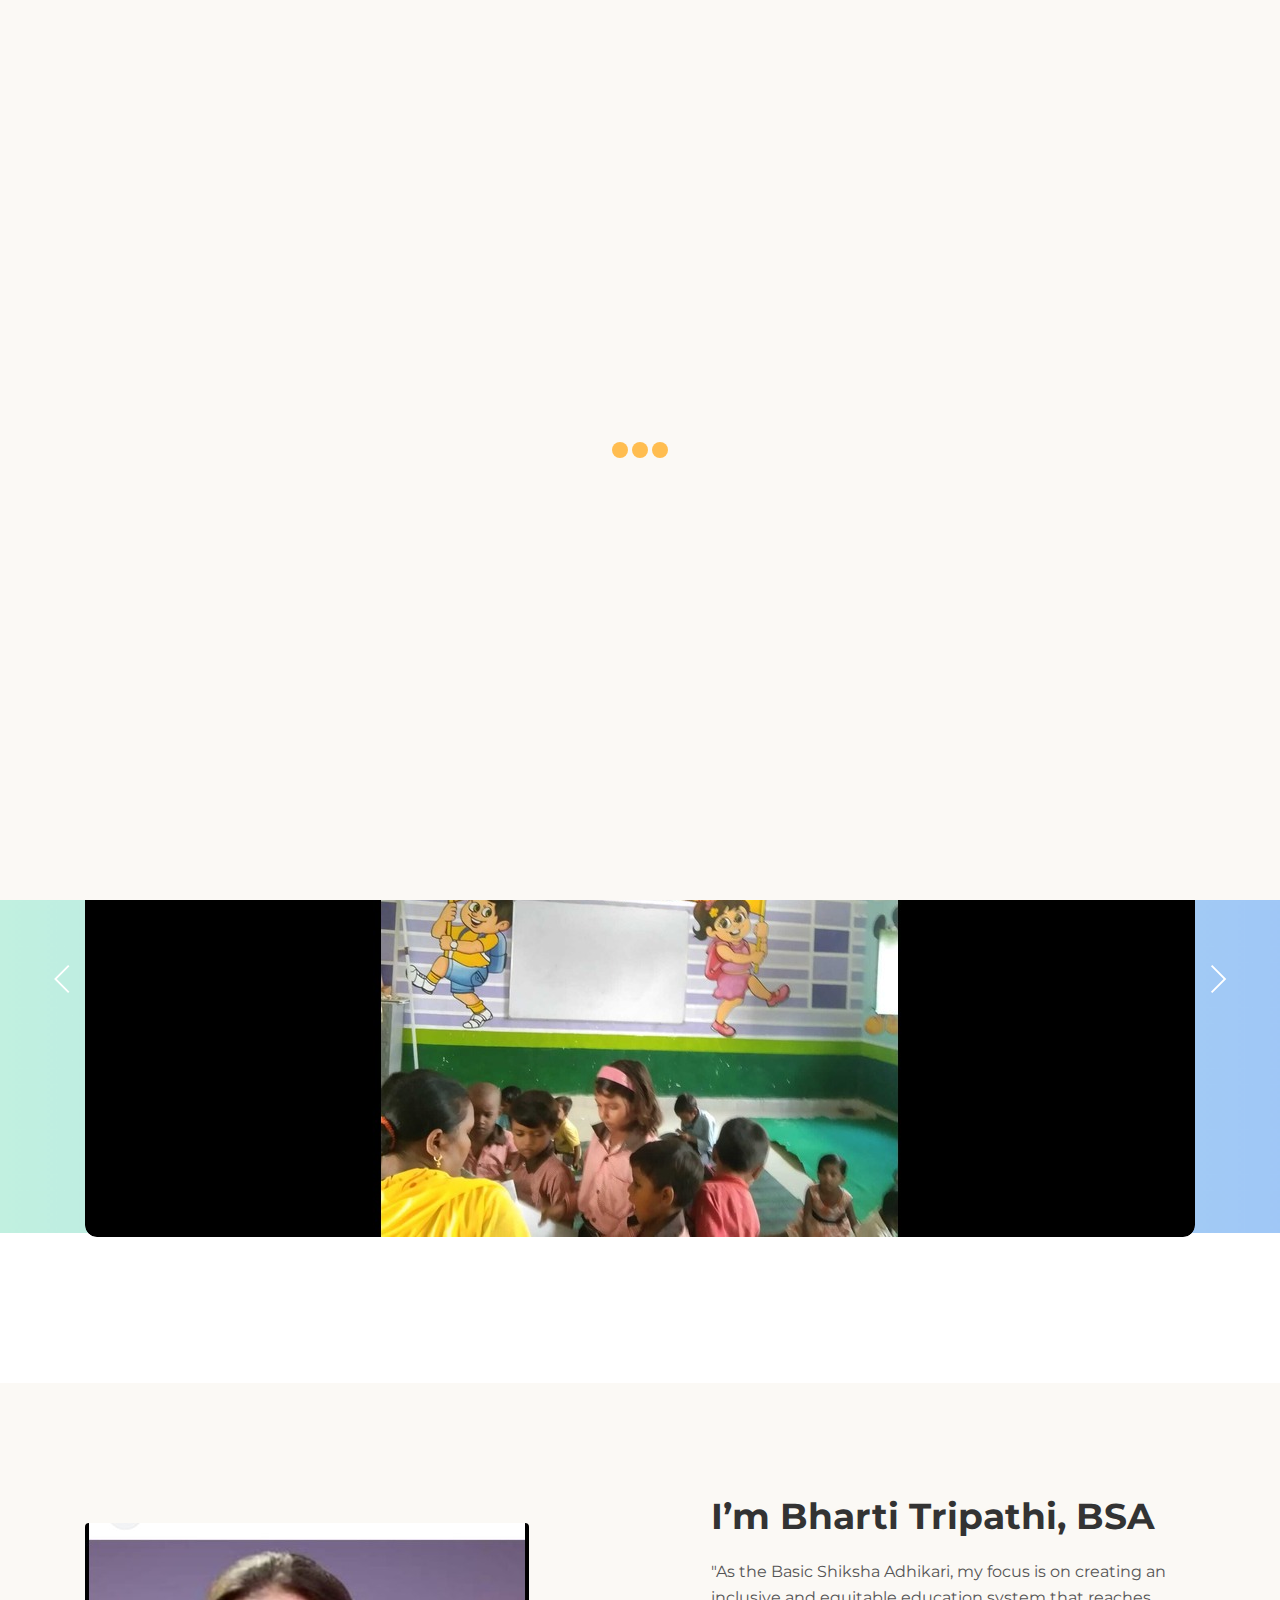
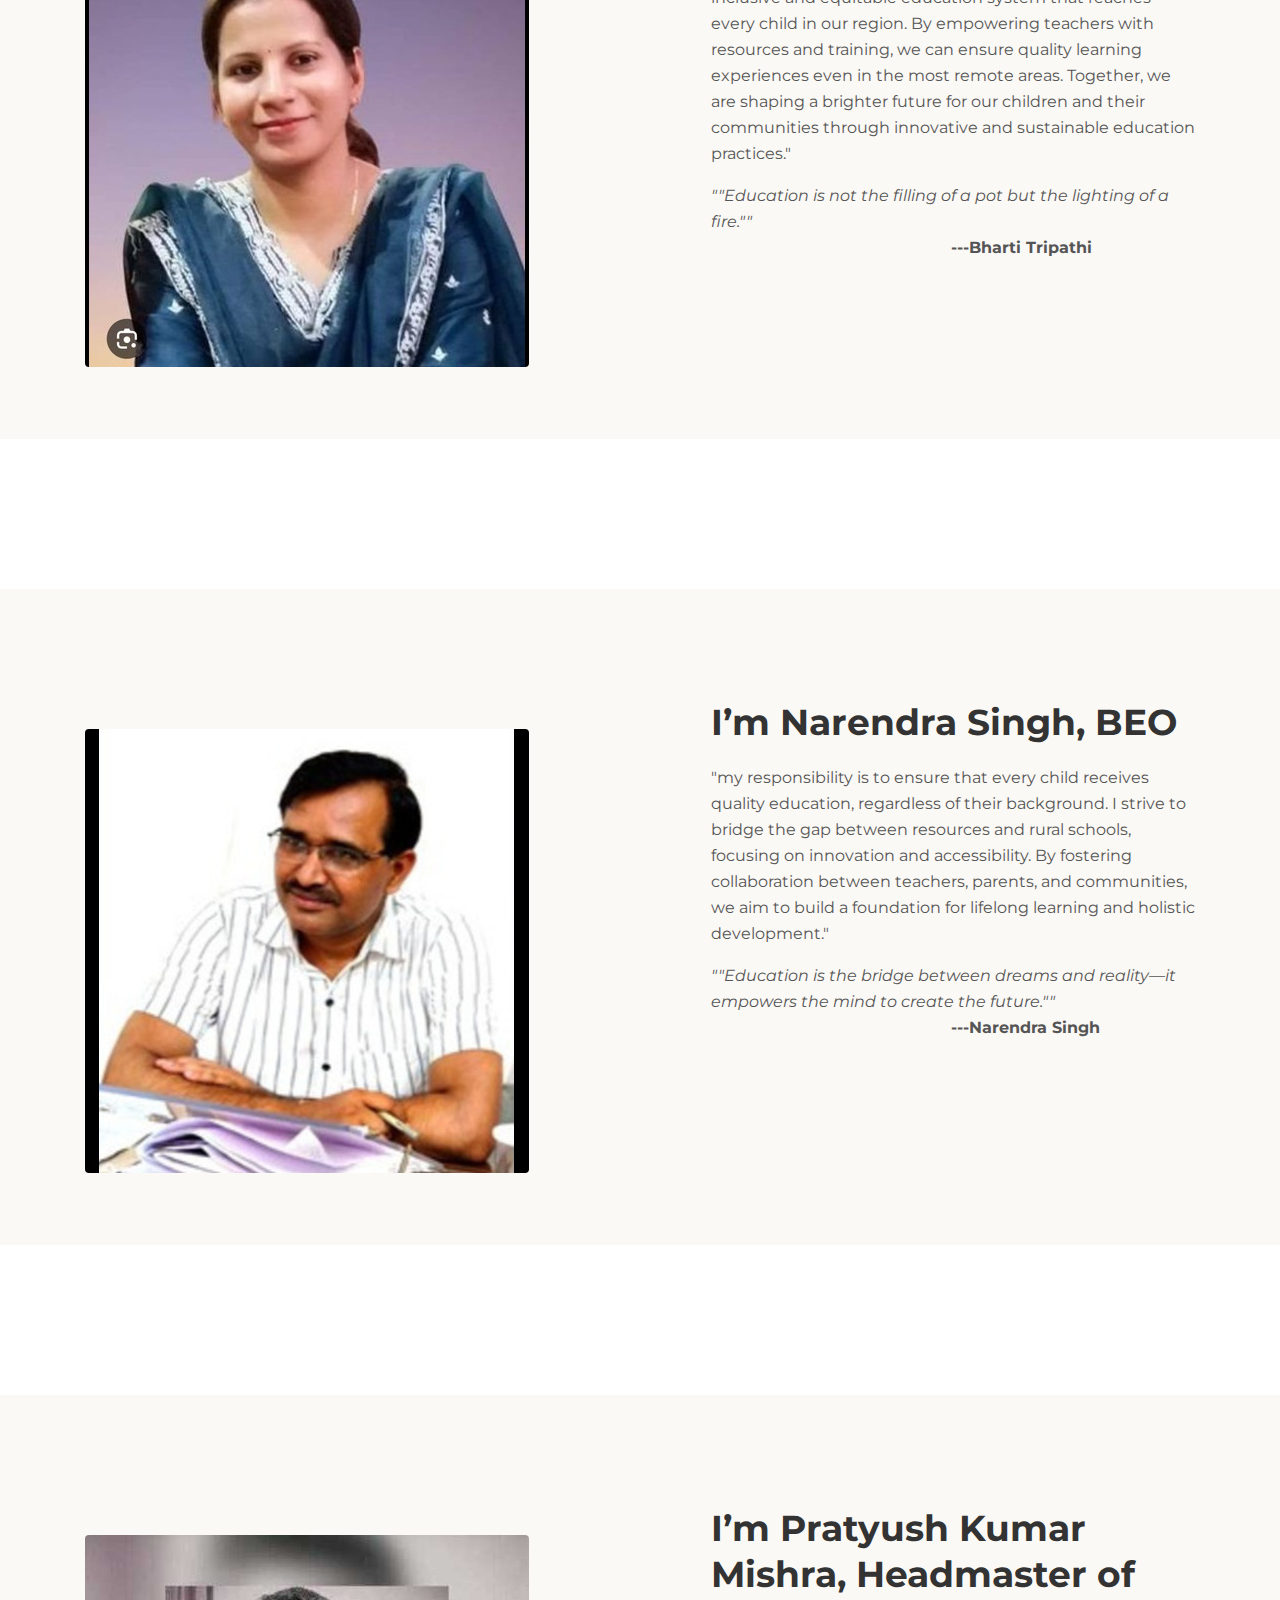
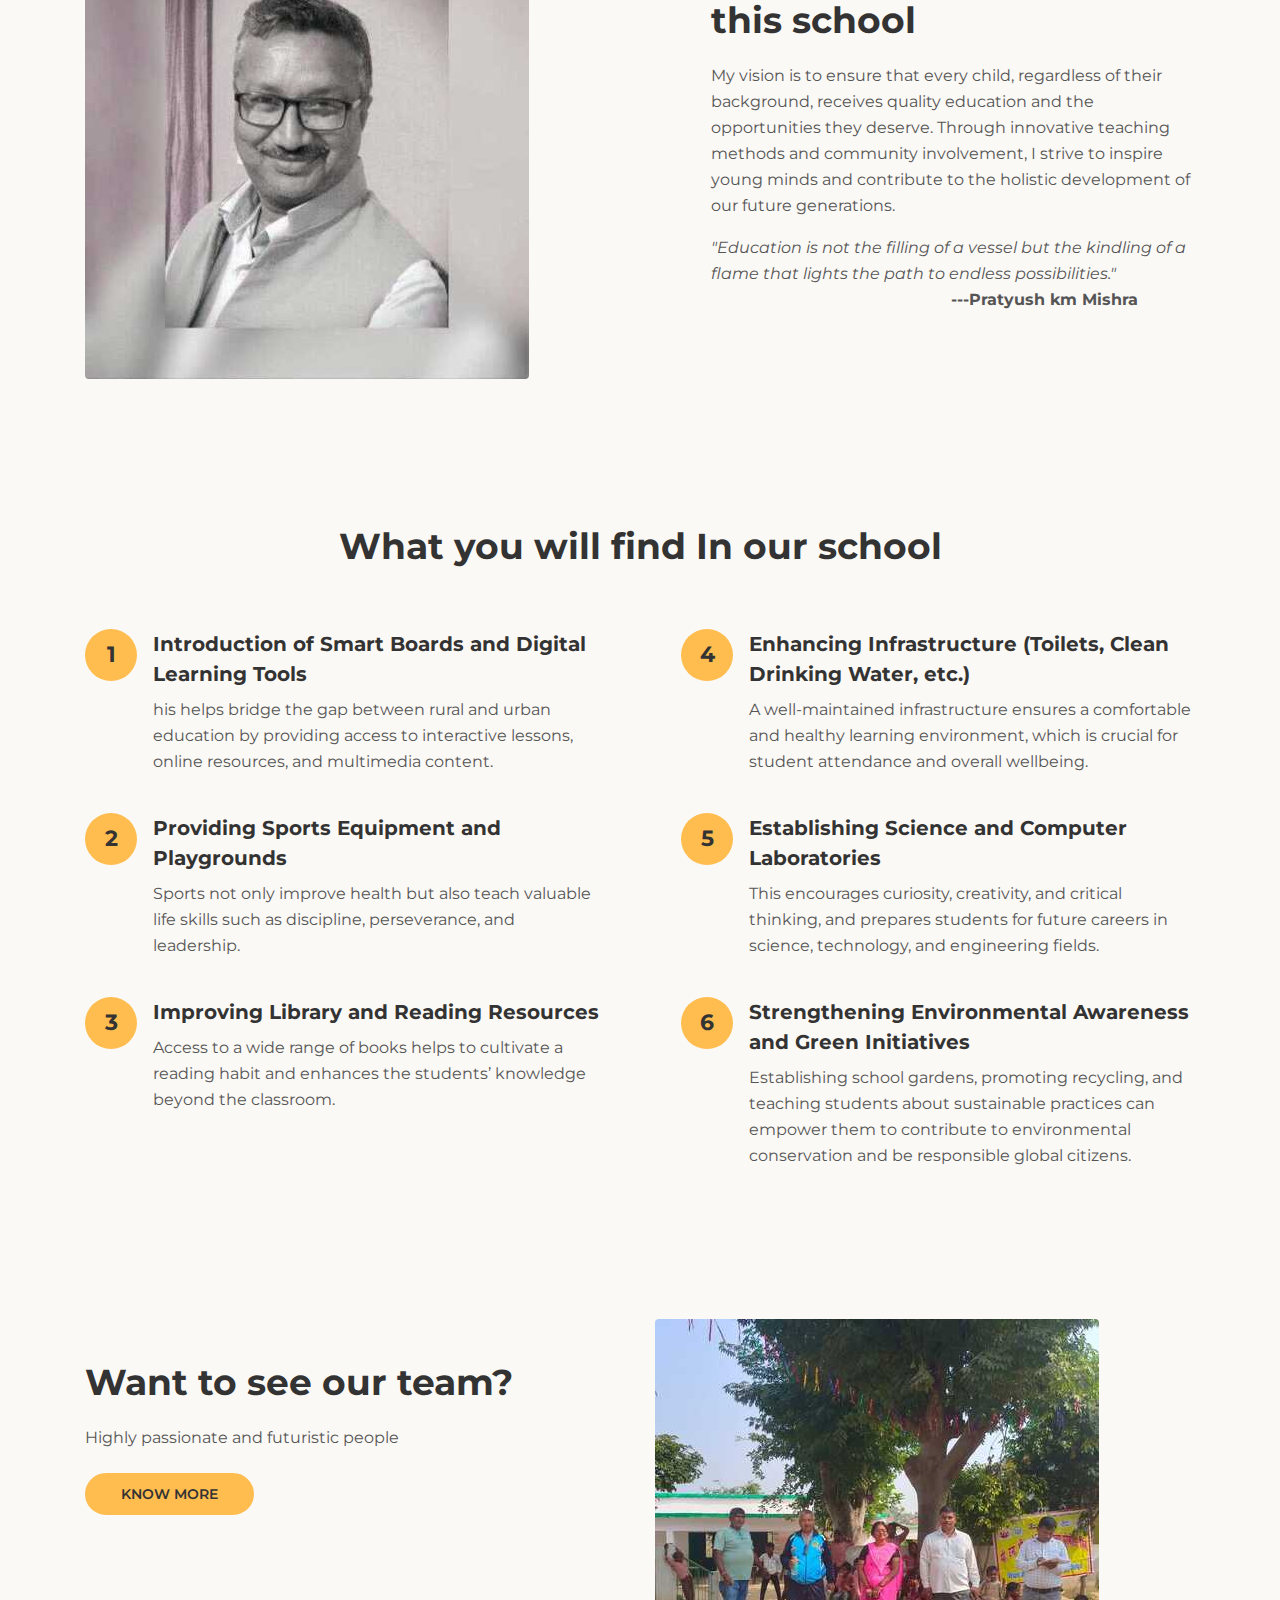
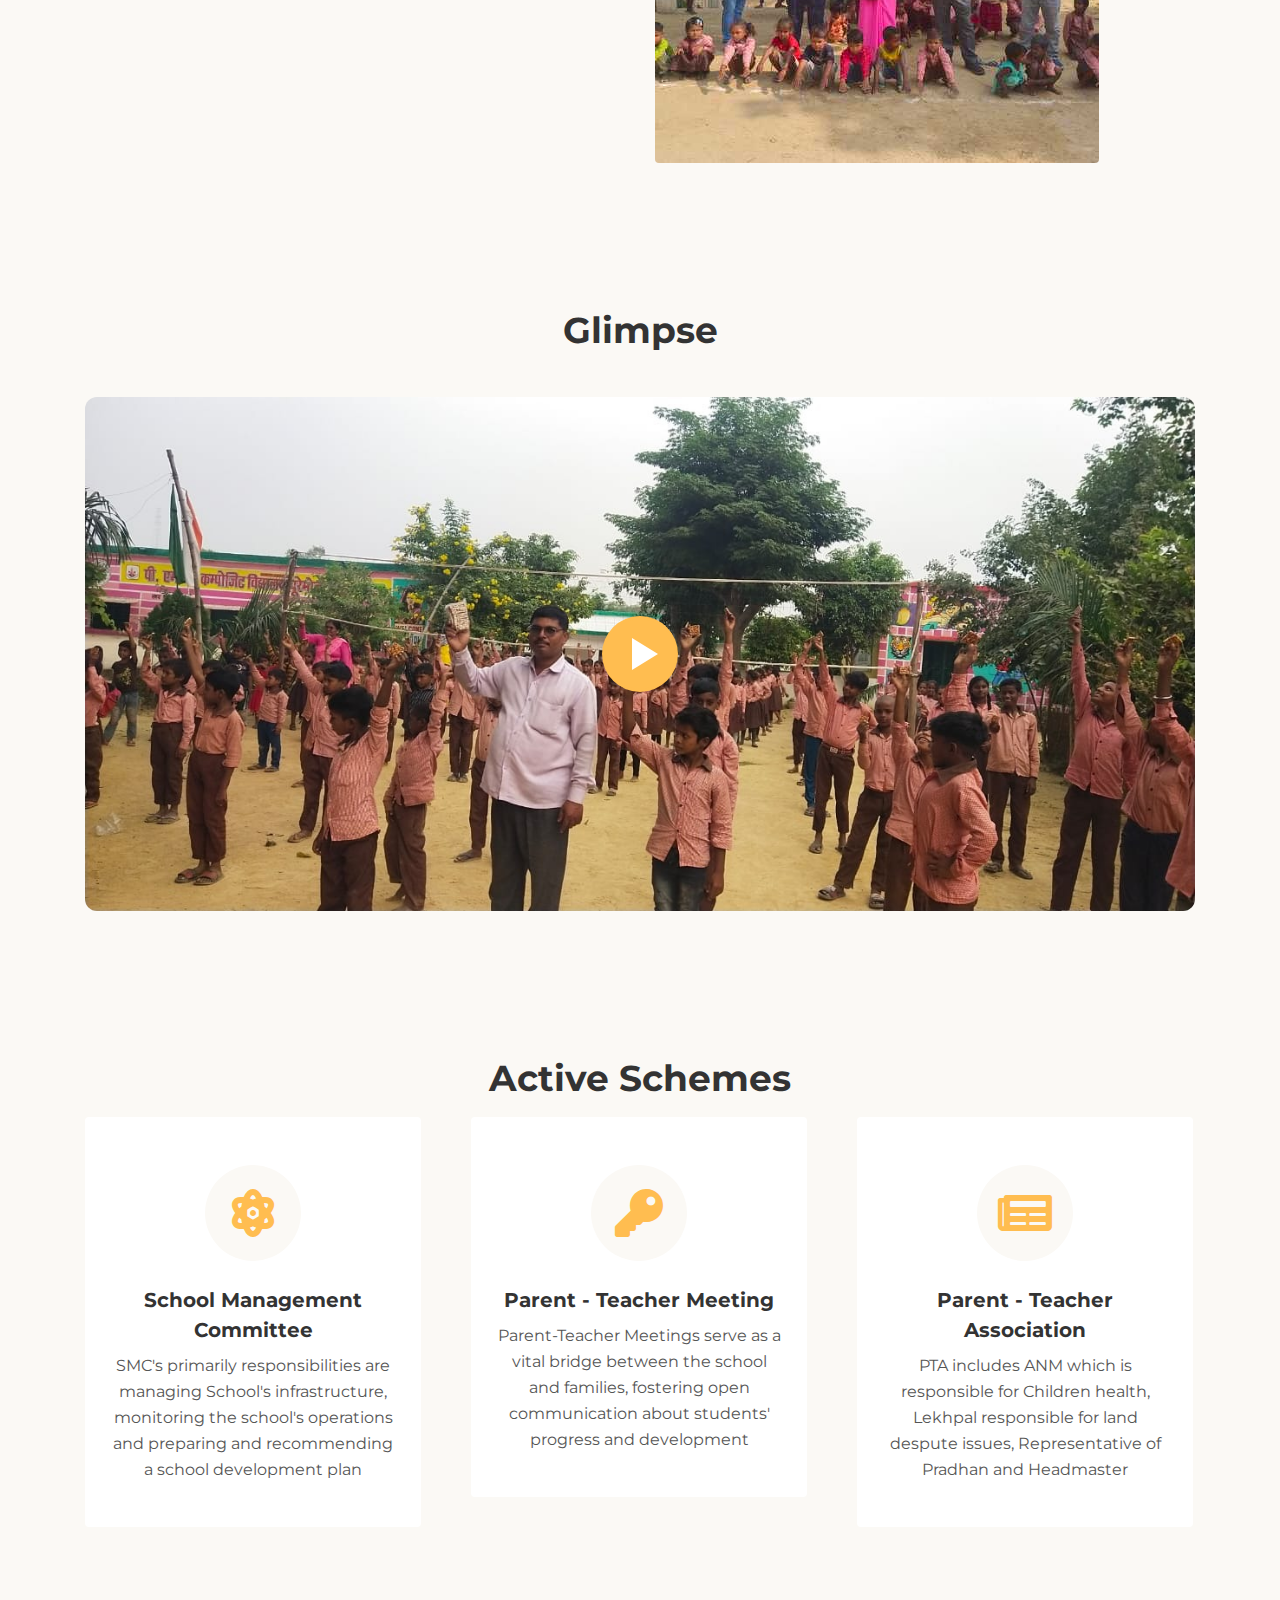
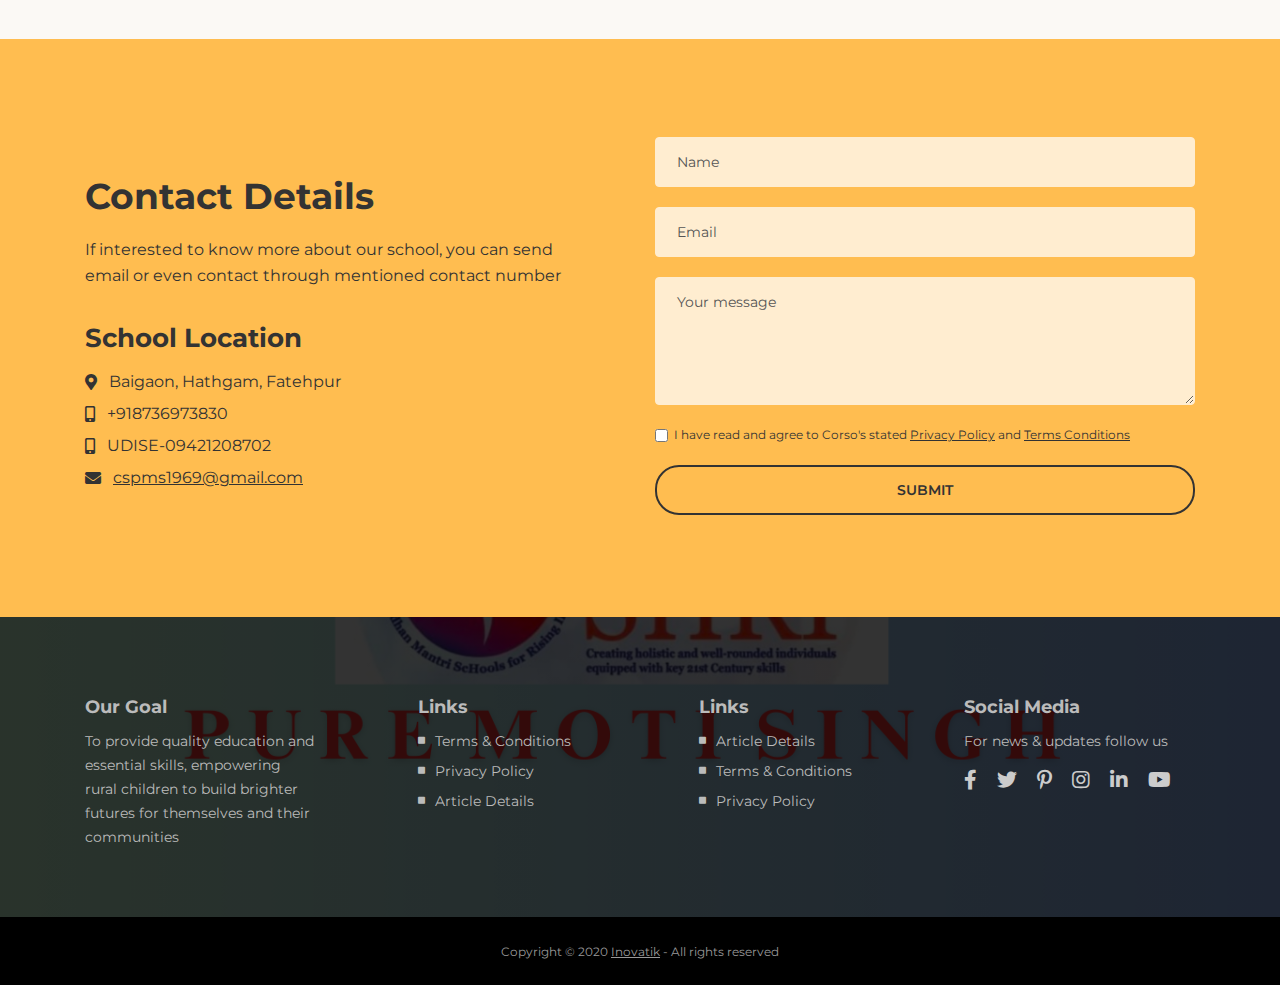
<file: index.html>
<!DOCTYPE html>
<html lang="en">
<head>
    <meta charset="utf-8">
    <meta name="viewport" content="width=device-width, initial-scale=1, shrink-to-fit=no">
    
    <!-- SEO Meta Tags -->
    <meta name="description" content="Landing page template built with HTML and Bootstrap 4 for presenting training courses, classes, workshops and for convincing visitors to register using the form.">
    <meta name="author" content="Inovatik">

    <!-- OG Meta Tags to improve the way the post looks when you share the page on LinkedIn, Facebook, Google+ -->
	<meta property="og:site_name" content="" /> <!-- website name -->
	<meta property="og:site" content="" /> <!-- website link -->
	<meta property="og:title" content=""/> <!-- title shown in the actual shared post -->
	<meta property="og:description" content="" /> <!-- description shown in the actual shared post -->
	<meta property="og:image" content="" /> <!-- image link, make sure it's jpg -->
	<meta property="og:url" content="" /> <!-- where do you want your post to link to -->
	<meta property="og:type" content="article" />

    <!-- Website Title -->
    <title>PM Shri CS Pure Moti Singh</title>
    
    <!-- Styles -->
    <link href="https://fonts.googleapis.com/css?family=Montserrat:400,400i,600,700,700i&display=swap" rel="stylesheet">
    <link href="css/bootstrap.css" rel="stylesheet">
    <link href="css/fontawesome-all.css" rel="stylesheet">
    <link href="css/swiper.css" rel="stylesheet">
	<link href="css/magnific-popup.css" rel="stylesheet">
	<link href="css/styles.css" rel="stylesheet">
	
	<!-- Favicon  -->
    <link rel="icon" href="images/pmshri.svg">
</head>
<body data-spy="scroll" data-target=".fixed-top">
    
    <!-- Preloader -->
	<div class="spinner-wrapper">
        <div class="spinner">
            <div class="bounce1"></div>
            <div class="bounce2"></div>
            <div class="bounce3"></div>
        </div>
    </div>
    <!-- end of preloader -->
    

    <!-- Navigation -->
    <nav class="navbar navbar-expand-lg navbar-dark navbar-custom fixed-top">

        <!-- Text Logo - Use this if you don't have a graphic logo -->
        <!-- <a class="navbar-brand logo-text page-scroll" href="index.html">Corso</a> -->

        <!-- Image Logo -->
        <a class="navbar-brand logo-image" href="index.html"><img src="images/pmshri.svg" alt="alternative"></a> 
        
        <!-- Mobile Menu Toggle Button -->
        <button class="navbar-toggler" type="button" data-toggle="collapse" data-target="#navbarsExampleDefault" aria-controls="navbarsExampleDefault" aria-expanded="false" aria-label="Toggle navigation">
            <span class="navbar-toggler-awesome fas fa-bars"></span>
            <span class="navbar-toggler-awesome fas fa-times"></span>
        </button>
        <!-- end of mobile menu toggle button -->

        <div class="collapse navbar-collapse" id="navbarsExampleDefault">
            <ul class="navbar-nav ml-auto">
               <!-- <li class="nav-item">
                    <a class="nav-link page-scroll" href="#register">REGISTER <span class="sr-only">(current)</span></a>
	       </li>-->
                <li class="nav-item">
                    <a class="nav-link page-scroll" href="#description">KNOW MORE</a>
                </li>

                <!-- Dropdown Menu -->          
                <li class="nav-item dropdown">
                    <a class="nav-link dropdown-toggle page-scroll" href="#resources" id="navbarDropdown" role="button" aria-haspopup="true" aria-expanded="false">RESOURCES</a>
                    <div class="dropdown-menu" aria-labelledby="navbarDropdown">
                        <a class="dropdown-item" href="smart-equipments.html"><span class="item-text">Smart equipments</span></a>
                        <div class="dropdown-divider"></div>
                        <a class="dropdown-item" href="sports.html"><span class="item-text">Sports</span></a>
                        <div class="dropdown-divider"></div>
                        <a class="dropdown-item" href="gallery.html"><span class="item-text">Gallery</span></a>
                    </div>
                </li>
                <!-- end of dropdown menu -->

                <li class="nav-item">
                    <a class="nav-link page-scroll" href="#contact">CONTACT</a>
                </li>
            </ul>
            <span class="nav-item social-icons">
                <span class="fa-stack">
                    <a href="#your-link">
                        <i class="fas fa-circle fa-stack-2x"></i>
                        <i class="fab fa-facebook-f fa-stack-1x"></i>
                    </a>
                </span>
                <span class="fa-stack">
                    <a href="#your-link">
                        <i class="fas fa-circle fa-stack-2x"></i>
                        <i class="fab fa-twitter fa-stack-1x"></i>
                    </a>
                </span>
            </span>
        </div>
    </nav> <!-- end of navbar -->
    <!-- end of navigation -->


    <!-- Header -->
    <header id="header" class="header">
        <div class="container">
            <div class="row">
                <div class="col-lg-12">
                    <div class="text-container" style="position: relative; top: 450px;">
	  <!--div class="countdown">
                            <span id="clock"></span>
                        </div-->
			<h1></h1> 
			<!--<h1>PM Shri CS Pure Moti Singh</h1> -->
			<p class="p-large"></p> 
			<!--<p class="p-large">Pradhan Mantri Schools For Rising India</p> -->
			<!--<a class="btn-solid-lg page-scroll" href="#register">REGISTER</a>-->
                        <a class="btn-solid-lg page-scroll" href="#instructor">DISCOVER</a>
	    	       </div> <!-- end of text-container -->
	             </div> <!-- end of col -->
	         </div> <!-- end of row -->
       	    </div> <!-- end of container -->
        
        <!-- Image Slider -->
        <div class="outer-container"  style="position: relative; top: 500px;">
            <div class="slider-container">
                <div class="swiper-container image-slider-1">
                    <div class="swiper-wrapper">
                        
                        <!-- Slide -->
                        <div class="swiper-slide" >
                            <img class="img-fluid" src="images/details-slide-1.jpg" alt="alternative">
                        </div>
                        <!-- end of slide -->

                        <!-- Slide -->
                        <div class="swiper-slide">
                            <img class="img-fluid" src="images/details-slide-2.jpg" alt="alternative">
                        </div>
                        <!-- end of slide -->

                        <!-- Slide -->
                        <div class="swiper-slide">
                            <img class="img-fluid" src="images/details-slide-3.jpg" alt="alternative">
                        </div>
                        <!-- end of slide -->
                        
			<!-- Slide -->
                        <div class="swiper-slide">
                            <img class="img-fluid" src="images/details-slide-4.jpg" alt="alternative">
                        </div>
                        <!-- end of slide -->

                    </div> <!-- end of swiper-wrapper -->
                    
                    <!-- Add Arrows -->
                    <div class="swiper-button-next"></div>
                    <div class="swiper-button-prev"></div>
                    <!-- end of add arrows -->
                    
                </div> <!-- end of swiper-container -->
            </div> <!-- end of slider-container -->
        </div> <!-- end of outer-container -->
        <!-- end of image slider -->

    </header> <!-- end of header -->
    <!-- end of header -->

    <!-- Instructor -->
    <div id="instructor" class="basic-1" style="margin-top: 150px;">
        <div class="container">
            <div class="row">
                <div class="col-lg-6">
                    <img class="img-fluid" src="images/instructor-1.jpeg" alt="alternative"  style="margin-top: 80px;">
                </div> <!-- end of col -->
                <div class="col-lg-6">
                    <div class="text-container">
                        <h2>I’m Bharti Tripathi, BSA</h2>
                        <p>"As the Basic Shiksha Adhikari, my focus is on creating an inclusive and equitable education system that reaches every child in our region. By empowering teachers with resources and training, we can ensure quality learning experiences even in the most remote areas. Together, we are shaping a brighter future for our children and their communities through innovative and sustainable education practices."</p>
                        <i>""Education is not the filling of a pot but the lighting of a fire.""</i>
			<p style="margin-left: 15em;"><b>---Bharti Tripathi</b></p>
		    </div> <!-- end of text-container -->
                </div> <!-- end of col -->
            </div> <!-- end of row -->
        </div> <!-- end of container -->
    </div> <!-- end of basic-1 -->
    <!-- end of instructor -->

    <!-- Instructor -->
    <div id="instructor" class="basic-1" style="margin-top: 150px;">
        <div class="container">
            <div class="row">
                <div class="col-lg-6">
                    <img class="img-fluid" src="images/instructor-2.jpeg" alt="alternative"  style="margin-top: 80px;">
                </div> <!-- end of col -->
                <div class="col-lg-6">
                    <div class="text-container">
                        <h2>I’m Narendra Singh, BEO</h2>
                        <p>"my responsibility is to ensure that every child receives quality education, regardless of their background. I strive to bridge the gap between resources and rural schools, focusing on innovation and accessibility. By fostering collaboration between teachers, parents, and communities, we aim to build a foundation for lifelong learning and holistic development."</p>
                        <i>""Education is the bridge between dreams and reality—it empowers the mind to create the future.""</i>
			<p style="margin-left: 15em;"><b>---Narendra Singh</b></p>
		    </div> <!-- end of text-container -->
                </div> <!-- end of col -->
            </div> <!-- end of row -->
        </div> <!-- end of container -->
    </div> <!-- end of basic-1 -->
    <!-- end of instructor -->

    <!-- Instructor -->
    <div id="instructor" class="basic-1" style="margin-top: 150px;">
        <div class="container">
            <div class="row">
                <div class="col-lg-6">
                    <img class="img-fluid" src="images/instructor-3.jpg" alt="alternative"  style="margin-top: 80px;">
                </div> <!-- end of col -->
                <div class="col-lg-6">
                    <div class="text-container">
                        <h2>I’m Pratyush Kumar Mishra, Headmaster of this school</h2>
                        <p>My vision is to ensure that every child, regardless of their background, receives quality education and the opportunities they deserve. Through innovative teaching methods and community involvement, I strive to inspire young minds and contribute to the holistic development of our future generations.</p>
                        <i>"Education is not the filling of a vessel but the kindling of a flame that lights the path to endless possibilities."</i>
			<p style="margin-left: 15em;"><b>---Pratyush km Mishra</b></p>
		    </div> <!-- end of text-container -->
                </div> <!-- end of col -->
            </div> <!-- end of row -->
        </div> <!-- end of container -->
    </div> <!-- end of basic-1 -->
    <!-- end of instructor -->
    <!-- Description -->
    <div id="description" class="basic-2">
        <div class="container">
            <div class="row">
                <div class="col-lg-12">
                    <h2>What you will find In our school</h2>
                </div> <!-- end of col -->
            </div> <!-- end of row -->
            <div class="row">
                <div class="col-lg-6">
                    <ul class="list-unstyled li-space-lg first">
                        <li class="media">
                            <i class="bullet">1</i>
                            <div class="media-body">
                                <h4>Introduction of Smart Boards and Digital Learning Tools</h4>
                                <p>his helps bridge the gap between rural and urban education by providing access to interactive lessons, online resources, and multimedia content.</p>
                            </div>
                        </li>
                        <li class="media">
                            <i class="bullet">2</i>
                            <div class="media-body">
                                <h4>Providing Sports Equipment and Playgrounds</h4>
                                <p>Sports not only improve health but also teach valuable life skills such as discipline, perseverance, and leadership.</p>
                            </div>
                        </li>
                        <li class="media">
                            <i class="bullet">3</i>
                            <div class="media-body">
                                <h4>Improving Library and Reading Resources</h4>
                                <p>Access to a wide range of books helps to cultivate a reading habit and enhances the students’ knowledge beyond the classroom.</p>
                            </div>
                        </li>
                    </ul>
                </div> <!-- end of col -->
                <div class="col-lg-6">
                    <ul class="list-unstyled li-space-lg second">
                        <li class="media">
                            <i class="bullet">4</i>
                            <div class="media-body">
                                <h4>Enhancing Infrastructure (Toilets, Clean Drinking Water, etc.)</h4>
                                <p>A well-maintained infrastructure ensures a comfortable and healthy learning environment, which is crucial for student attendance and overall wellbeing.</p>
                            </div>
                        </li>
                        <li class="media">
                            <i class="bullet">5</i>
                            <div class="media-body">
                                <h4>Establishing Science and Computer Laboratories</h4>
                                <p>This encourages curiosity, creativity, and critical thinking, and prepares students for future careers in science, technology, and engineering fields.</p>
                            </div>
                        </li>
                        <li class="media">
                            <i class="bullet">6</i>
                            <div class="media-body">
                                <h4>Strengthening Environmental Awareness and Green Initiatives</h4>
                                <p>Establishing school gardens, promoting recycling, and teaching students about sustainable practices can empower them to contribute to environmental conservation and be responsible global citizens.</p>
                            </div>
                        </li>
                    </ul>
                </div> <!-- end of col -->
            </div> <!-- end of row -->
        </div> <!-- end of container -->
    </div> <!-- end of basic-2 -->
    <!-- end of description -->


    <!-- Students -->
    <div class="basic-3">
        <div class="container">
            <div class="row">
                <div class="col-lg-6">
                    <div class="text-container">
                        <h2>Want to see our team? </h2>
                        <p>Highly passionate and futuristic people </p>
			<a class="btn-solid-reg popup-with-move-anim" href="#details-lightbox">KNOW MORE</a>
                    </div> <!-- end of text-container -->
                </div> <!-- end of col -->
                <div class="col-lg-6">
                    <img class="img-fluid" src="images/students.jpg" alt="alternative">
                </div> <!-- end of col -->
            </div> <!-- end of row -->
        </div> <!-- end of container -->
    </div> <!-- end of basic-3 -->
    <!-- end of students -->

    <!-- Details Lightbox -->
	<div id="details-lightbox" class="lightbox-basic zoom-anim-dialog mfp-hide">
        <div class="container">
            <div class="row">
                <button title="Close (Esc)" type="button" class="mfp-close x-button">×</button>
                <div class="col-lg-8">
                    <div class="image-container">
                        <img class="img-fluid" src="images/img-staff.jpg" alt="alternative">
                    </div> <!-- end of image-container -->
                </div> <!-- end of col -->
                <div class="col-lg-4">
			<h3>Our Staff</h3>
                    <hr>
                    <h5>Dedicated towards each and every Student</h5>
		    <!--<p>The training course is dedicates to anyone passionate about the web and in need of improving their current online presence.</p> -->
                    <ul class="list-unstyled li-space-lg">
                        <li class="media">
                            <i class="fas fa-square"></i><div class="media-body">Mr. Awedhesh Singh</div>
                        </li>
                        <li class="media">
                            <i class="fas fa-square"></i><div class="media-body">Mr. Jai Narayan</div>
                        </li>
                        <li class="media">
                            <i class="fas fa-square"></i><div class="media-body">Mr. Vivek Kr Singh</div>
                        </li>
                        <li class="media">
                            <i class="fas fa-square"></i><div class="media-body">Mr. Pankaj Kr Yadav</div>
                        </li>
                        <li class="media">
                            <i class="fas fa-square"></i><div class="media-body">Mr. Ram Suchit</div>
                        </li>
                        <li class="media">
                            <i class="fas fa-square"></i><div class="media-body">Mr. Brajendra Pal Singh</div>
                        </li>
                        <li class="media">
                            <i class="fas fa-square"></i><div class="media-body">Mr. Sanjay Singh</div>
                   	</li>
                        <li class="media">
                            <i class="fas fa-square"></i><div class="media-body">Mrs. Seema Devi</div>
		    	</li>
                        <li class="media">
                            <i class="fas fa-square"></i><div class="media-body">Mr. Ali Hussain</div>
		    	</li>
		    </ul>
		    <!-- <a class="btn-solid-reg mfp-close page-scroll" href="#register">SIGN UP</a> <a class="btn-outline-reg mfp-close as-button" href="#screenshots">BACK</a> -->
                </div> <!-- end of col -->
            </div> <!-- end of row -->
        </div> <!-- end of container -->
    </div> <!-- end of lightbox-basic -->
    <!-- end of details lightbox -->


    <!-- Video -->
    <div class="basic-4">
        <div class="container">
            <div class="row">
                <div class="col-lg-12">
                    <h2>Glimpse</h2>

                    <!-- Video Preview -->
                    <div class="image-container">
                        <div class="video-wrapper">
                            <a class="popup-youtube" href="https://www.youtube.com/watch?v=c93S8xDKqMs" data-effect="fadeIn">
                                <img class="img-fluid" src="images/video.jpg" alt="alternative">
                                <span class="video-play-button">
                                    <span></span>
                                </span>
                            </a>
                        </div> <!-- end of video-wrapper -->
                    </div> <!-- end of image-container -->
                    <!-- end of video preview -->

                </div> <!-- end of col -->
            </div> <!-- end of row -->
        </div> <!-- end of container -->
    </div> <!-- end of basic-4 -->
    <!-- end of video -->


    <!-- Takeaways -->
    <div class="cards">
        <div class="container">
            <div class="row">
                <div class="col-lg-12">
                    <h2>Active Schemes</h2>
		    <!--  <p class="p-heading">Here are the main topics that will be covered in the SEO training course. They cover all the basics of SEO and even some advanced techniques that will help you along the way</p> -->
                </div> <!-- end of col -->
            </div> <!-- end of row -->
            <div class="row">
                <div class="col-lg-12">

                    <!-- Card -->
                    <div class="card">
                        <div class="card-image">
                            <i class="fas fa-atom"></i>
                        </div>
                        <div class="card-body">
                            <h4 class="card-title">School Management Committee</h4>
                            <p>SMC's primarily responsibilities are managing School's infrastructure, monitoring the school's operations and preparing and recommending a school development plan</p>
                        </div>
                    </div>
                    <!-- end of card -->

                    <!-- Card -->
                    <div class="card">
                        <div class="card-image">
                            <i class="fas fa-key"></i>
                        </div>
                        <div class="card-body">
                            <h4 class="card-title">Parent - Teacher Meeting</h4>
                            <p>Parent-Teacher Meetings serve as a vital bridge between the school and families, fostering open communication about students' progress and development</p>
                        </div>
                    </div>
                    <!-- end of card -->


                    <!-- Card -->
                    <div class="card">
                        <div class="card-image">
                            <i class="fas fa-newspaper"></i>
                        </div>
                        <div class="card-body">
				<h4 class="card-title">Parent - Teacher Association</h4>
                            <p>PTA includes ANM which is responsible for Children health, Lekhpal responsible for land despute issues, Representative of Pradhan and Headmaster</p>
                        </div>
                    </div>
                    <!-- end of card -->

                    <!-- Card -->
               <!--     <div class="card">
                        <div class="card-image">
                            <i class="fas fa-link"></i>
                        </div>
                        <div class="card-body">
                            <h4 class="card-title">Gathering Backlinks</h4>
                            <p>Backlinks are vital for SEO and we'll teach you everything there is to know about them</p>
                        </div>
	       </div> -->
                    <!-- end of card -->

                    <!-- Card -->
                <!--    <div class="card">
                        <div class="card-image">
                            <i class="far fa-handshake"></i>
                        </div>
                        <div class="card-body">
                            <h4 class="card-title">Build Partnerships</h4>
                            <p>Partnerships will help you establish your website or blog as an authority in your field</p>
                        </div>
		</div> -->
                    <!-- end of card -->


                    <!-- Card -->
              <!--      <div class="card">
                        <div class="card-image">
                            <i class="fas fa-chart-bar"></i>
                        </div>
                        <div class="card-body">
                            <h4 class="card-title">Evaluate Actions</h4>
                            <p>Learn how to use the right analytics tools to evaluate your SEO actions and improve them</p>
                        </div>
	      </div> -->
                    <!-- end of card -->
                    
                </div> <!-- end of col -->
            </div> <!-- end of row -->
        </div> <!-- end of container -->
    </div> <!-- end of cards -->
    <!-- end of takeaways -->

    <!-- Date -->
  <!--  <div id="date" class="basic-5">
        <div class="container">
            <div class="row">
                <div class="col-lg-12">
                    <div class="text-container">
                        <h2>December 22nd 2020 at Innovation Hub Space</h2>
                        <p>Our mission is to help people do better SEO. The team is excited to invite you to the next SEO Training Course session which undoubtedly will provide you with the necessary skills to improve your online presence. Fill out the form to register and we'll contact you in less than 24h</p>
                        <a class="btn-solid-lg page-scroll" href="#register">REGISTER</a>
		    </div> --><!-- end of text-container -->
		    <!-- </div> --><!-- end of col -->
		    <!--</div> --><!-- end of row -->
		    <!--</div> --><!-- end of container -->
		    <!--</div> --><!-- end of basic-5 -->
    <!-- end of date -->


    <!-- Newsletter -->
<!--	<div class="form-2">
        <div class="container">
            <div class="row">
                <div class="col-lg-12">
                    <h3>Stay updated with news by subscribing to our newsletter and our social channels</h3>
-->
                    <!-- Newsletter Form -->
 <!--                   <form id="newsletterForm" data-toggle="validator" data-focus="false">
                        <div class="form-group">
                            <input type="email" class="form-control-input" id="nemail" required>
                            <label class="label-control" for="nemail">Email</label>
                            <div class="help-block with-errors"></div>
                        </div>
                        <div class="form-group checkbox">
                            <input type="checkbox" id="nterms" value="Agreed-to-Terms" required>I've read and agree to Corso's written <a href="privacy-policy.html">Privacy Policy</a> and <a href="terms-conditions.html">Terms Conditions</a> 
                            <div class="help-block with-errors"></div>
                        </div>
                        <div class="form-group">
                            <button type="submit" class="form-control-submit-button">SIGN UP</button>
                        </div>
                        <div class="form-message">
                            <div id="nmsgSubmit" class="h3 text-center hidden"></div>
                        </div>
                    </form>
 -->               <!-- end of newsletter form -->

                    <!-- Social Links -->
 <!--                   <div class="icon-container">
                        <span class="fa-stack">
                            <a href="#your-link">
                                <i class="fas fa-circle fa-stack-2x"></i>
                                <i class="fab fa-facebook-f fa-stack-1x"></i>
                            </a>
                        </span>
                        <span class="fa-stack">
                            <a href="#your-link">
                                <i class="fas fa-circle fa-stack-2x"></i>
                                <i class="fab fa-twitter fa-stack-1x"></i>
                            </a>
                        </span>
                        <span class="fa-stack">
                            <a href="#your-link">
                                <i class="fas fa-circle fa-stack-2x"></i>
                                <i class="fab fa-pinterest-p fa-stack-1x"></i>
                            </a>
                        </span>
                        <span class="fa-stack">
                            <a href="#your-link">
                                <i class="fas fa-circle fa-stack-2x"></i>
                                <i class="fab fa-instagram fa-stack-1x"></i>
                            </a>
                        </span>
                        <span class="fa-stack">
                            <a href="#your-link">
                                <i class="fas fa-circle fa-stack-2x"></i>
                                <i class="fab fa-linkedin-in fa-stack-1x"></i>
                            </a>
                        </span>
                     </div> --><!-- end of icon-container -->
                    <!-- end of social icons -->

		    <!-- </div> --><!-- end of col -->
		    <!--</div> --><!-- end of row -->
		    <!--</div> --><!-- end of container -->
		    <!--</div> --><!-- end of form-2 -->
    <!-- end of newsletter -->


    <!-- Contact -->
    <div id="contact" class="form-3">
        <div class="container">
            <div class="row">
                <div class="col-lg-6">
                    <div class="text-container">
                        <h2>Contact Details</h2>
                        <p>If interested to know more about our school, you can send email or even contact through mentioned contact number</p>
                        <h3>School Location</h3>
                        <ul class="list-unstyled li-space-lg">
                            <li class="media">
                                <i class="fas fa-map-marker-alt"></i>
                                <div class="media-body">Baigaon, Hathgam, Fatehpur</div>
                            </li>
                            <li class="media">
                                <i class="fas fa-mobile-alt"></i>
                                <div class="media-body">+918736973830</div>
                            </li>
                            <li class="media">
                                <i class="fas fa-mobile-alt"></i>
				<div class="media-body">UDISE-09421208702</div>
                            </li>
                            <li class="media">
                                <i class="fas fa-envelope"></i>
				<div class="media-body"><a class="light-gray" href="mailto:contact@zigo.com">cspms1969@gmail.com</a></div>
                            </li>
                        </ul>
                    </div> <!-- end of text-container -->
                </div> <!-- end of col -->
                <div class="col-lg-6">

                    <!-- Contact Form -->
                    <form id="contactForm" data-toggle="validator" data-focus="false">
                        <div class="form-group">
                            <input type="text" class="form-control-input" id="cname" required>
                            <label class="label-control" for="cname">Name</label>
                            <div class="help-block with-errors"></div>
                        </div>
                        <div class="form-group">
                            <input type="email" class="form-control-input" id="cemail" required>
                            <label class="label-control" for="cemail">Email</label>
                            <div class="help-block with-errors"></div>
                        </div>
                        <div class="form-group">
                            <textarea class="form-control-textarea" id="cmessage" required></textarea>
                            <label class="label-control" for="cmessage">Your message</label>
                            <div class="help-block with-errors"></div>
                        </div>
                        <div class="form-group checkbox">
                            <input type="checkbox" id="cterms" value="Agreed-to-Terms" required>I have read and agree to Corso's stated <a href="privacy-policy.html">Privacy Policy</a> and <a href="terms-conditions.html">Terms Conditions</a> 
                            <div class="help-block with-errors"></div>
                        </div>
                        <div class="form-group">
                            <button type="submit" class="form-control-submit-button">SUBMIT</button>
                        </div>
                        <div class="form-message">
                            <div id="cmsgSubmit" class="h3 text-center hidden"></div>
                        </div>
                    </form>
                    <!-- end of contact form -->

                </div> <!-- end of col -->
            </div> <!-- end of row -->
        </div> <!-- end of container -->
    </div> <!-- end of form-3 -->
    <!-- end of contact -->


    <!-- Footer -->
    <div class="footer">
        <div class="container">
            <div class="row">
                <div class="col-md-3">
                    <div class="footer-col first">
                        <h5>Our Goal</h5>
                        <p class="p-small">To provide quality education and essential skills, empowering rural children to build brighter futures for themselves and their communities</p>
                    </div>
                </div> <!-- end of col -->
                <div class="col-md-3">
                    <div class="footer-col second">
                        <h5>Links</h5>
                        <ul class="list-unstyled li-space-lg p-small">
                            <li class="media">
                                <i class="fas fa-square"></i>
                                <div class="media-body"><a href="terms-conditions.html">Terms & Conditions</a></div>
                            </li>
                            <li class="media">
                                <i class="fas fa-square"></i>
                                <div class="media-body"><a href="privacy-policy.html">Privacy Policy</a></div>
                            </li>
                            <li class="media">
                                <i class="fas fa-square"></i>
                                <div class="media-body"><a href="article-details.html">Article Details</a></div>
                            </li>
                        </ul>
                    </div>
                </div> <!-- end of col -->
                <div class="col-md-3">
                    <div class="footer-col third">
                        <h5>Links</h5>
                        <ul class="list-unstyled li-space-lg p-small">
                            <li class="media">
                                <i class="fas fa-square"></i>
                                <div class="media-body"><a href="article-details.html">Article Details</a></div>
                            </li>
                            <li class="media">
                                <i class="fas fa-square"></i>
                                <div class="media-body"><a href="terms-conditions.html">Terms & Conditions</a></div>
                            </li>
                            <li class="media">
                                <i class="fas fa-square"></i>
                                <div class="media-body"><a href="privacy-policy.html">Privacy Policy</a></div>
                            </li>
                        </ul>
                    </div>
                </div> <!-- end of col -->
                <div class="col-md-3">
                    <div class="footer-col fourth">
                        <h5>Social Media</h5>
                        <p class="p-small">For news & updates follow us</p>
                        <a href="#your-link">
                            <i class="fab fa-facebook-f"></i>
                        </a>
                        <a href="#your-link">
                            <i class="fab fa-twitter"></i>
                        </a>
                        <a href="#your-link">
                            <i class="fab fa-pinterest-p"></i>
                        </a>
                        <a href="#your-link">
                            <i class="fab fa-instagram"></i>
                        </a>
                        <a href="#your-link">
                            <i class="fab fa-linkedin-in"></i>
                        </a>
                        <a href="#your-link">
                            <i class="fab fa-youtube"></i>
                        </a>
                    </div> 
                </div> <!-- end of col -->
            </div> <!-- end of row -->
        </div> <!-- end of container -->
    </div> <!-- end of footer -->  
    <!-- end of footer -->


    <!-- Copyright -->
    <div class="copyright">
        <div class="container">
            <div class="row">
                <div class="col-lg-12">
                    <p class="p-small">Copyright © 2020 <a href="https://inovatik.com">Inovatik</a> - All rights reserved</p>
                </div> <!-- end of col -->
            </div> <!-- enf of row -->
        </div> <!-- end of container -->
    </div> <!-- end of copyright --> 
    <!-- end of copyright -->
    
    	
    <!-- Scripts -->
    <script src="js/jquery.min.js"></script> <!-- jQuery for Bootstrap's JavaScript plugins -->
    <script src="js/popper.min.js"></script> <!-- Popper tooltip library for Bootstrap -->
    <script src="js/bootstrap.min.js"></script> <!-- Bootstrap framework -->
    <script src="js/jquery.easing.min.js"></script> <!-- jQuery Easing for smooth scrolling between anchors -->
    <script src="js/jquery.countdown.min.js"></script> <!-- The Final Countdown plugin for jQuery -->
    <script src="js/swiper.min.js"></script> <!-- Swiper for image and text sliders -->
    <script src="js/jquery.magnific-popup.js"></script> <!-- Magnific Popup for lightboxes -->
    <script src="js/validator.min.js"></script> <!-- Validator.js - Bootstrap plugin that validates forms -->
    <script src="js/scripts.js"></script> <!-- Custom scripts -->
</body>
</html>
</file>
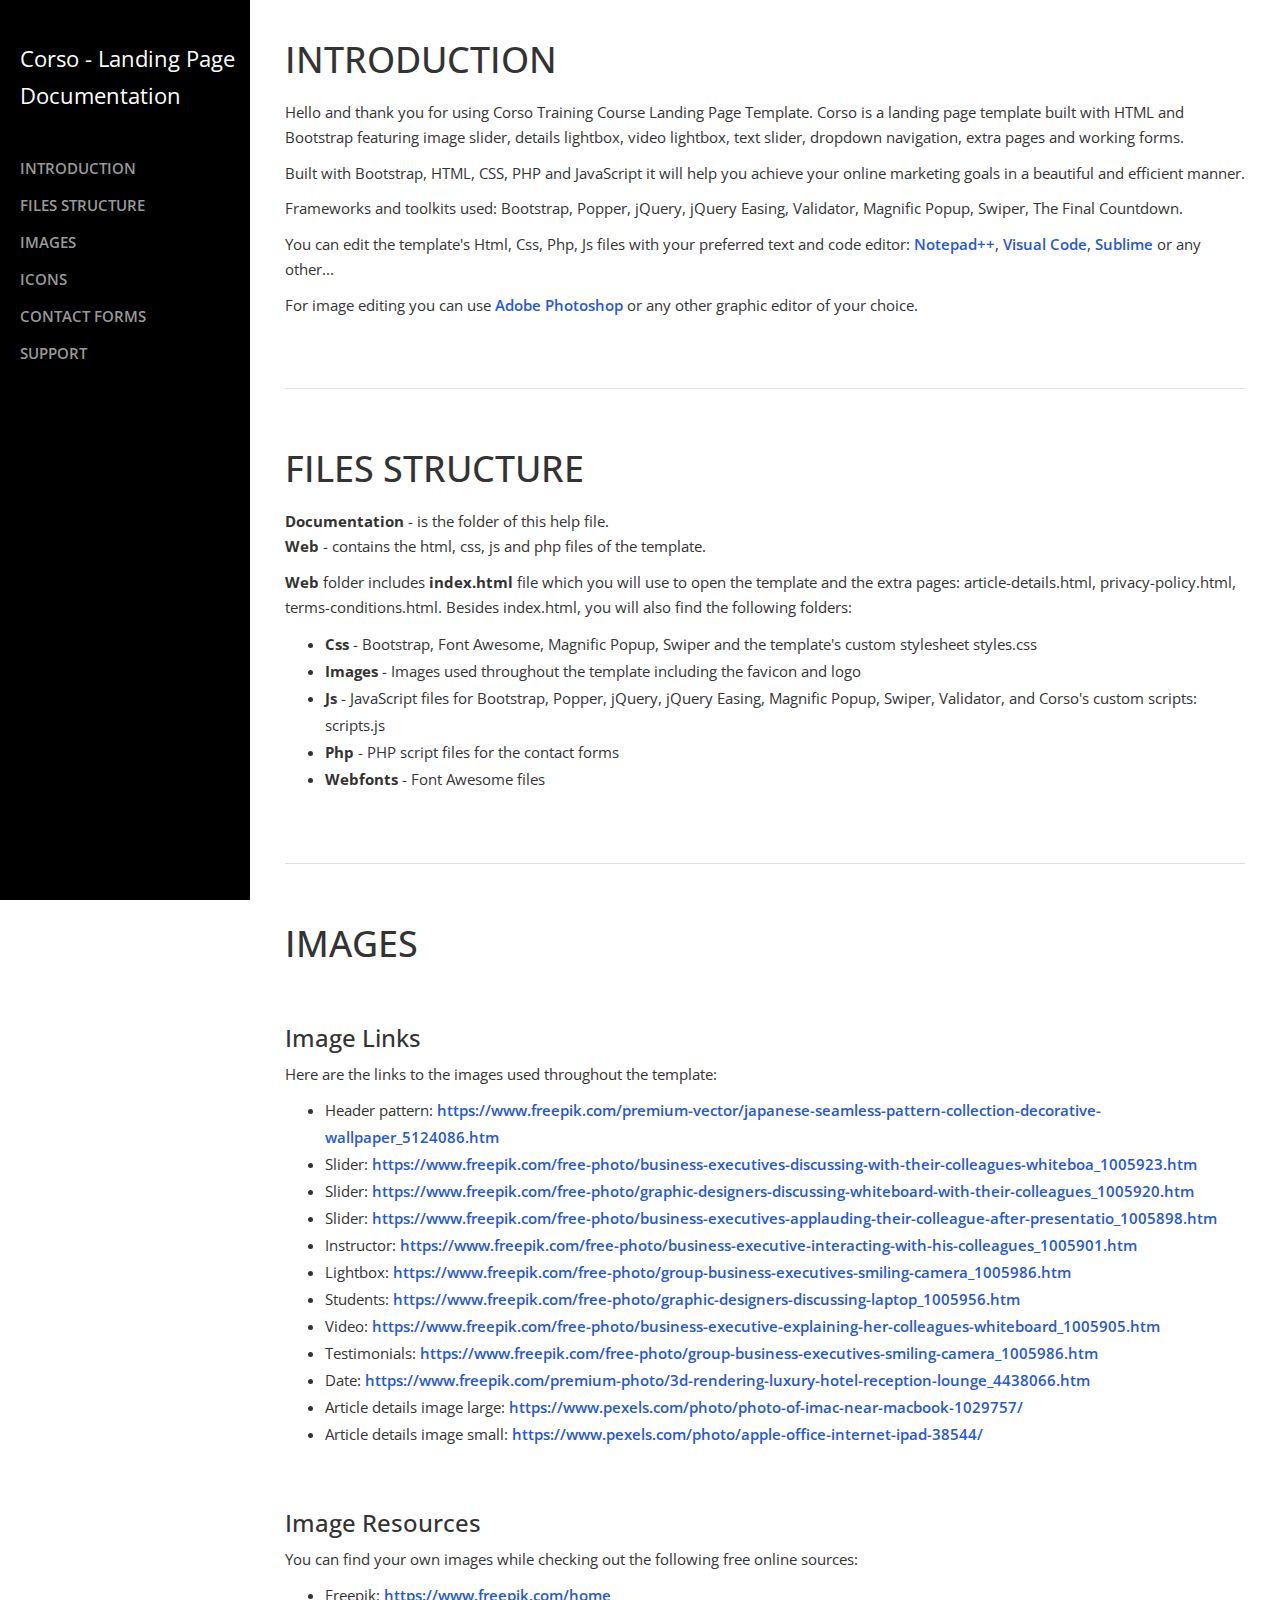
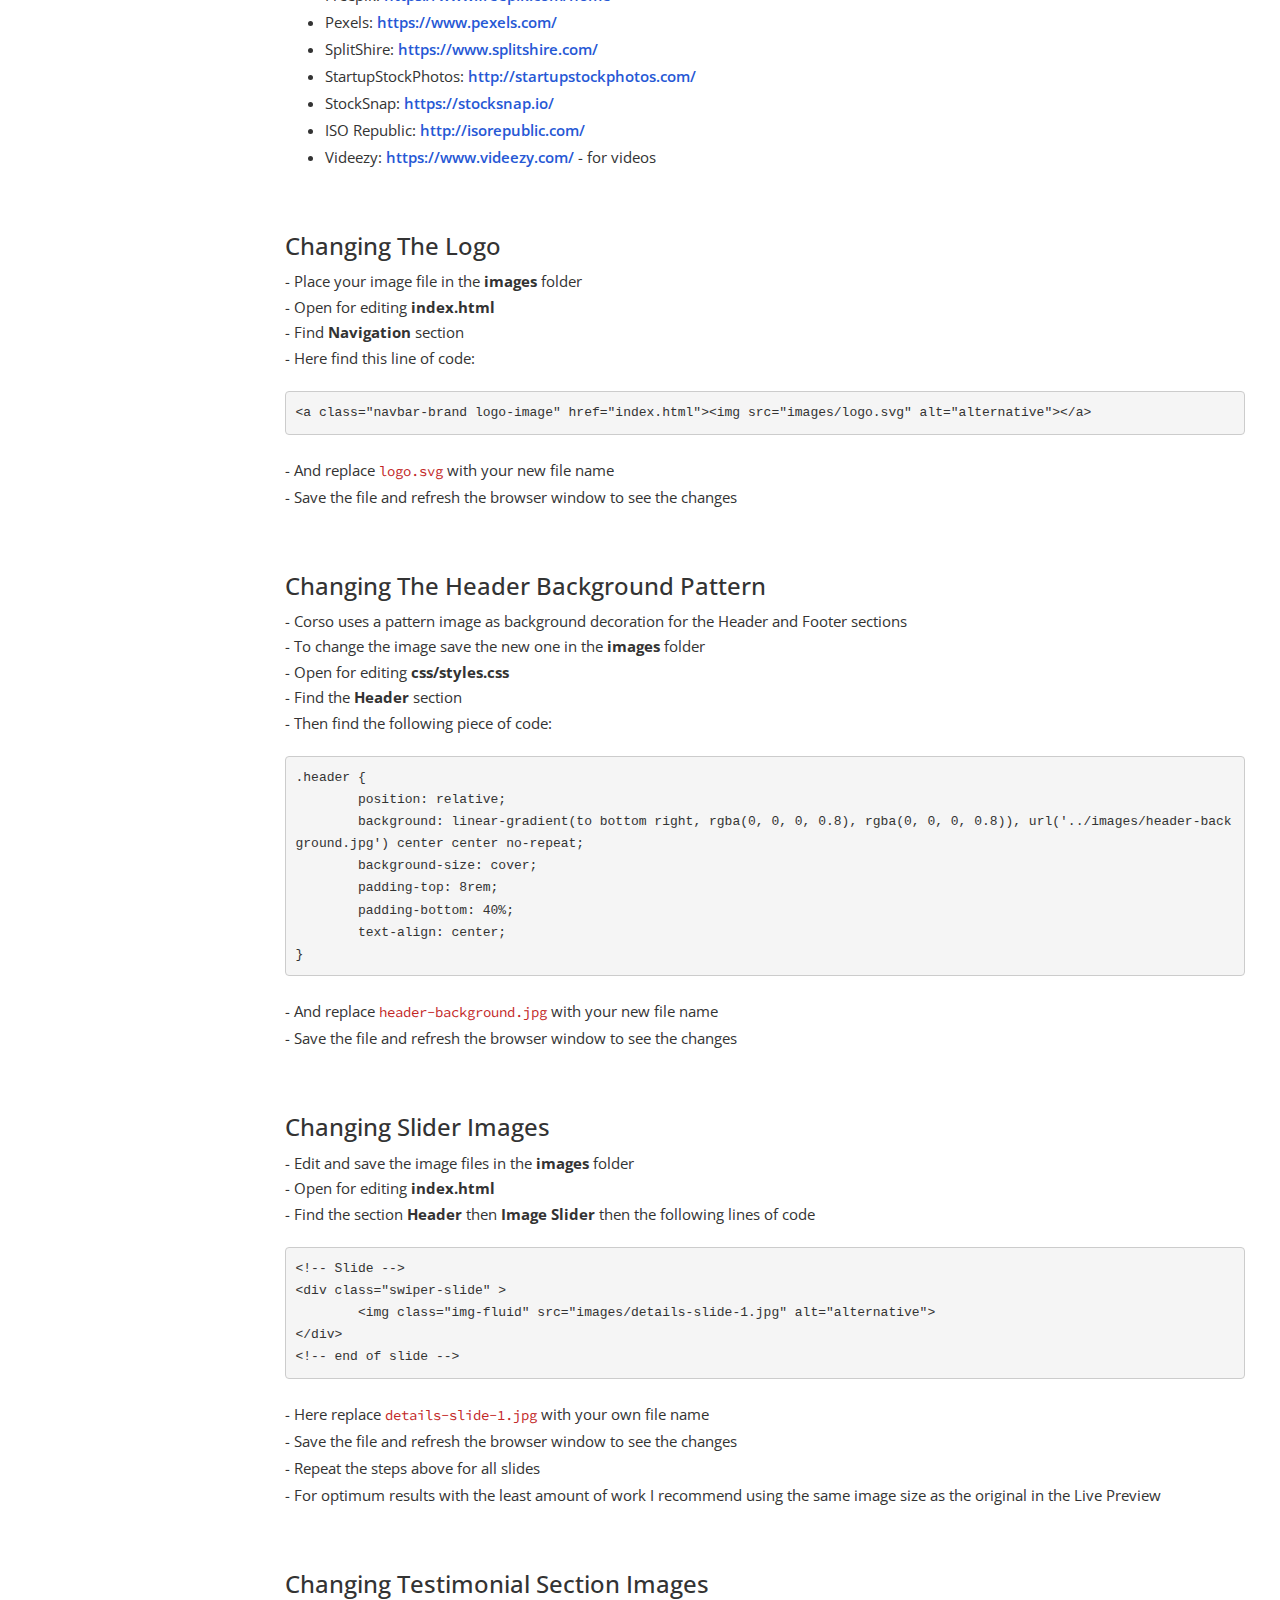
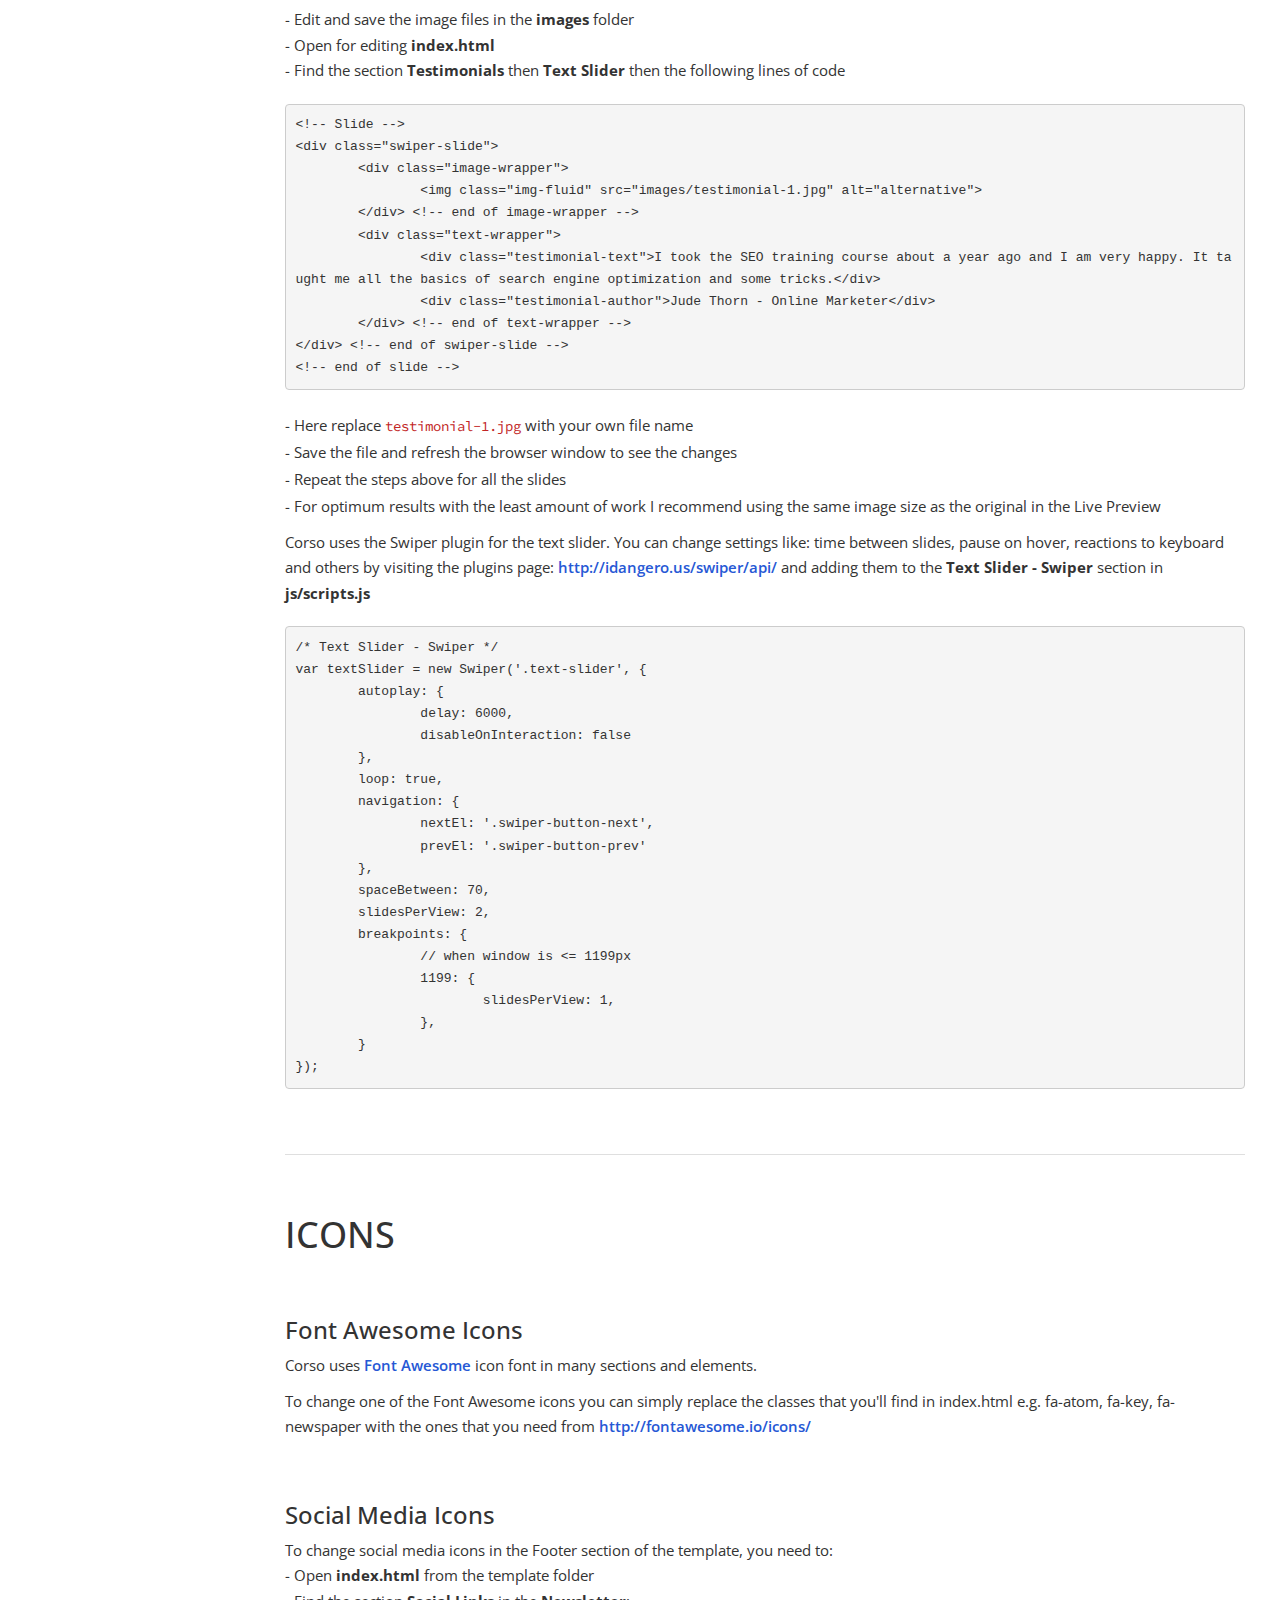
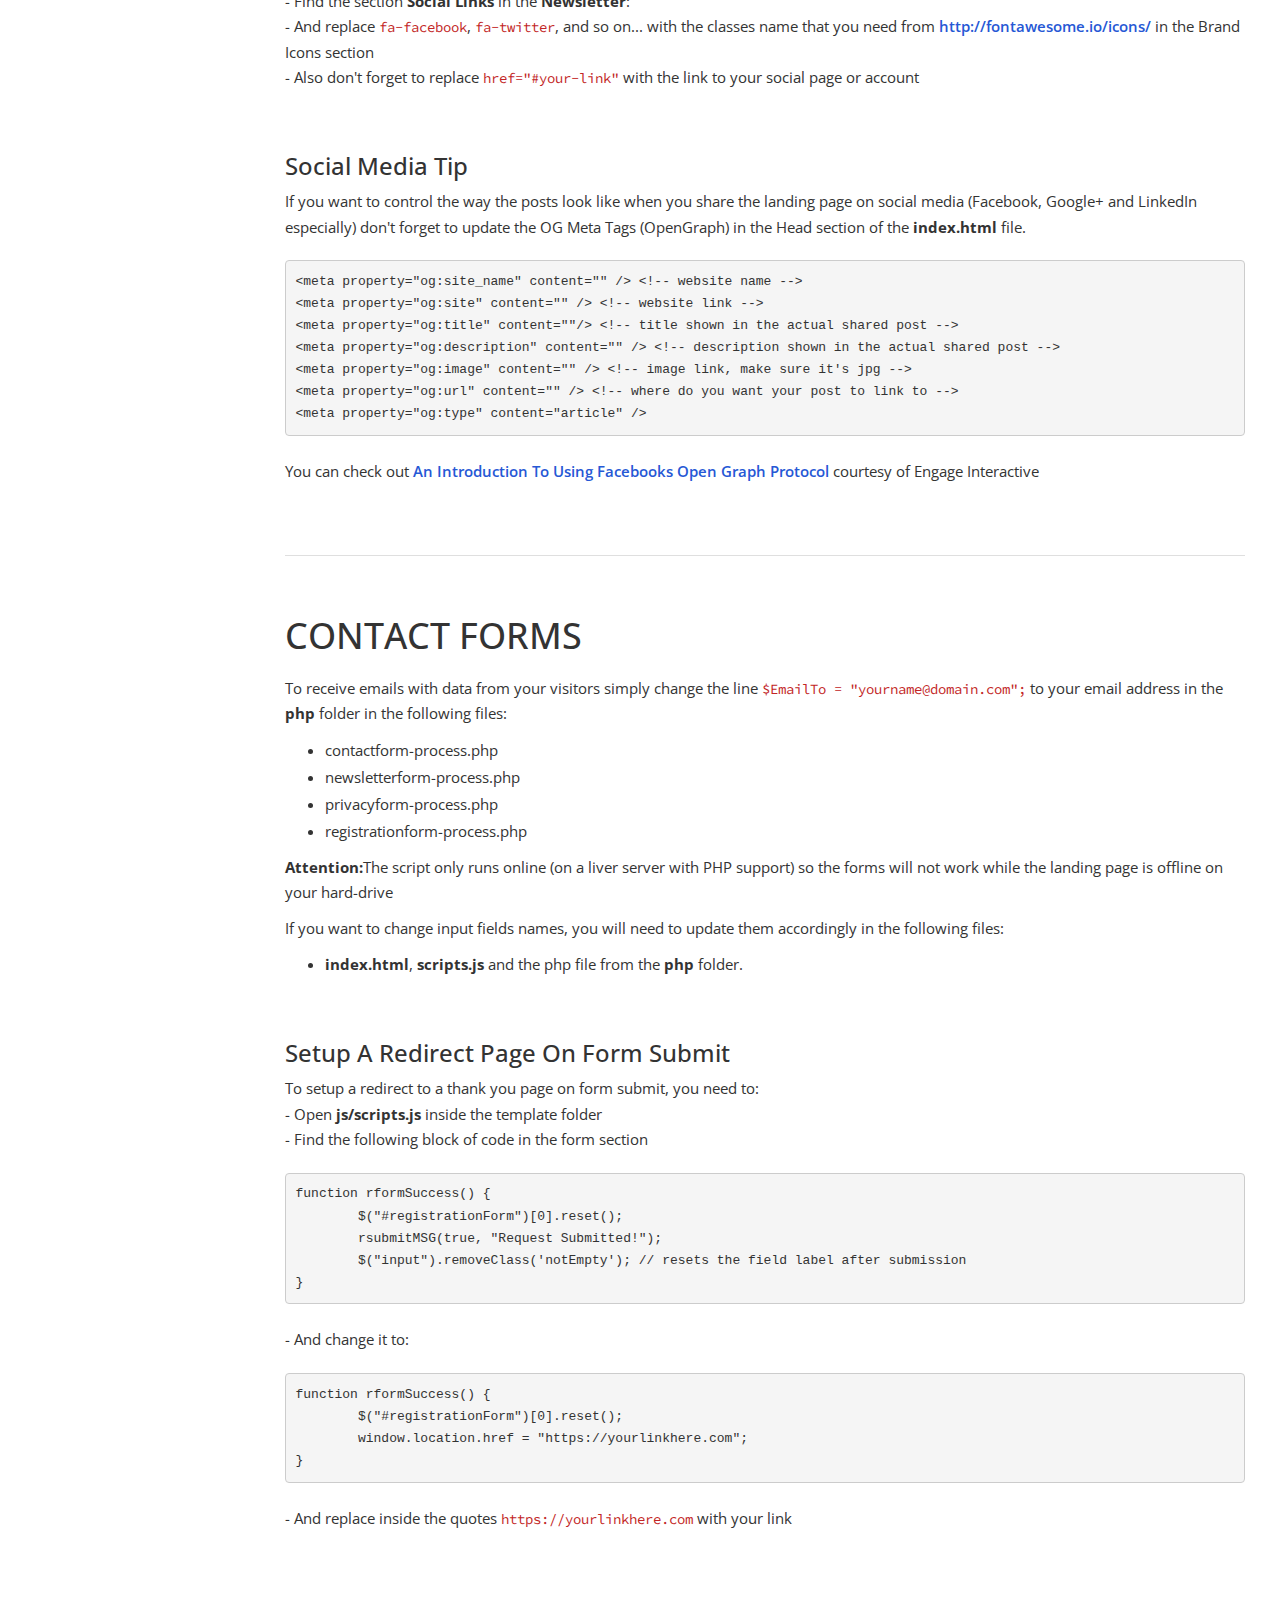
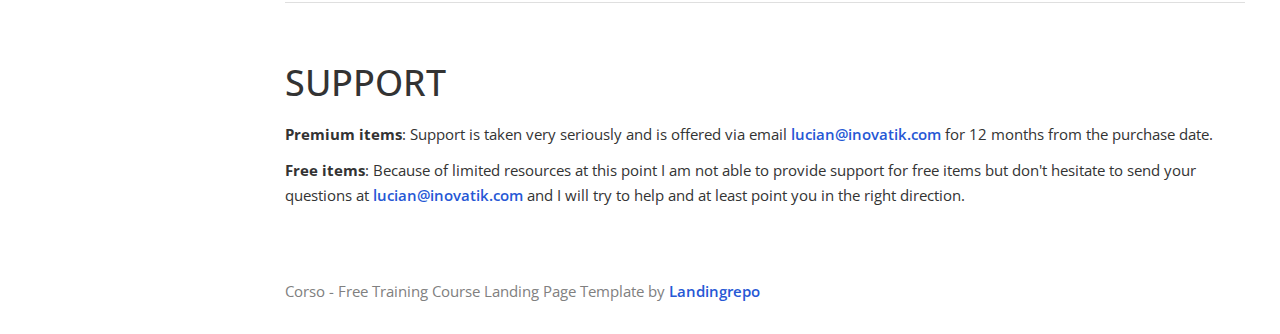
<file: documentation/index.html>
<!DOCTYPE html>
<html lang="en">
<head>

    <meta charset="utf-8">
    <meta http-equiv="X-UA-Compatible" content="IE=edge">
    <meta name="viewport" content="width=device-width, shrink-to-fit=no, initial-scale=1">
    <meta name="description" content="">
    <meta name="author" content="">
    <title>Documentation - Corso Training Course Landing Page Template</title>

    <!-- Styles -->
	<link href="https://fonts.googleapis.com/css?family=Source+Code+Pro:300,400,600" rel="stylesheet">
	<link href="https://fonts.googleapis.com/css?family=Open+Sans:300,400,600" rel="stylesheet">
    <link href="css/bootstrap.min.css" rel="stylesheet">
    <link href="css/styles.css" rel="stylesheet">

    <!-- HTML5 Shim and Respond.js IE8 support of HTML5 elements and media queries -->
    <!-- WARNING: Respond.js doesn't work if you view the page via file:// -->
    <!--[if lt IE 9]>
        <script src="https://oss.maxcdn.com/libs/html5shiv/3.7.0/html5shiv.js"></script>
        <script src="https://oss.maxcdn.com/libs/respond.js/1.4.2/respond.min.js"></script>
    <![endif]-->

</head>
<body>
    <div id="wrapper">

        <!-- Sidebar -->
        <div id="sidebar-wrapper">
			<p>Corso - Landing Page<br> Documentation</p>
            <ul class="sidebar-nav">
                <li class="sidebar-brand">
                </li>
                <li>
                    <a href="#introduction">INTRODUCTION</a>
                </li>
                <li>
                    <a href="#files">FILES STRUCTURE</a>
				</li>
				<li>
                    <a href="#images">IMAGES</a>
                </li>
                <li>
                    <a href="#icons">ICONS</a>
				</li>
				<li>
                    <a href="#forms">CONTACT FORMS</a>
                </li>
				<li>
                    <a href="#support">SUPPORT</a>
                </li>
            </ul>
        </div>
        <!-- end of sidebar wrapper -->


        <!-- Page Content -->
        <div id="page-content-wrapper">
            <div class="container-fluid">
                <div class="row">
                    <div id="introduction" class="col-lg-12">
                        <h1>INTRODUCTION</h1>
                        <p>Hello and thank you for using Corso Training Course Landing Page Template. Corso is a landing page template built with HTML and Bootstrap featuring image slider, details lightbox, video lightbox, text slider, dropdown navigation, extra pages and working forms.</p>
						<p>Built with Bootstrap, HTML, CSS, PHP and JavaScript it will help you achieve your online marketing goals in a beautiful and efficient manner.</p>
						<p>Frameworks and toolkits used: Bootstrap, Popper, jQuery, jQuery Easing, Validator, Magnific Popup, Swiper, The Final Countdown.</p>
						<p>You can edit the template's Html, Css, Php, Js files with your preferred text and code editor: <a href="https://notepad-plus-plus.org/">Notepad++</a>, <a href="https://code.visualstudio.com/">Visual Code</a>, <a href="https://www.sublimetext.com/">Sublime</a> or any other...</p>
						<p>For image editing you can use <a href="http://www.adobe.com/products/photoshop.html">Adobe Photoshop</a> or any other graphic editor of your choice.</p>
					</div> <!-- end of introduction -->
					
					
					<div class="col-lg-12"><hr></div> <!-- gray separator line -->
					
					
					<div id="files" class="col-lg-12">
                        <h1>FILES STRUCTURE</h1>
						<p>
							<b>Documentation</b> - is the folder of this help file.
							<br><b>Web</b> - contains the html, css, js and php files of the template.
						</p>
						<p><b>Web</b> folder includes <b>index.html</b> file which you will use to open the template and the extra pages: article-details.html, privacy-policy.html, terms-conditions.html. Besides index.html, you will also find the following folders:
							<ul>
								<li><b>Css</b> - Bootstrap, Font Awesome, Magnific Popup, Swiper and the template's custom stylesheet styles.css</li>
								<li><b>Images</b> - Images used throughout the template including the favicon and logo</li>
								<li><b>Js</b> - JavaScript files for Bootstrap, Popper, jQuery, jQuery Easing, Magnific Popup, Swiper, Validator, and Corso's custom scripts: scripts.js</li>
								<li><b>Php</b> - PHP script files for the contact forms</li>
								<li><b>Webfonts</b> - Font Awesome files</li>
							</ul>
						</p>
					</div> <!-- end of files structure -->


					<div class="col-lg-12"><hr></div> <!-- gray separator line -->


					<div id="images" class="col-lg-12">
						<h1>IMAGES</h1>
						<h3>Image Links</h3>
						<p>Here are the links to the images used throughout the template:
							<ul>
								<li>Header pattern: <a href="https://www.freepik.com/premium-vector/japanese-seamless-pattern-collection-decorative-wallpaper_5124086.htm">https://www.freepik.com/premium-vector/japanese-seamless-pattern-collection-decorative-wallpaper_5124086.htm</a></li>
								<li>Slider: <a href="https://www.freepik.com/free-photo/business-executives-discussing-with-their-colleagues-whiteboa_1005923.htm">https://www.freepik.com/free-photo/business-executives-discussing-with-their-colleagues-whiteboa_1005923.htm</a></li>
								<li>Slider: <a href="https://www.freepik.com/free-photo/graphic-designers-discussing-whiteboard-with-their-colleagues_1005920.htm">https://www.freepik.com/free-photo/graphic-designers-discussing-whiteboard-with-their-colleagues_1005920.htm</a></li>
								<li>Slider: <a href="https://www.freepik.com/free-photo/business-executives-applauding-their-colleague-after-presentatio_1005898.htm">https://www.freepik.com/free-photo/business-executives-applauding-their-colleague-after-presentatio_1005898.htm</a></li>
								<li>Instructor: <a href="https://www.freepik.com/free-photo/business-executive-interacting-with-his-colleagues_1005901.htm">https://www.freepik.com/free-photo/business-executive-interacting-with-his-colleagues_1005901.htm</a></li>
								<li>Lightbox: <a href="https://www.freepik.com/free-photo/group-business-executives-smiling-camera_1005986.htm">https://www.freepik.com/free-photo/group-business-executives-smiling-camera_1005986.htm</a></li>
								<li>Students: <a href="https://www.freepik.com/free-photo/graphic-designers-discussing-laptop_1005956.htm">https://www.freepik.com/free-photo/graphic-designers-discussing-laptop_1005956.htm</a></li>
								<li>Video: <a href="https://www.freepik.com/free-photo/business-executive-explaining-her-colleagues-whiteboard_1005905.htm">https://www.freepik.com/free-photo/business-executive-explaining-her-colleagues-whiteboard_1005905.htm</a></li>
								<li>Testimonials: <a href="https://www.freepik.com/free-photo/group-business-executives-smiling-camera_1005986.htm">https://www.freepik.com/free-photo/group-business-executives-smiling-camera_1005986.htm</a></li>
								<li>Date: <a href="https://www.freepik.com/premium-photo/3d-rendering-luxury-hotel-reception-lounge_4438066.htm">https://www.freepik.com/premium-photo/3d-rendering-luxury-hotel-reception-lounge_4438066.htm</a></li>
								<li>Article details image large: <a href="https://www.pexels.com/photo/photo-of-imac-near-macbook-1029757/">https://www.pexels.com/photo/photo-of-imac-near-macbook-1029757/</a></li>
								<li>Article details image small: <a href="https://www.pexels.com/photo/apple-office-internet-ipad-38544/">https://www.pexels.com/photo/apple-office-internet-ipad-38544/</a></li>
							</ul>
						</p>
						
						<h3>Image Resources</h3>
						<p>You can find your own images while checking out the following free online sources:
							<ul>
								<li>Freepik: <a href="https://www.pexels.com/">https://www.freepik.com/home</a></li>
								<li>Pexels: <a href="https://www.pexels.com/">https://www.pexels.com/</a></li>
								<li>SplitShire: <a href="https://www.splitshire.com/">https://www.splitshire.com/</a></li>
								<li>StartupStockPhotos: <a href="http://startupstockphotos.com/">http://startupstockphotos.com/</a></li>
								<li>StockSnap: <a href="https://stocksnap.io/">https://stocksnap.io/</a></li>
								<li>ISO Republic: <a href="http://isorepublic.com/">http://isorepublic.com/</a></li>
								<li>Videezy: <a href="https://www.videezy.com/">https://www.videezy.com/</a> - for videos</li>
							</ul>
						</p>

						<h3>Changing The Logo</h3>
						<p>
							- Place your image file in the <b>images</b> folder
							<br>- Open for editing <b>index.html</b>
							<br>- Find <b>Navigation</b> section
							<br>- Here find this line of code:
<pre class="code-format">
&lt;a class=&quot;navbar-brand logo-image&quot; href=&quot;index.html&quot;&gt;&lt;img src=&quot;images/logo.svg&quot; alt=&quot;alternative&quot;&gt;&lt;/a&gt; 
</pre>							
							<br>- And replace <span class="code">logo.svg</span> with your new file name
							<br>- Save the file and refresh the browser window to see the changes
						</p>
						
						<h3>Changing The Header Background Pattern</h3>
						<p>
							- Corso uses a pattern image as background decoration for the Header and Footer sections
							<br>- To change the image save the new one in the <b>images</b> folder
							<br>- Open for editing <b>css/styles.css</b>
							<br>- Find the <b>Header</b> section
							<br>- Then find the following piece of code:
<pre class="code-format">
.header {
	position: relative;
	background: linear-gradient(to bottom right, rgba(0, 0, 0, 0.8), rgba(0, 0, 0, 0.8)), url('../images/header-background.jpg') center center no-repeat;
	background-size: cover;
	padding-top: 8rem;
	padding-bottom: 40%;
	text-align: center;
}
</pre>						
							<br>- And replace <span class="code">header-background.jpg</span> with your new file name
							<br>- Save the file and refresh the browser window to see the changes
						</p>

						<h3>Changing Slider Images</h3>
						<p>
							- Edit and save the image files in the <b>images</b> folder
							<br>- Open for editing <b>index.html</b>
							<br>- Find the section <b>Header</b> then <b>Image Slider</b> then the following lines of code
<pre class="code-format">
&lt;!-- Slide --&gt;
&lt;div class=&quot;swiper-slide&quot; &gt;
	&lt;img class=&quot;img-fluid&quot; src=&quot;images/details-slide-1.jpg&quot; alt=&quot;alternative&quot;&gt;
&lt;/div&gt;
&lt;!-- end of slide --&gt;
</pre>							
							<br>- Here replace <span class="code">details-slide-1.jpg</span> with your own file name
							<br>- Save the file and refresh the browser window to see the changes
							<br>- Repeat the steps above for all slides
							<br>- For optimum results with the least amount of work I recommend using the same image size as the original in the Live Preview
						</p>

						<h3>Changing Testimonial Section Images</h3>
						<p>
							- Edit and save the image files in the <b>images</b> folder
							<br>- Open for editing <b>index.html</b>
							<br>- Find the section <b>Testimonials</b> then <b>Text Slider</b> then the following lines of code
<pre class="code-format">
&lt;!-- Slide --&gt;
&lt;div class=&quot;swiper-slide&quot;&gt;
	&lt;div class=&quot;image-wrapper&quot;&gt;
		&lt;img class=&quot;img-fluid&quot; src=&quot;images/testimonial-1.jpg&quot; alt=&quot;alternative&quot;&gt;
	&lt;/div&gt; &lt;!-- end of image-wrapper --&gt;
	&lt;div class=&quot;text-wrapper&quot;&gt;
		&lt;div class=&quot;testimonial-text&quot;&gt;I took the SEO training course about a year ago and I am very happy. It taught me all the basics of search engine optimization and some tricks.&lt;/div&gt;
		&lt;div class=&quot;testimonial-author&quot;&gt;Jude Thorn - Online Marketer&lt;/div&gt;
	&lt;/div&gt; &lt;!-- end of text-wrapper --&gt;
&lt;/div&gt; &lt;!-- end of swiper-slide --&gt;
&lt;!-- end of slide --&gt;
</pre>							
							<br>- Here replace <span class="code">testimonial-1.jpg</span> with your own file name
							<br>- Save the file and refresh the browser window to see the changes
							<br>- Repeat the steps above for all the slides
							<br>- For optimum results with the least amount of work I recommend using the same image size as the original in the Live Preview
						</p>
						<p>
							Corso uses the Swiper plugin for the text slider. You can change settings like: time between slides, pause on hover, reactions to keyboard and others by visiting the plugins page: <a href="http://idangero.us/swiper/api/">http://idangero.us/swiper/api/</a> and adding them to the <b>Text Slider - Swiper</b> section in <b>js/scripts.js</b>
<pre class="code-format">
/* Text Slider - Swiper */
var textSlider = new Swiper('.text-slider', {
	autoplay: {
		delay: 6000,
		disableOnInteraction: false
	},
	loop: true,
	navigation: {
		nextEl: '.swiper-button-next',
		prevEl: '.swiper-button-prev'
	},
	spaceBetween: 70,
	slidesPerView: 2,
	breakpoints: {
		// when window is <= 1199px
		1199: {
			slidesPerView: 1,
		},
	}
});
</pre>
						</p>
					</div> <!-- end of images -->


					<div class="col-lg-12"><hr></div> <!-- gray separator line -->
					
					
					<div id="icons" class="col-lg-12">
                        <h1>ICONS</h1>
						<h3>Font Awesome Icons</h3>
						<p>Corso uses <a href="http://fontawesome.io/">Font Awesome</a> icon font in many sections and elements.
						<p>To change one of the Font Awesome icons you can simply replace the classes that you'll find in index.html e.g. fa-atom, fa-key, fa-newspaper with the ones that you need from <a href="http://fontawesome.io/icons/">http://fontawesome.io/icons/</a></p>

						<h3>Social Media Icons</h3>
						<p>To change social media icons in the Footer section of the template, you need to: 
							<br>- Open <b>index.html</b> from the template folder
							<br>- Find the section <b>Social Links</b> in the <b>Newsletter</b>:
							<br>- And replace <span class="code">fa-facebook</span>, <span class="code">fa-twitter</span>, and so on... with the classes name that you need from <a href="http://fontawesome.io/icons/">http://fontawesome.io/icons/</a> in the Brand Icons section
							<br>- Also don't forget to replace <span class="code">href="#your-link"</span> with the link to your social page or account
						</p>

						<h3>Social Media Tip</h3>
						<p>If you want to control the way the posts look like when you share the landing page on social media (Facebook, Google+ and LinkedIn especially) don't forget to update the OG Meta Tags (OpenGraph) in the Head section of the <b>index.html</b> file.
<pre class="code-format">
&lt;meta property="og:site_name" content="" /&gt; &lt;!-- website name --&gt;
&lt;meta property="og:site" content="" /&gt; &lt;!-- website link --&gt;
&lt;meta property="og:title" content=""/&gt; &lt;!-- title shown in the actual shared post --&gt;
&lt;meta property="og:description" content="" /&gt; &lt;!-- description shown in the actual shared post --&gt;
&lt;meta property="og:image" content="" /&gt; &lt;!-- image link, make sure it's jpg --&gt;
&lt;meta property="og:url" content="" /&gt; &lt;!-- where do you want your post to link to --&gt;
&lt;meta property="og:type" content="article" /&gt;
</pre>
						<br>You can check out <a href="http://engageinteractive.co.uk/blog/an-introduction-to-using-facebooks-open-graph-protocol">An Introduction To Using Facebooks Open Graph Protocol</a> courtesy of Engage Interactive</p>
                    </div> <!-- end of icons -->
					

					<div class="col-lg-12"><hr></div> <!-- gray separator line -->
					

					<div id="forms" class="col-lg-12">
                        <h1>CONTACT FORMS</h1>
                        <p>To receive emails with data from your visitors simply change the line <span class="code">$EmailTo = "yourname@domain.com";</span> to your email address in the <b>php</b> folder in the following files:</p>
						<ul>
							<li>contactform-process.php</li>
							<li>newsletterform-process.php</li>
							<li>privacyform-process.php</li>
							<li>registrationform-process.php</li>
						</ul>
						<p><b>Attention:</b>The script only runs online (on a liver server with PHP support) so the forms will not work while the landing page is offline on your hard-drive</p>
						<p>If you want to change input fields names, you will need to update them accordingly in the following files:</p>
						<ul>
							<li><b>index.html</b>, <b>scripts.js</b> and the php file from the <b>php</b> folder.</li>
						</ul>

						<h3>Setup A Redirect Page On Form Submit</h3>
						<p>
							To setup a redirect to a thank you page on form submit, you need to: 
							<br>- Open <b>js/scripts.js</b> inside the template folder
							<br>- Find the following block of code in the form section 
<pre class="code-format">
function rformSuccess() {
	$("#registrationForm")[0].reset();
	rsubmitMSG(true, "Request Submitted!");
	$("input").removeClass('notEmpty'); // resets the field label after submission
}
</pre>
							<br>- And change it to:
<pre class="code-format">
function rformSuccess() {
	$("#registrationForm")[0].reset();
	window.location.href = "https://yourlinkhere.com";
}
</pre>
							<br>- And replace inside the quotes <span class="code">https://yourlinkhere.com</span> with your link
						</p>
					</div> <!-- end of contact form and privacy policy form -->
						
					
					<div class="col-lg-12"><hr></div> <!-- gray separator line -->

					
					<div id="support" class="col-lg-12">
						<h1>SUPPORT</h1>
						<p><b>Premium items</b>: Support is taken very seriously and is offered via email <a href="mailto:lucian@inovatik.com">lucian@inovatik.com</a> for 12 months from the purchase date.</p>
						<p><b>Free items</b>: Because of limited resources at this point I am not able to provide support for free items but don't hesitate to send your questions at <a href="mailto:lucian@inovatik.com">lucian@inovatik.com</a> and I will try to help and at least point you in the right direction.</p>
					</div> <!-- end of support -->
										
					<div class="col-lg-12">
						<p class="footer">Corso - Free Training Course Landing Page Template by <a href="https://landingrepo.com">Landingrepo</a></p>
					</div>
                </div>
            </div>
        </div> <!-- end of page content wrapper -->
    </div> <!-- end of wrapper -->
    

    <!-- Scripts Libraries -->
    <script src="js/jquery.js" type="text/javascript"></script>
    <script src="js/bootstrap.min.js" type="text/javascript"></script>

	
	<!-- Custom Scripts -->
    <script>
    <!-- Menu Toggle Script -->
	$("#menu-toggle").click(function(e) {
        e.preventDefault();
        $("#wrapper").toggleClass("toggled");
    });
	
	/* Smooth Scrolling To Anchors  */
		$(function() {
			$('a[href*="#"]:not([data-toggle="tab"])').click(function() {
				if (location.pathname.replace(/^\//,'') == this.pathname.replace(/^\//,'') && location.hostname == this.hostname) {
					var target = $(this.hash);
					target = target.length ? target : $('[name=' + this.hash.slice(1) +']');
					if (target.length) {
						$('html, body').animate({
							scrollTop: target.offset().top
						}, 700);
						return false;
					}
				}
			});
		});
	</script>

</body>
</html>
</file>
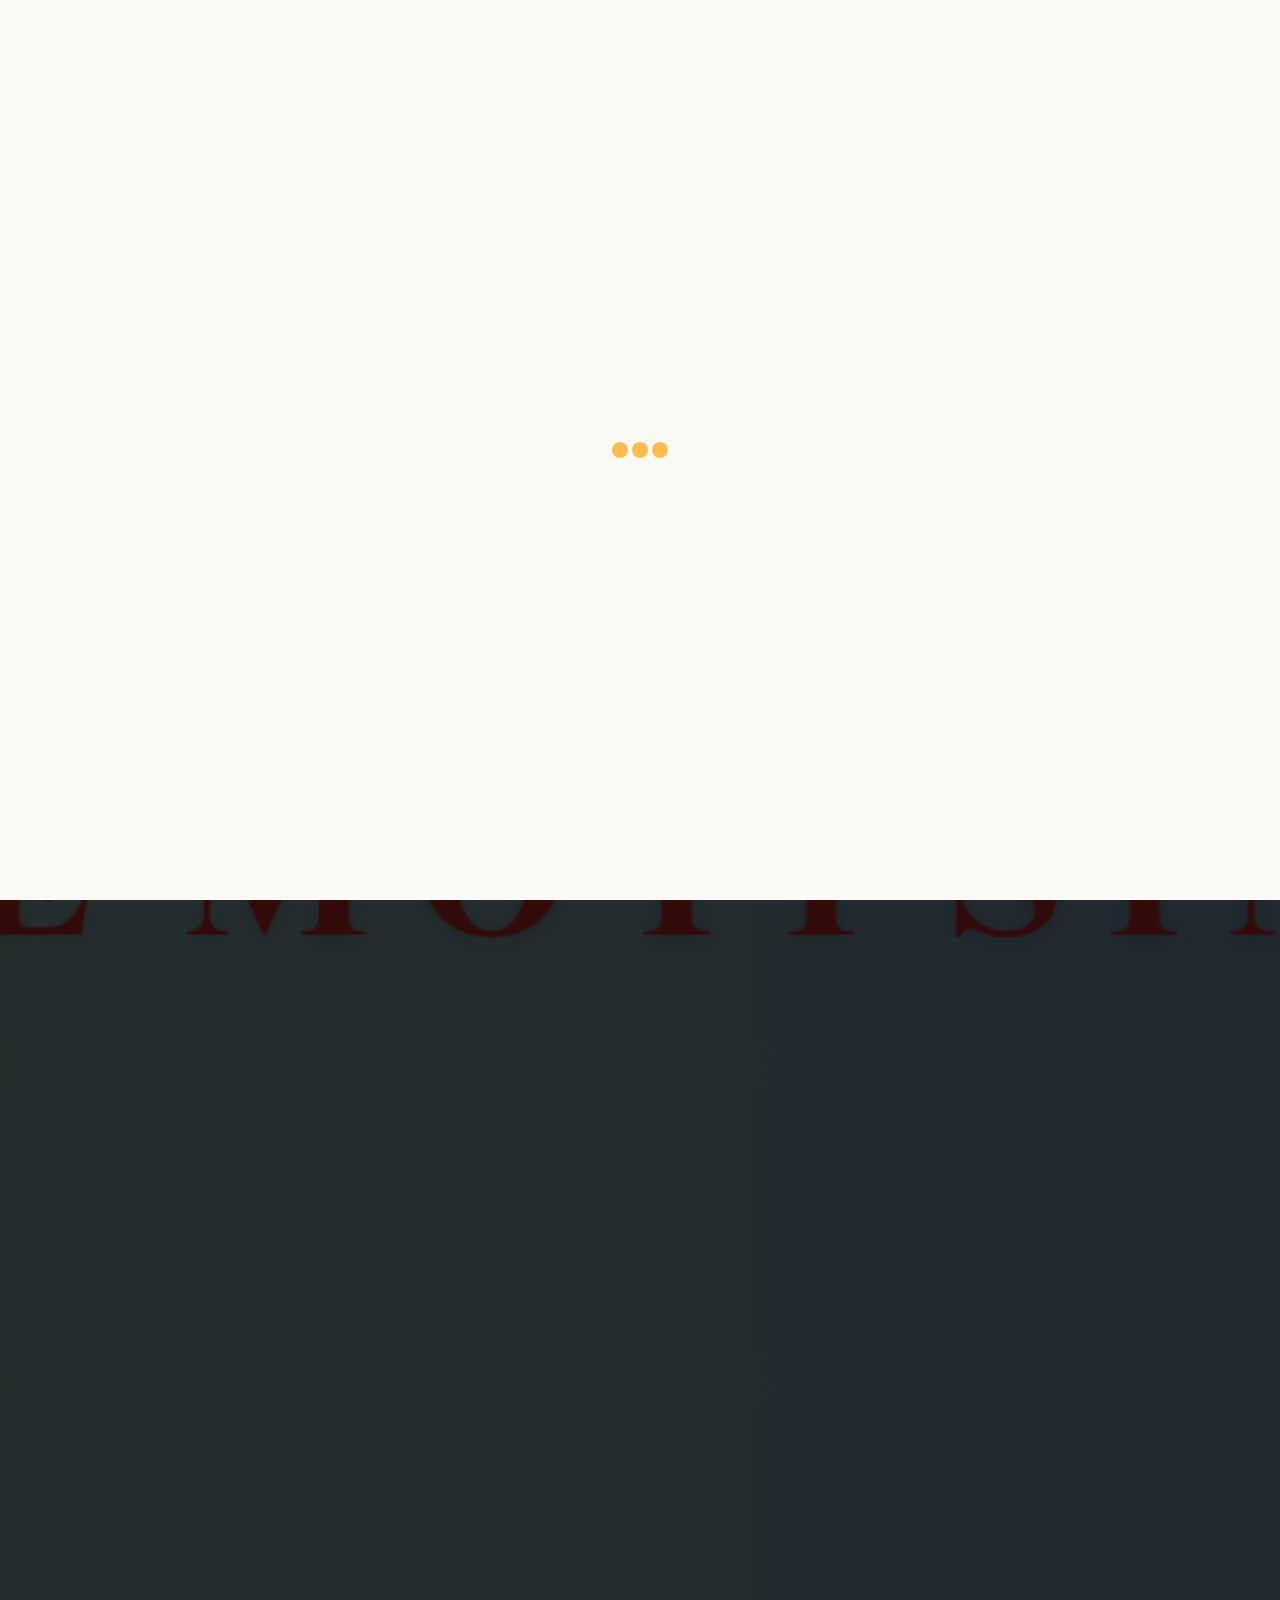
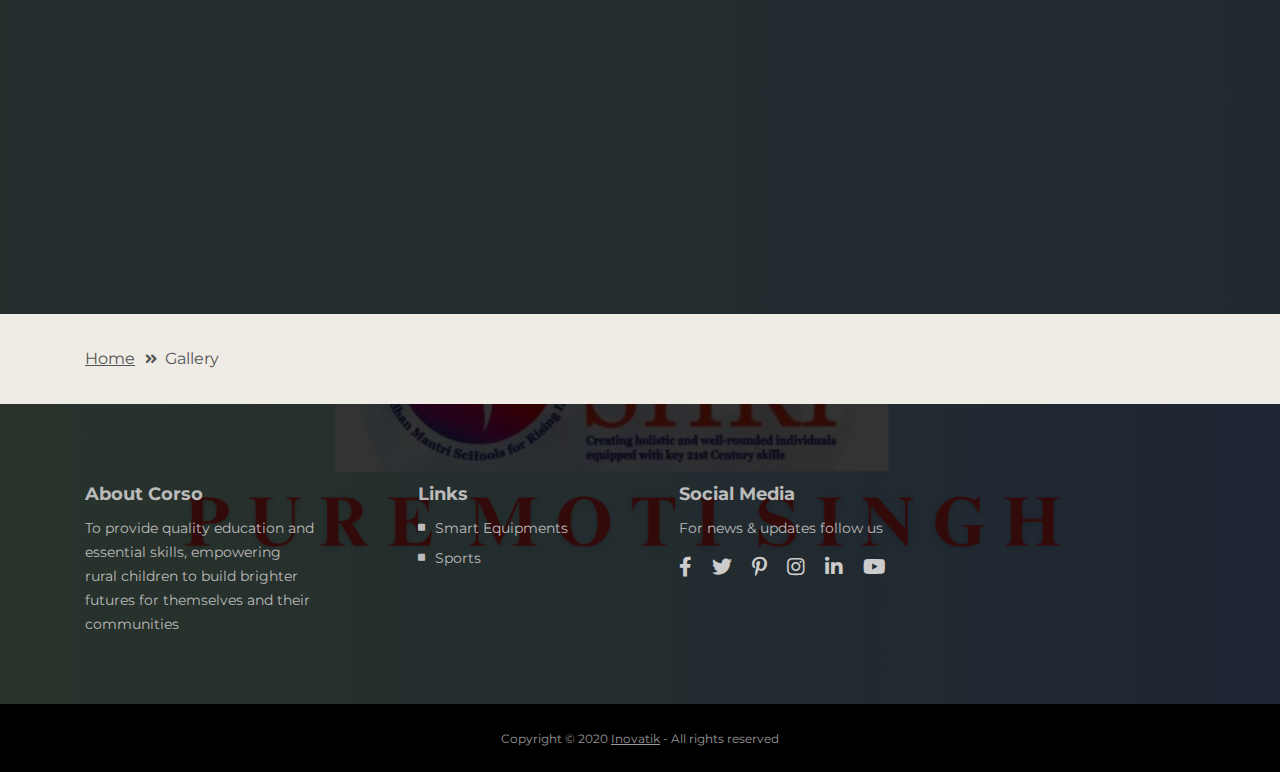
<file: gallery.html>
<!DOCTYPE html>
<html lang="en">
<head>
    <meta charset="utf-8">
    <meta name="viewport" content="width=device-width, initial-scale=1, shrink-to-fit=no">
    
    <!-- SEO Meta Tags -->
    <meta name="description" content="Landing page template built with HTML and Bootstrap 4 for presenting training courses, classes, workshops and for convincing visitors to register using the form.">
    <meta name="author" content="Inovatik">

    <!-- OG Meta Tags to improve the way the post looks when you share the page on LinkedIn, Facebook, Google+ -->
	<meta property="og:site_name" content="" /> <!-- website name -->
	<meta property="og:site" content="" /> <!-- website link -->
	<meta property="og:title" content=""/> <!-- title shown in the actual shared post -->
	<meta property="og:description" content="" /> <!-- description shown in the actual shared post -->
	<meta property="og:image" content="" /> <!-- image link, make sure it's jpg -->
	<meta property="og:url" content="" /> <!-- where do you want your post to link to -->
	<meta property="og:type" content="article" />

    <!-- Website Title -->
    <title>Privacy Policy - Corso</title>
    
    <!-- Styles -->
    <link href="https://fonts.googleapis.com/css?family=Montserrat:400,400i,600,700,700i&display=swap" rel="stylesheet">
    <link href="css/bootstrap.css" rel="stylesheet">
    <link href="css/fontawesome-all.css" rel="stylesheet">
    <link href="css/swiper.css" rel="stylesheet">
	<link href="css/magnific-popup.css" rel="stylesheet">
	<link href="css/styles.css" rel="stylesheet">
	
	<!-- Favicon  -->
    <link rel="icon" href="images/pmshri.svg">
</head>
<body data-spy="scroll" data-target=".fixed-top">
    
    <!-- Preloader -->
	<div class="spinner-wrapper">
        <div class="spinner">
            <div class="bounce1"></div>
            <div class="bounce2"></div>
            <div class="bounce3"></div>
        </div>
    </div>
    <!-- end of preloader -->
    

    <!-- Navigation -->
    <nav class="navbar navbar-expand-lg navbar-dark navbar-custom fixed-top">

        <!-- Text Logo - Use this if you don't have a graphic logo -->
        <!-- <a class="navbar-brand logo-text page-scroll" href="index.html">Corso</a> -->

        <!-- Image Logo -->
        <a class="navbar-brand logo-image" href="index.html"><img src="images/pmshri.svg" alt="alternative"></a>
        
        <!-- Mobile Menu Toggle Button -->
        <button class="navbar-toggler" type="button" data-toggle="collapse" data-target="#navbarsExampleDefault" aria-controls="navbarsExampleDefault" aria-expanded="false" aria-label="Toggle navigation">
            <span class="navbar-toggler-awesome fas fa-bars"></span>
            <span class="navbar-toggler-awesome fas fa-times"></span>
        </button>
        <!-- end of mobile menu toggle button -->

        <div class="collapse navbar-collapse" id="navbarsExampleDefault">
            <ul class="navbar-nav ml-auto">
               <!-- <li class="nav-item">
                    <a class="nav-link page-scroll" href="index.html#register"> <span class="sr-only">(current)</span></a>
	       </li>-->
                <li class="nav-item">
                    <a class="nav-link page-scroll" href="index.html#description">KNOW MORE</a>
                </li>

                <!-- Dropdown Menu -->          
                <li class="nav-item dropdown">
                    <a class="nav-link dropdown-toggle page-scroll" href="index.html#date" id="navbarDropdown" role="button" aria-haspopup="true" aria-expanded="false">RESOURCES</a>
                    <div class="dropdown-menu" aria-labelledby="navbarDropdown">
                        <a class="dropdown-item" href="smart-equipments.html"><span class="item-text">Smart Equipments</span></a>
                        <div class="dropdown-divider"></div>
                        <a class="dropdown-item" href="sports.html"><span class="item-text">Sports</span></a>
                        <div class="dropdown-divider"></div>
                        <a class="dropdown-item" href="gallery.html"><span class="item-text">Gallery</span></a>
                    </div>
                </li>
                <!-- end of dropdown menu -->

                <li class="nav-item">
                    <a class="nav-link page-scroll" href="index.html#contact">CONTACT</a>
                </li>
            </ul>
            <span class="nav-item social-icons">
                <span class="fa-stack">
                    <a href="#your-link">
                        <i class="fas fa-circle fa-stack-2x"></i>
                        <i class="fab fa-facebook-f fa-stack-1x"></i>
                    </a>
                </span>
                <span class="fa-stack">
                    <a href="#your-link">
                        <i class="fas fa-circle fa-stack-2x"></i>
                        <i class="fab fa-twitter fa-stack-1x"></i>
                    </a>
                </span>
            </span>
        </div>
    </nav> <!-- end of navbar -->
    <!-- end of navigation -->


    <!-- Header -->
    <header id="header" class="ex-header">
        <div class="container">
            <div class="row">
                <div class="col-md-12">
                    <h1 class="white" style="margin-bottom: 100px;">Gallery</h1>
                </div> <!-- end of col -->
            </div> <!-- end of row -->
        </div> <!-- end of container -->
    
	<div class="outer-container">
            <div class="slider-container">
		    <div class="image-slider-1">
                    <div class="swiper-wrapper">

                        <!-- Slide -->
			<div class="swipper-slider">
                            <img class="img-fluid" src="images/details-slide-1.jpg" alt="alternative">
                        </div>
                        <!-- end of slide -->

                        <!-- Slide -->
                        <div class="swiper-slide">
                            <img class="img-fluid" src="images/details-slide-2.jpg" alt="alternative">
                        </div>
                        <!-- end of slide -->

                        <!-- Slide -->
                        <div class="swiper-slide">
                            <img class="img-fluid" src="images/details-slide-3.jpg" alt="alternative">
                        </div>
                        <!-- end of slide -->
                        
			<!-- Slide -->
                        <div class="swiper-slide">
                            <img class="img-fluid" src="images/sports.jpg" alt="alternative">
                        </div>
                        <!-- end of slide -->

                        <div class="swiper-slide">
                            <img class="img-fluid" src="images/img-g1.jpeg" alt="alternative">
                        </div>

                        <div class="swiper-slide">
                            <img class="img-fluid" src="images/img-g2.jpeg" alt="alternative">
                        </div>

                        <div class="swiper-slide">
                            <img class="img-fluid" src="images/img-g3.jpeg" alt="alternative">
                        </div>

                        <div class="swiper-slide">
                            <img class="img-fluid" src="images/img-g4.jpeg" alt="alternative">
                        </div>

                        <div class="swiper-slide">
                            <img class="img-fluid" src="images/img-g5.jpeg" alt="alternative">
                        </div>

                        <div class="swiper-slide">
                            <img class="img-fluid" src="images/img-g6.jpeg" alt="alternative">
                        </div>

                        <div class="swiper-slide">
                            <img class="img-fluid" src="images/img-g7.jpeg" alt="alternative">
                        </div>

                        <div class="swiper-slide">

                        <div class="swiper-slide">
                            <img class="img-fluid" src="images/img-sports1.jpeg" alt="alternative">
                        </div>
                        <!-- end of slide -->

                        <div class="swiper-slide">
                        <div class="swiper-slide">
                            <img class="img-fluid" src="images/img-sports2.jpeg" alt="alternative">
                        </div>
                        <!-- end of slide -->



                    </div> <!-- end of swiper-wrapper -->

                    <!-- Add Arrows -->
                    <div class="swiper-button-next"></div>
                    <div class="swiper-button-prev"></div>
                    <!-- end of add arrows -->

                </div> <!-- end of swiper-container -->
            </div> <!-- end of slider-container -->
        </div> <!-- end of outer-container -->
        <!-- end of image slider -->


    </header> <!-- end of ex-header -->
    <!-- end of header -->

    <!-- Breadcrumbs -->
    <div class="ex-basic-1">
        <div class="container">
            <div class="row">
                <div class="col-lg-12">
                    <div class="breadcrumbs">
                        <a href="index.html">Home</a><i class="fa fa-angle-double-right"></i><span>Gallery</span>
                    </div> <!-- end of breadcrumbs -->
                </div> <!-- end of col -->
            </div> <!-- end of row -->
        </div> <!-- end of container -->
    </div> <!-- end of ex-basic-1 -->
    <!-- end of breadcrumbs -->

    
    <!-- Footer -->
    <div class="footer">
        <div class="container">
            <div class="row">
                <div class="col-md-3">
                    <div class="footer-col first">
                        <h5>About Corso</h5>
                        <p class="p-small">To provide quality education and essential skills, empowering rural children to build brighter futures for themselves and their communities</p>
                    </div>
                </div> <!-- end of col -->
                <div class="col-md-3">
                    <div class="footer-col second">
                        <h5>Links</h5>
                        <ul class="list-unstyled li-space-lg p-small">
                            <li class="media">
                                <i class="fas fa-square"></i>
                                <div class="media-body"><a href="smart-equipments.html">Smart Equipments</a></div>
                            </li>
                            <li class="media">
                                <i class="fas fa-square"></i>
                                <div class="media-body"><a href="sports.html">Sports</a></div>
                            </li>
                        </ul>
                    </div>
                </div> <!-- end of col -->
                    
                <div class="col-md-3">
                    <div class="footer-col fourth">
                        <h5>Social Media</h5>
                        <p class="p-small">For news & updates follow us</p>
                        <a href="#your-link">
                            <i class="fab fa-facebook-f"></i>
                        </a>
                        <a href="#your-link">
                            <i class="fab fa-twitter"></i>
                        </a>
                        <a href="#your-link">
                            <i class="fab fa-pinterest-p"></i>
                        </a>
                        <a href="#your-link">
                            <i class="fab fa-instagram"></i>
                        </a>
                        <a href="#your-link">
                            <i class="fab fa-linkedin-in"></i>
                        </a>
                        <a href="#your-link">
                            <i class="fab fa-youtube"></i>
                        </a>
                    </div> 
                </div> <!-- end of col -->
            </div> <!-- end of row -->
        </div> <!-- end of container -->
    </div> <!-- end of footer -->  
    <!-- end of footer -->


    <!-- Copyright -->
    <div class="copyright">
        <div class="container">
            <div class="row">
                <div class="col-lg-12">
                    <p class="p-small">Copyright © 2020 <a href="https://inovatik.com">Inovatik</a> - All rights reserved</p>
                </div> <!-- end of col -->
            </div> <!-- enf of row -->
        </div> <!-- end of container -->
    </div> <!-- end of copyright --> 
    <!-- end of copyright -->
    
    	
    <!-- Scripts -->
    <script src="js/jquery.min.js"></script> <!-- jQuery for Bootstrap's JavaScript plugins -->
    <script src="js/popper.min.js"></script> <!-- Popper tooltip library for Bootstrap -->
    <script src="js/bootstrap.min.js"></script> <!-- Bootstrap framework -->
    <script src="js/jquery.easing.min.js"></script> <!-- jQuery Easing for smooth scrolling between anchors -->
    <script src="js/jquery.countdown.min.js"></script> <!-- The Final Countdown plugin for jQuery -->
    <script src="js/swiper.min.js"></script> <!-- Swiper for image and text sliders -->
    <script src="js/jquery.magnific-popup.js"></script> <!-- Magnific Popup for lightboxes -->
    <script src="js/validator.min.js"></script> <!-- Validator.js - Bootstrap plugin that validates forms -->
    <script src="js/scripts.js"></script> <!-- Custom scripts -->
</body>
</html>
</file>
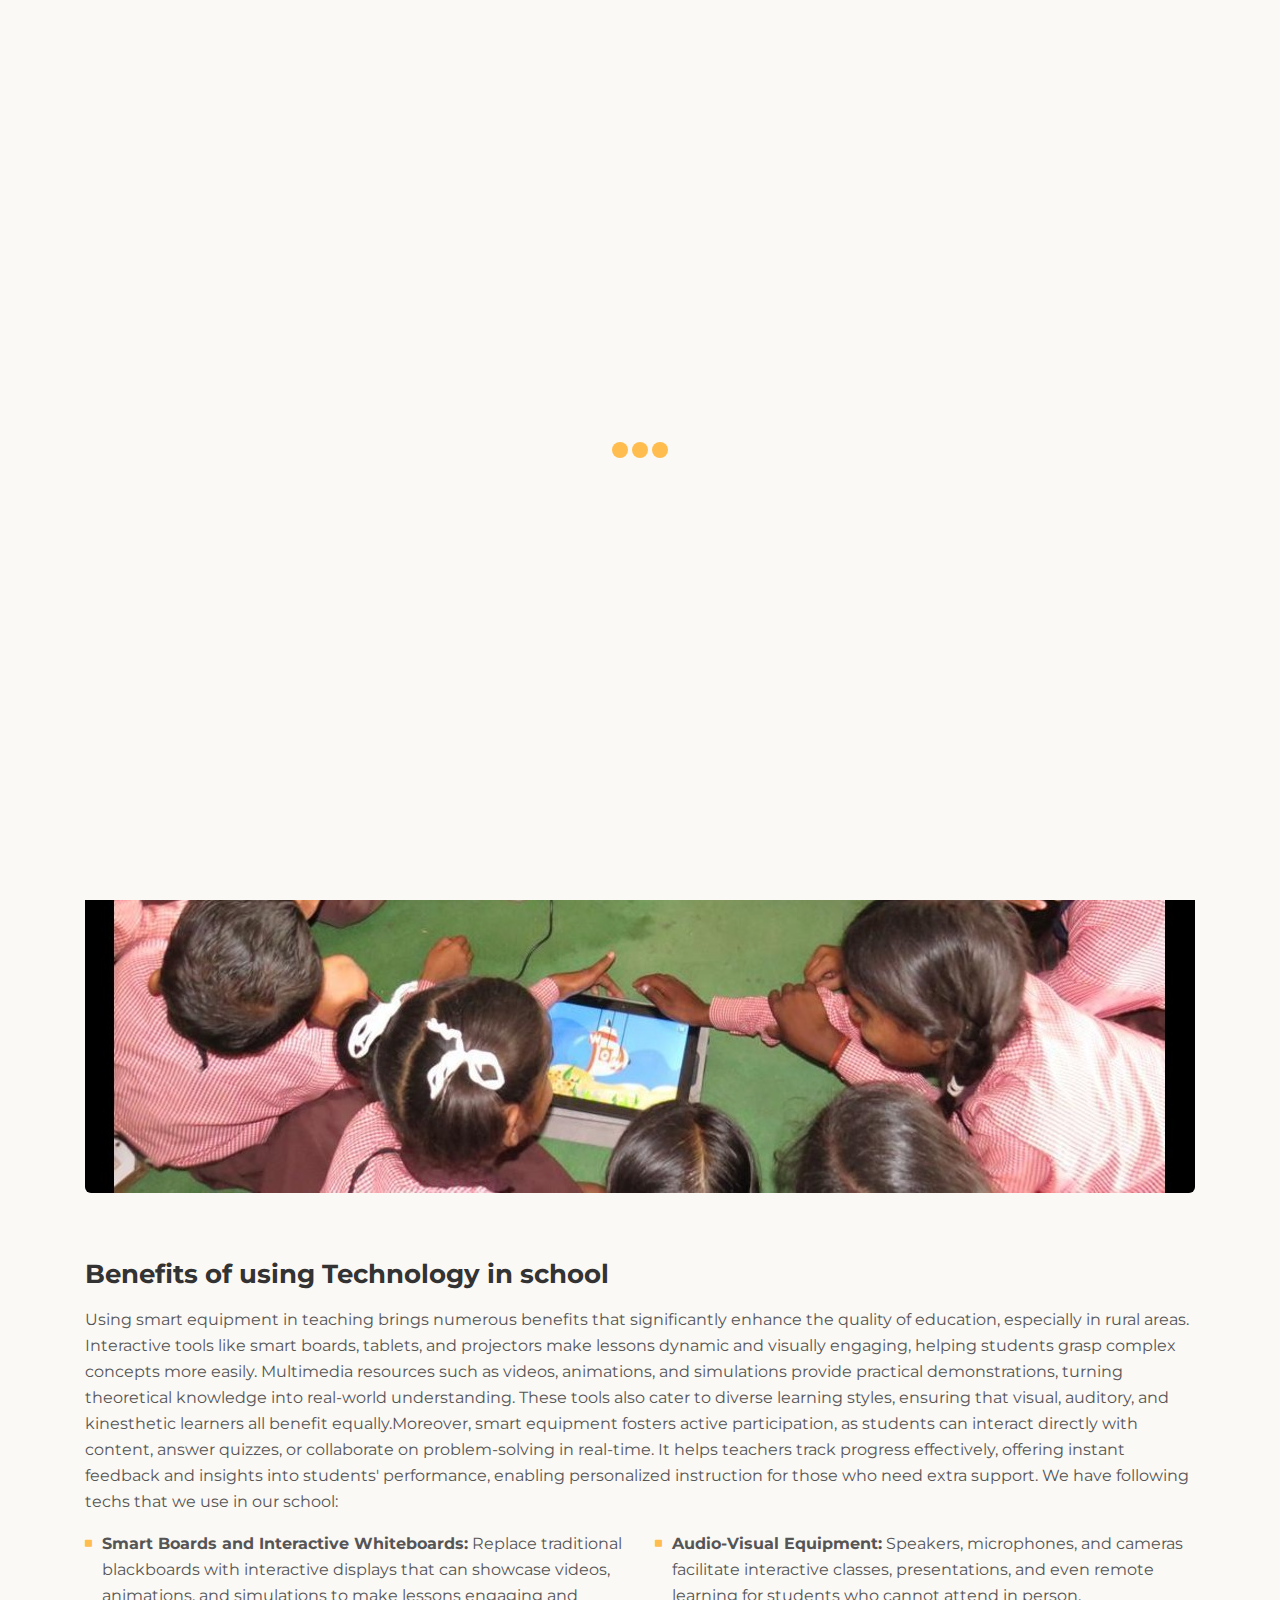
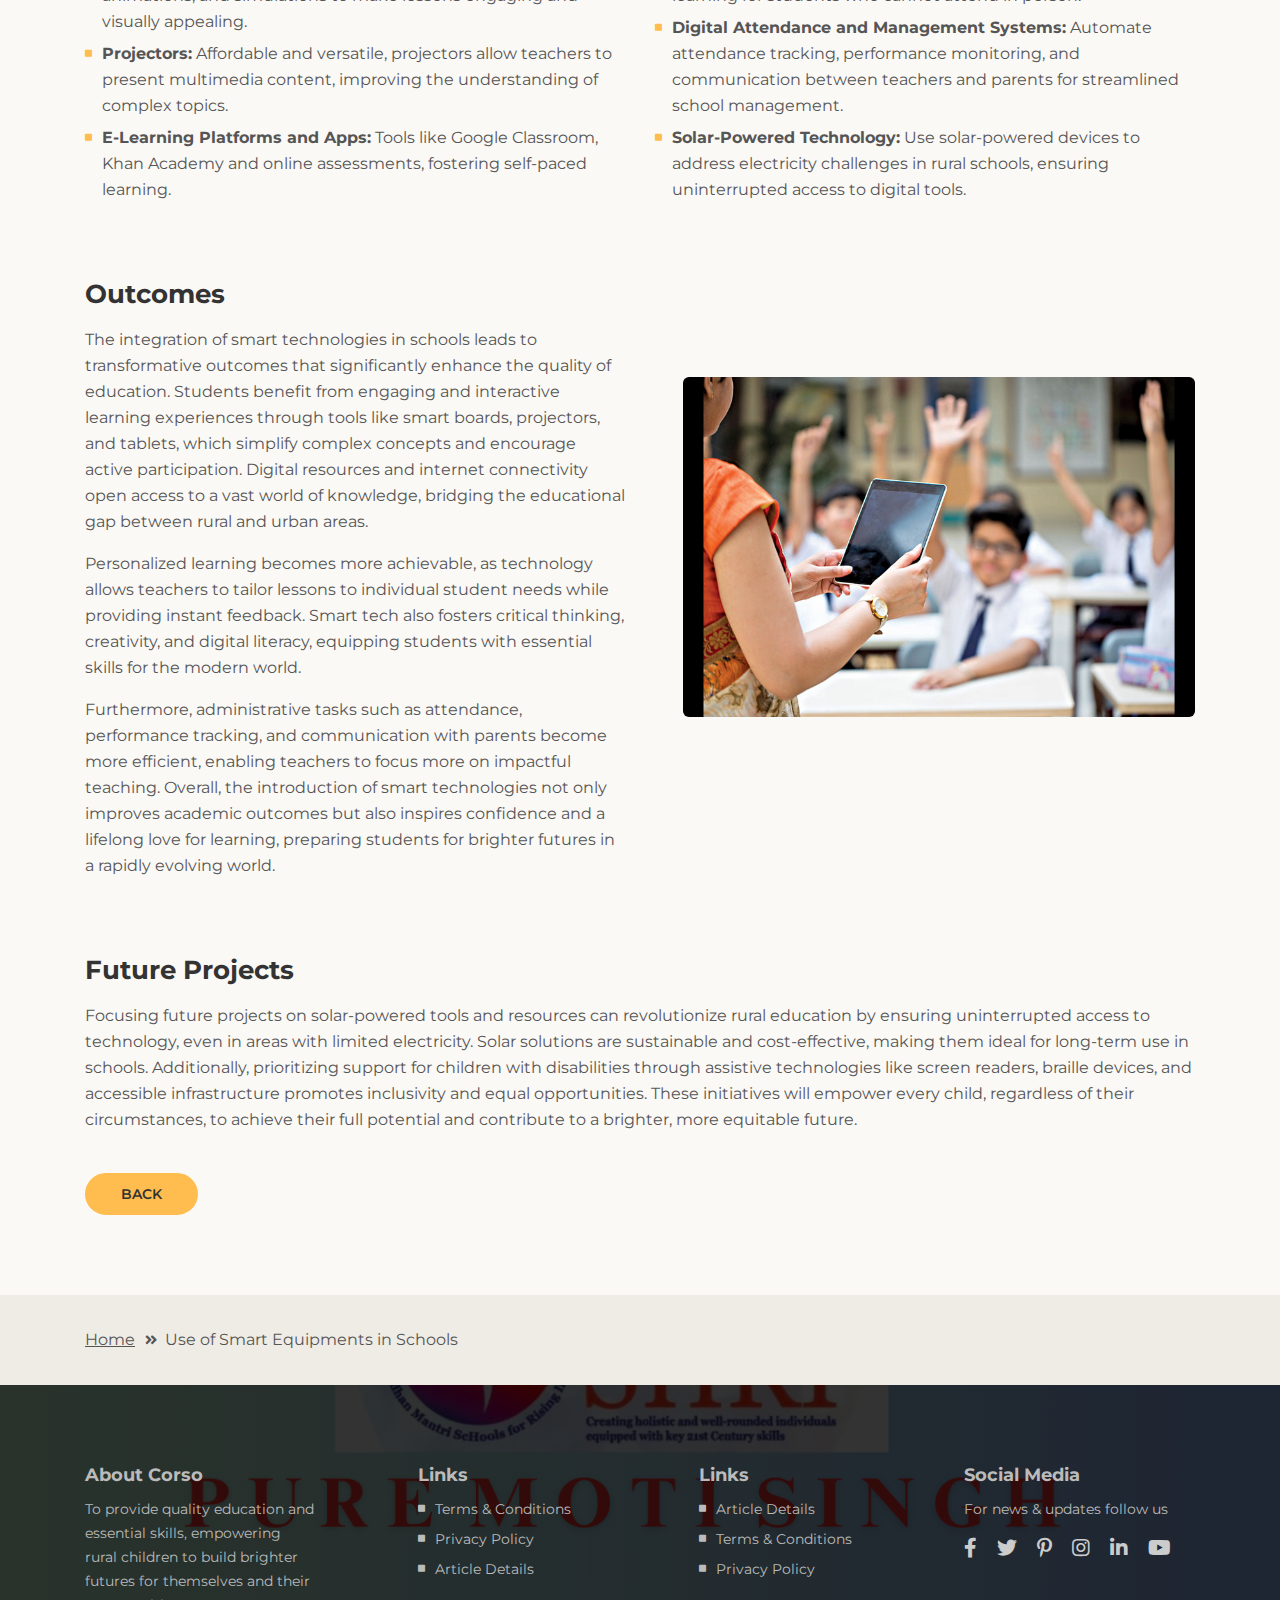
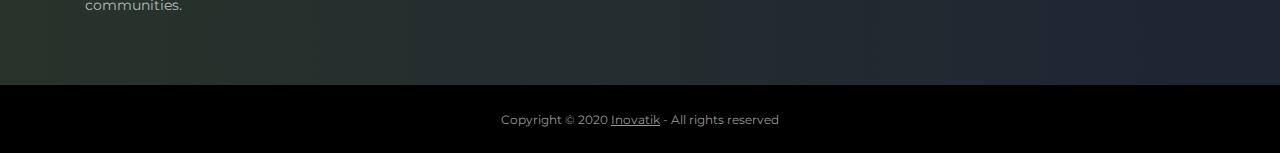
<file: smart-equipments.html>
<!DOCTYPE html>
<html lang="en">
<head>
    <meta charset="utf-8">
    <meta name="viewport" content="width=device-width, initial-scale=1, shrink-to-fit=no">
    
    <!-- SEO Meta Tags -->
    <meta name="description" content="Landing page template built with HTML and Bootstrap 4 for presenting training courses, classes, workshops and for convincing visitors to register using the form.">
    <meta name="author" content="Inovatik">

    <!-- OG Meta Tags to improve the way the post looks when you share the page on LinkedIn, Facebook, Google+ -->
	<meta property="og:site_name" content="" /> <!-- website name -->
	<meta property="og:site" content="" /> <!-- website link -->
	<meta property="og:title" content=""/> <!-- title shown in the actual shared post -->
	<meta property="og:description" content="" /> <!-- description shown in the actual shared post -->
	<meta property="og:image" content="" /> <!-- image link, make sure it's jpg -->
	<meta property="og:url" content="" /> <!-- where do you want your post to link to -->
	<meta property="og:type" content="article" />

    <!-- Website Title -->
    <title>About Smart quipments in our School</title>
    
    <!-- Styles -->
    <link href="https://fonts.googleapis.com/css?family=Montserrat:400,400i,600,700,700i&display=swap" rel="stylesheet">
    <link href="css/bootstrap.css" rel="stylesheet">
    <link href="css/fontawesome-all.css" rel="stylesheet">
    <link href="css/swiper.css" rel="stylesheet">
	<link href="css/magnific-popup.css" rel="stylesheet">
    <link href="css/styles.css" rel="stylesheet">
	
	<!-- Favicon  -->
    <link rel="icon" href="images/pmshri.svg">
</head>
<body data-spy="scroll" data-target=".fixed-top">
    
    <!-- Preloader -->
	<div class="spinner-wrapper">
        <div class="spinner">
            <div class="bounce1"></div>
            <div class="bounce2"></div>
            <div class="bounce3"></div>
        </div>
    </div>
    <!-- end of preloader -->
    

    <!-- Navigation -->
    <nav class="navbar navbar-expand-lg navbar-dark navbar-custom fixed-top">

        <!-- Text Logo - Use this if you don't have a graphic logo -->
        <!-- <a class="navbar-brand logo-text page-scroll" href="index.html">Corso</a> -->

        <!-- Image Logo -->
        <a class="navbar-brand logo-image" href="index.html"><img src="images/pmshri.svg" alt="alternative"></a>
        
        <!-- Mobile Menu Toggle Button -->
        <button class="navbar-toggler" type="button" data-toggle="collapse" data-target="#navbarsExampleDefault" aria-controls="navbarsExampleDefault" aria-expanded="false" aria-label="Toggle navigation">
            <span class="navbar-toggler-awesome fas fa-bars"></span>
            <span class="navbar-toggler-awesome fas fa-times"></span>
        </button>
        <!-- end of mobile menu toggle button -->

        <div class="collapse navbar-collapse" id="navbarsExampleDefault">
            <ul class="navbar-nav ml-auto">
                <!--<li class="nav-item">
                    <a class="nav-link page-scroll" href="index.html#register">REGISTER <span class="sr-only">(current)</span></a>
		</li>-->
                <li class="nav-item">
                    <a class="nav-link page-scroll" href="index.html#description">KNOW MORE</a>
                </li>

                <!-- Dropdown Menu -->          
                <li class="nav-item dropdown">
                    <a class="nav-link dropdown-toggle page-scroll" href="index.html#date" id="navbarDropdown" role="button" aria-haspopup="true" aria-expanded="false">RESOURCES</a>
                    <div class="dropdown-menu" aria-labelledby="navbarDropdown">
                        <a class="dropdown-item" href="smart-equipments.html"><span class="item-text">SMART EQUIPMENTS</span></a>
                        <div class="dropdown-divider"></div>
                        <a class="dropdown-item" href="sports.html"><span class="item-text">SPORTS</span></a>
                        <div class="dropdown-divider"></div>
                        <a class="dropdown-item" href="gallery.html"><span class="item-text">Gallery</span></a>
                    </div>
                </li>
                <!-- end of dropdown menu -->

                <li class="nav-item">
                    <a class="nav-link page-scroll" href="index.html#contact">CONTACT</a>
                </li>
            </ul>
            <span class="nav-item social-icons">
                <span class="fa-stack">
                    <a href="#your-link">
                        <i class="fas fa-circle fa-stack-2x"></i>
                        <i class="fab fa-facebook-f fa-stack-1x"></i>
                    </a>
                </span>
                <span class="fa-stack">
                    <a href="#your-link">
                        <i class="fas fa-circle fa-stack-2x"></i>
                        <i class="fab fa-twitter fa-stack-1x"></i>
                    </a>
                </span>
            </span>
        </div>
    </nav> <!-- end of navbar -->
    <!-- end of navigation -->


    <!-- Header -->
    <header id="header" class="ex-header">
        <div class="container">
            <div class="row">
                <div class="col-md-12">
                    <h1 class="white">Smart Equipments in Our daily Teachings</h1>
                </div> <!-- end of col -->
            </div> <!-- end of row -->
        </div> <!-- end of container -->
    </header> <!-- end of ex-header -->
    <!-- end of header -->


    <!-- Breadcrumbs -->
    <div class="ex-basic-1">
        <div class="container">
            <div class="row">
                <div class="col-lg-12">
                    <div class="breadcrumbs">
                        <a href="index.html">Home</a><i class="fa fa-angle-double-right"></i><span>Smart Equipments in Our daily Teachings</span>
                    </div> <!-- end of breadcrumbs -->
                </div> <!-- end of col -->
            </div> <!-- end of row -->
        </div> <!-- end of container -->
    </div> <!-- end of ex-basic-1 -->
    <!-- end of breadcrumbs -->


    <!-- Privacy Content -->
    <div class="ex-basic-2">
        <div class="container">
            <div class="row">
                <div class="col-lg-12">
                    <div class="image-container-large">
                        <img class="img-fluid" src="images/img-sm1.jpg" alt="alternative">
                    </div> <!-- end of image-container-large -->
                    <div class="text-container">
			    <h3>Benefits of using Technology in school</h3>
                        <p>Using smart equipment in teaching brings numerous benefits that significantly enhance the quality of education, especially in rural areas. Interactive tools like smart boards, tablets, and projectors make lessons dynamic and visually engaging, helping students grasp complex concepts more easily. Multimedia resources such as videos, animations, and simulations provide practical demonstrations, turning theoretical knowledge into real-world understanding. These tools also cater to diverse learning styles, ensuring that visual, auditory, and kinesthetic learners all benefit equally.Moreover, smart equipment fosters active participation, as students can interact directly with content, answer quizzes, or collaborate on problem-solving in real-time. It helps teachers track progress effectively, offering instant feedback and insights into students' performance, enabling personalized instruction for those who need extra support. We have following techs that we use in our school:</p>
                        <div class="row">
                            <div class="col-md-6">
                                <ul class="list-unstyled li-space-lg">
                                    <li class="media">
                                        <i class="fas fa-square"></i>
					<div class="media-body"><b>Smart Boards and Interactive Whiteboards:</b> Replace traditional blackboards with interactive displays that can showcase videos, animations, and simulations to make lessons engaging and visually appealing.</div>
                                    </li>
                                    <li class="media">
                                        <i class="fas fa-square"></i>
					<div class="media-body"><b>Projectors:</b> Affordable and versatile, projectors allow teachers to present multimedia content, improving the understanding of complex topics.</div>
                                    </li>
                                    <li class="media">
                                        <i class="fas fa-square"></i>
					<div class="media-body"><b>E-Learning Platforms and Apps:</b> Tools like Google Classroom, Khan Academy and online assessments, fostering self-paced learning.</div>
                                    </li>
                                    <!--<li class="media">
                                        <i class="fas fa-square"></i>
					<div class="media-body"><b>Audio-Visual Equipment:</b> Speakers, microphones, and cameras facilitate interactive classes, presentations, and even remote learning for students who cannot attend in person.</div>
                                    </li>
                                    <li class="media">
                                        <i class="fas fa-square"></i>
					<div class="media-body"><b>Digital Attendance and Management Systems:</b> Automate attendance tracking, performance monitoring, and communication between teachers and parents for streamlined school management.</div>
                                    </li>
                                    <li class="media">
                                        <i class="fas fa-square"></i>
					<div class="media-body"><b>Solar-Powered Technology:</b> Use solar-powered devices to address electricity challenges in rural schools, ensuring uninterrupted access to digital tools.</div>
				    </li>-->
                                </ul>
                            </div> <!-- end of col -->

                            <div class="col-md-6">
                                <ul class="list-unstyled li-space-lg">
                                    <li class="media">
                                        <i class="fas fa-square"></i>
					<div class="media-body"><b>Audio-Visual Equipment:</b> Speakers, microphones, and cameras facilitate interactive classes, presentations, and even remote learning for students who cannot attend in person.</div>
                                    </li>
                                    <li class="media">
                                        <i class="fas fa-square"></i>
					<div class="media-body"><b>Digital Attendance and Management Systems:</b> Automate attendance tracking, performance monitoring, and communication between teachers and parents for streamlined school management.</div>
                                    </li>
                                    <li class="media">
                                        <i class="fas fa-square"></i>
					<div class="media-body"><b>Solar-Powered Technology:</b> Use solar-powered devices to address electricity challenges in rural schools, ensuring uninterrupted access to digital tools.</div>
                                    </li>
                                    <!--<li class="media">
                                        <i class="fas fa-square"></i>
                                        <div class="media-body">Your billing address and any necessary other information to complete any financial transaction, and when making purchases through the Services, we may also collect your credit card or PayPal information or any other sensitive</div>
                                    </li>
                                    <li class="media">
                                        <i class="fas fa-square"></i>
                                        <div class="media-body">User generated content (such as messages, posts, comments, pages, profiles, images, feeds or communications exchanged on the Supported Platforms that can be used)</div>
                                    </li>
                                    <li class="media">
                                        <i class="fas fa-square"></i>
                                        <div class="media-body">Images or other files that you may publish via our Services</div>
                                    </li>
                                    <li class="media">
                                        <i class="fas fa-square"></i>
                                        <div class="media-body">Information (such as messages, posts, comments, pages, profiles, images) we may receive relating to communications you send us, such as queries or comments concerning</div>
				    </li>-->
                                </ul>
                            </div> <!-- end of col -->
                        </div> <!-- end of row -->
                    </div> <!-- end of text-container-->
                    
                    <div class="text-container">
                        <div class="row">
                            <div class="col-md-6">
                                <h3>Outcomes</h3>
                                <p>The integration of smart technologies in schools leads to transformative outcomes that significantly enhance the quality of education. Students benefit from engaging and interactive learning experiences through tools like smart boards, projectors, and tablets, which simplify complex concepts and encourage active participation. Digital resources and internet connectivity open access to a vast world of knowledge, bridging the educational gap between rural and urban areas.</p>
                                <p>Personalized learning becomes more achievable, as technology allows teachers to tailor lessons to individual student needs while providing instant feedback. Smart tech also fosters critical thinking, creativity, and digital literacy, equipping students with essential skills for the modern world. </p>
                                <p>Furthermore, administrative tasks such as attendance, performance tracking, and communication with parents become more efficient, enabling teachers to focus more on impactful teaching. Overall, the introduction of smart technologies not only improves academic outcomes but also inspires confidence and a lifelong love for learning, preparing students for brighter futures in a rapidly evolving world.</p>
                            </div> <!-- end of col -->
                            <div class="col-md-6">
                                <div class="image-container-small">
                                    <img class="img-fluid" src="images/img-sm2.jpg" alt="alternative"  style="margin-top: 100px;">
                                </div> <!-- end of image-container-small -->
                            </div> <!-- end of col -->
                        </div> <!-- end of row -->
                    </div> <!-- end of text-container -->

                    <!--<div class="text-container dark">
                        <p class="testimonial-text">Corso is a HTML landing page template tool. By its nature, Services enable our customers to promote their products and services integrate with hundreds of business applications that they already use, all in one place. Services help our customers promote their products and services, marketing and advertising; engaging audiences; scheduling and publishing.</p>
		    </div> --><!-- end of text container -->

                    <div class="text-container last">
                        <h3>Future Projects</h3>
				<p>Focusing future projects on solar-powered tools and resources can revolutionize rural education by ensuring uninterrupted access to technology, even in areas with limited electricity. Solar solutions are sustainable and cost-effective, making them ideal for long-term use in schools. Additionally, prioritizing support for children with disabilities through assistive technologies like screen readers, braille devices, and accessible infrastructure promotes inclusivity and equal opportunities. These initiatives will empower every child, regardless of their circumstances, to achieve their full potential and contribute to a brighter, more equitable future.</p>
                    </div> <!-- end of text-container -->
                    <a class="btn-solid-reg" href="index.html">BACK</a>
                </div> <!-- end of col-->
            </div> <!-- end of row -->
        </div> <!-- end of container -->
    </div> <!-- end of ex-basic-2 -->
    <!-- end of privacy content -->


    <!-- Breadcrumbs -->
    <div class="ex-basic-1">
        <div class="container">
            <div class="row">
                <div class="col-lg-12">
                    <div class="breadcrumbs">
                        <a href="index.html">Home</a><i class="fa fa-angle-double-right"></i><span>Use of Smart Equipments in Schools</span>
                    </div> <!-- end of breadcrumbs -->
                </div> <!-- end of col -->
            </div> <!-- end of row -->
        </div> <!-- end of container -->
    </div> <!-- end of ex-basic-1 -->
    <!-- end of breadcrumbs -->

    
    <!-- Footer -->
    <div class="footer">
        <div class="container">
            <div class="row">
                <div class="col-md-3">
                    <div class="footer-col first">
                        <h5>About Corso</h5>
                        <p class="p-small">To provide quality education and essential skills, empowering rural children to build brighter futures for themselves and their communities.</p>
                    </div>
                </div> <!-- end of col -->
                <div class="col-md-3">
                    <div class="footer-col second">
                        <h5>Links</h5>
                        <ul class="list-unstyled li-space-lg p-small">
                            <li class="media">
                                <i class="fas fa-square"></i>
                                <div class="media-body"><a href="terms-conditions.html">Terms & Conditions</a></div>
                            </li>
                            <li class="media">
                                <i class="fas fa-square"></i>
                                <div class="media-body"><a href="privacy-policy.html">Privacy Policy</a></div>
                            </li>
                            <li class="media">
                                <i class="fas fa-square"></i>
                                <div class="media-body"><a href="article-details.html">Article Details</a></div>
                            </li>
                        </ul>
                    </div>
                </div> <!-- end of col -->
                <div class="col-md-3">
                    <div class="footer-col third">
                        <h5>Links</h5>
                        <ul class="list-unstyled li-space-lg p-small">
                            <li class="media">
                                <i class="fas fa-square"></i>
                                <div class="media-body"><a href="article-details.html">Article Details</a></div>
                            </li>
                            <li class="media">
                                <i class="fas fa-square"></i>
                                <div class="media-body"><a href="terms-conditions.html">Terms & Conditions</a></div>
                            </li>
                            <li class="media">
                                <i class="fas fa-square"></i>
                                <div class="media-body"><a href="privacy-policy.html">Privacy Policy</a></div>
                            </li>
                        </ul>
                    </div>
                </div> <!-- end of col -->
                <div class="col-md-3">
                    <div class="footer-col fourth">
                        <h5>Social Media</h5>
                        <p class="p-small">For news & updates follow us</p>
                        <a href="#your-link">
                            <i class="fab fa-facebook-f"></i>
                        </a>
                        <a href="#your-link">
                            <i class="fab fa-twitter"></i>
                        </a>
                        <a href="#your-link">
                            <i class="fab fa-pinterest-p"></i>
                        </a>
                        <a href="#your-link">
                            <i class="fab fa-instagram"></i>
                        </a>
                        <a href="#your-link">
                            <i class="fab fa-linkedin-in"></i>
                        </a>
                        <a href="#your-link">
                            <i class="fab fa-youtube"></i>
                        </a>
                    </div> 
                </div> <!-- end of col -->
            </div> <!-- end of row -->
        </div> <!-- end of container -->
    </div> <!-- end of footer -->  
    <!-- end of footer -->


    <!-- Copyright -->
    <div class="copyright">
        <div class="container">
            <div class="row">
                <div class="col-lg-12">
                    <p class="p-small">Copyright © 2020 <a href="https://inovatik.com">Inovatik</a> - All rights reserved</p>
                </div> <!-- end of col -->
            </div> <!-- enf of row -->
        </div> <!-- end of container -->
    </div> <!-- end of copyright --> 
    <!-- end of copyright -->
    
    	
    <!-- Scripts -->
    <script src="js/jquery.min.js"></script> <!-- jQuery for Bootstrap's JavaScript plugins -->
    <script src="js/popper.min.js"></script> <!-- Popper tooltip library for Bootstrap -->
    <script src="js/bootstrap.min.js"></script> <!-- Bootstrap framework -->
    <script src="js/jquery.easing.min.js"></script> <!-- jQuery Easing for smooth scrolling between anchors -->
    <script src="js/jquery.countdown.min.js"></script> <!-- The Final Countdown plugin for jQuery -->
    <script src="js/swiper.min.js"></script> <!-- Swiper for image and text sliders -->
    <script src="js/jquery.magnific-popup.js"></script> <!-- Magnific Popup for lightboxes -->
    <script src="js/validator.min.js"></script> <!-- Validator.js - Bootstrap plugin that validates forms -->
    <script src="js/scripts.js"></script> <!-- Custom scripts -->
</body>
</html>
</file>
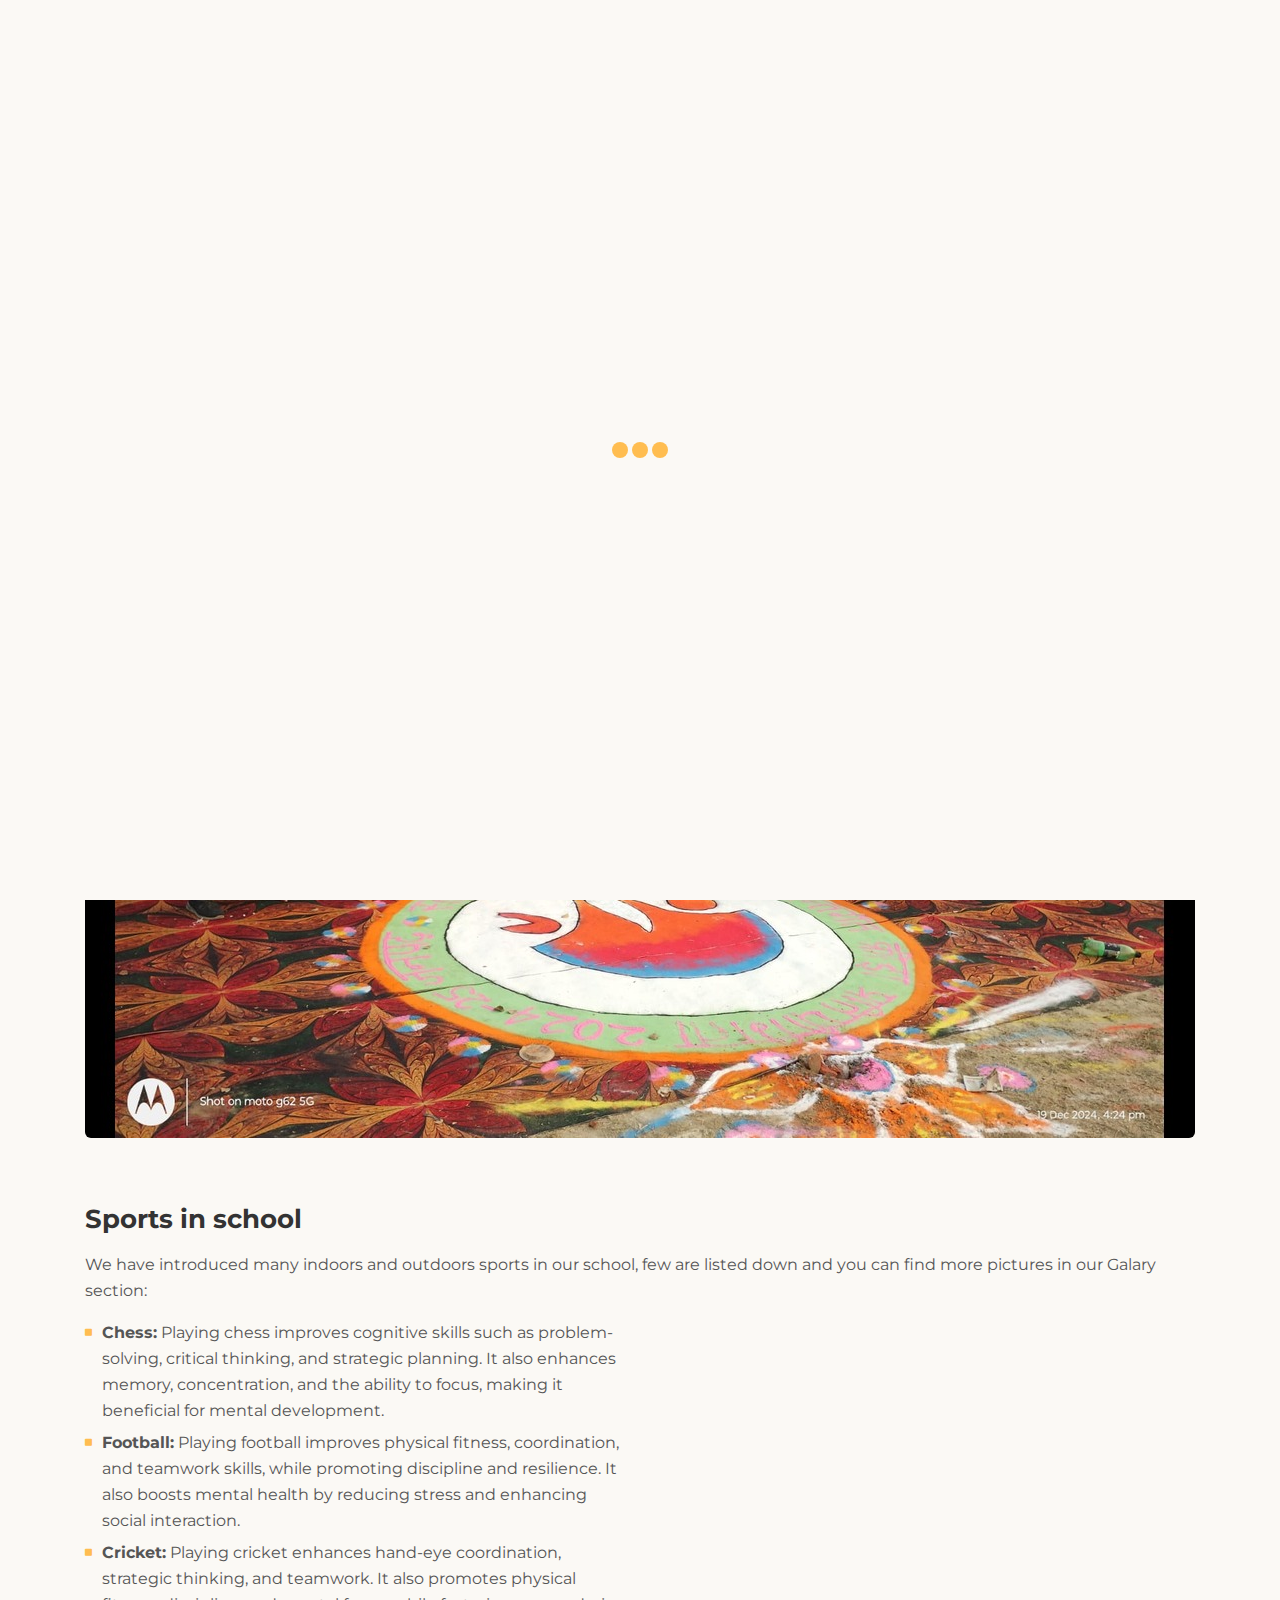
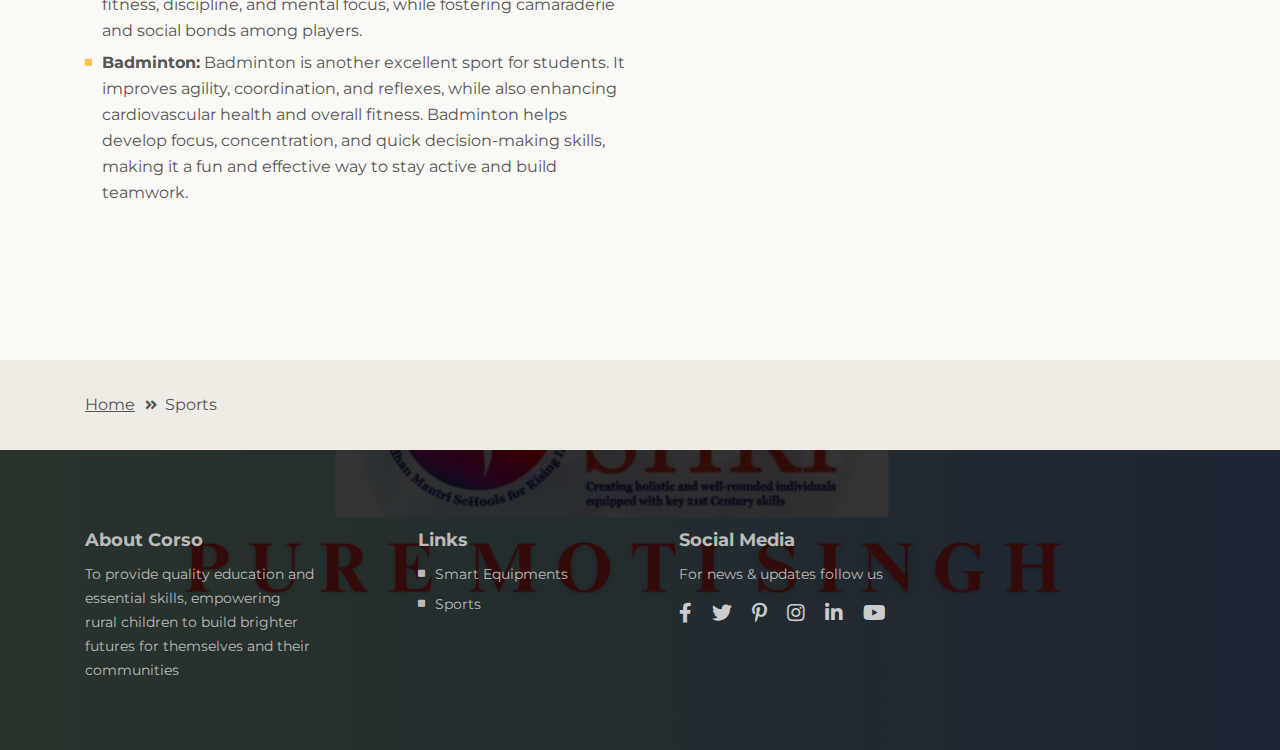
<file: sports.html>
<!DOCTYPE html>
<html lang="en">
<head>
    <meta charset="utf-8">
    <meta name="viewport" content="width=device-width, initial-scale=1, shrink-to-fit=no">
    
    <!-- SEO Meta Tags -->
    <meta name="description" content="Landing page template built with HTML and Bootstrap 4 for presenting training courses, classes, workshops and for convincing visitors to register using the form.">
    <meta name="author" content="Inovatik">

    <!-- OG Meta Tags to improve the way the post looks when you share the page on LinkedIn, Facebook, Google+ -->
	<meta property="og:site_name" content="" /> <!-- website name -->
	<meta property="og:site" content="" /> <!-- website link -->
	<meta property="og:title" content=""/> <!-- title shown in the actual shared post -->
	<meta property="og:description" content="" /> <!-- description shown in the actual shared post -->
	<meta property="og:image" content="" /> <!-- image link, make sure it's jpg -->
	<meta property="og:url" content="" /> <!-- where do you want your post to link to -->
	<meta property="og:type" content="article" />

    <!-- Website Title -->
    <title>Terms Conditions - Corso</title>
    
    <!-- Styles -->
    <link href="https://fonts.googleapis.com/css?family=Montserrat:400,400i,600,700,700i&display=swap" rel="stylesheet">
    <link href="css/bootstrap.css" rel="stylesheet">
    <link href="css/fontawesome-all.css" rel="stylesheet">
    <link href="css/swiper.css" rel="stylesheet">
	<link href="css/magnific-popup.css" rel="stylesheet">
	<link href="css/styles.css" rel="stylesheet">
	
	<!-- Favicon  -->
    <link rel="icon" href="images/pmshri.png">
</head>
<body data-spy="scroll" data-target=".fixed-top">
    
    <!-- Preloader -->
	<div class="spinner-wrapper">
        <div class="spinner">
            <div class="bounce1"></div>
            <div class="bounce2"></div>
            <div class="bounce3"></div>
        </div>
    </div>
    <!-- end of preloader -->
    

    <!-- Navigation -->
    <nav class="navbar navbar-expand-lg navbar-dark navbar-custom fixed-top">

        <!-- Text Logo - Use this if you don't have a graphic logo -->
        <!-- <a class="navbar-brand logo-text page-scroll" href="index.html">Corso</a> -->

        <!-- Image Logo -->
        <a class="navbar-brand logo-image" href="index.html"><img src="images/pmshri.svg" alt="alternative"></a>
        
        <!-- Mobile Menu Toggle Button -->
        <button class="navbar-toggler" type="button" data-toggle="collapse" data-target="#navbarsExampleDefault" aria-controls="navbarsExampleDefault" aria-expanded="false" aria-label="Toggle navigation">
            <span class="navbar-toggler-awesome fas fa-bars"></span>
            <span class="navbar-toggler-awesome fas fa-times"></span>
        </button>
        <!-- end of mobile menu toggle button -->

        <div class="collapse navbar-collapse" id="navbarsExampleDefault">
            <ul class="navbar-nav ml-auto">
                <!--<li class="nav-item">
                    <a class="nav-link page-scroll" href="index.html#register">REGISTER <span class="sr-only">(current)</span></a>
		</li>-->
                <li class="nav-item">
			<a class="nav-link page-scroll" href="index.html#description">KNOW MORE</a>
                </li>

                <!-- Dropdown Menu -->          
                <li class="nav-item dropdown">
                    <a class="nav-link dropdown-toggle page-scroll" href="index.html#date" id="navbarDropdown" role="button" aria-haspopup="true" aria-expanded="false">RESOURCES</a>
                    <div class="dropdown-menu" aria-labelledby="navbarDropdown">
                        <a class="dropdown-item" href="smart-equipments.html"><span class="item-text">Smart equipments</span></a>
                        <div class="dropdown-divider"></div>
                        <a class="dropdown-item" href="sports.html"><span class="item-text">Sports</span></a>
                        <div class="dropdown-divider"></div>
                        <a class="dropdown-item" href="gallery.html"><span class="item-text">Gallery</span></a>
                    </div>
                </li>
                <!-- end of dropdown menu -->

                <li class="nav-item">
                    <a class="nav-link page-scroll" href="index.html#contact">CONTACT</a>
                </li>
            </ul>
            <span class="nav-item social-icons">
                <span class="fa-stack">
                    <a href="#your-link">
                        <i class="fas fa-circle fa-stack-2x"></i>
                        <i class="fab fa-facebook-f fa-stack-1x"></i>
                    </a>
                </span>
                <span class="fa-stack">
                    <a href="#your-link">
                        <i class="fas fa-circle fa-stack-2x"></i>
                        <i class="fab fa-twitter fa-stack-1x"></i>
                    </a>
                </span>
            </span>
        </div>
    </nav> <!-- end of navbar -->
    <!-- end of navigation -->


    <!-- Header -->
    <header id="header" class="ex-header">
        <div class="container">
            <div class="row">
                <div class="col-lg-12">
                    <h1 class="white">Sports</h1>
                </div> <!-- end of col -->
            </div> <!-- end of row -->
        </div> <!-- end of container -->
    </header> <!-- end of ex-header -->
    <!-- end of header -->


    <!-- Breadcrumbs -->
    <div class="ex-basic-1">
        <div class="container">
            <div class="row">
                <div class="col-lg-12">
                    <div class="breadcrumbs">
                        <a href="index.html">Home</a><i class="fa fa-angle-double-right"></i><span>Sports</span>
                    </div> <!-- end of breadcrumbs -->
                </div> <!-- end of col -->
            </div> <!-- end of row -->
        </div> <!-- end of container -->
    </div> <!-- end of ex-basic-1 -->
    <!-- end of breadcrumbs -->

	<div class="ex-basic-2">
        <div class="container">
            <div class="row">
                <div class="col-lg-12">
                    <div class="image-container-large">
                        <img class="img-fluid" src="images/sports.jpg" alt="alternative">
                    </div> <!-- end of image-container-large -->
                    <div class="text-container">
                            <h3>Sports in school</h3>
                            <p>We have introduced many indoors and outdoors sports in our school, few are listed down and you can find more pictures in our Galary section: </p>
                        <div class="row">
                            <div class="col-md-6">
                                <ul class="list-unstyled li-space-lg">
                                    <li class="media">
                                        <i class="fas fa-square"></i>
                                        <div class="media-body"><b>Chess:</b> Playing chess improves cognitive skills such as problem-solving, critical thinking, and strategic planning. It also enhances memory, concentration, and the ability to focus, making it beneficial for mental development.</div>
                                    </li>
                                    <li class="media">
                                        <i class="fas fa-square"></i>
                                        <div class="media-body"><b>Football:</b> Playing football improves physical fitness, coordination, and teamwork skills, while promoting discipline and resilience. It also boosts mental health by reducing stress and enhancing social interaction.</div>
                                    </li>
                                    <li class="media">
                                        <i class="fas fa-square"></i>
                                        <div class="media-body"><b>Cricket:</b> Playing cricket enhances hand-eye coordination, strategic thinking, and teamwork. It also promotes physical fitness, discipline, and mental focus, while fostering camaraderie and social bonds among players.</div>
                                    </li>
                                    <li class="media">
                                        <i class="fas fa-square"></i>
                                        <div class="media-body"><b>Badminton:</b> Badminton is another excellent sport for students. It improves agility, coordination, and reflexes, while also enhancing cardiovascular health and overall fitness. Badminton helps develop focus, concentration, and quick decision-making skills, making it a fun and effective way to stay active and build teamwork.</div>
                                    </li>
				</ul>
                            </div> <!-- end of col -->
                        </div> <!-- end of row -->
                    </div> <!-- end of text-container-->
		</div>
	     </div>
	   </div>
	 </div>
    	<!-- Breadcrumbs -->
    	<div class="ex-basic-1">
	<div class="container">
            <div class="row">
                <div class="col-lg-12">
                    <div class="breadcrumbs">
                        <a href="index.html">Home</a><i class="fa fa-angle-double-right"></i><span>Sports</span>
                    </div> <!-- end of breadcrumbs -->
                </div> <!-- end of col -->
            </div> <!-- end of row -->
        </div> <!-- end of container -->
    </div> <!-- end of ex-basic-1 -->
    <!-- end of breadcrumbs -->


	<div class="footer"		>
        <div class="container">
            <div class="row">
                <div class="col-md-3">
                    <div class="footer-col first">
                        <h5>About Corso</h5>
                        <p class="p-small">To provide quality education and essential skills, empowering rural children to build brighter futures for themselves and their communities</p>
                    </div>
                </div> <!-- end of col -->
                <div class="col-md-3">
                    <div class="footer-col second">
                        <h5>Links</h5>
                        <ul class="list-unstyled li-space-lg p-small">
                            <li class="media">
                                <i class="fas fa-square"></i>
                                <div class="media-body"><a href="smart-equipments.html">Smart Equipments</a></div>
                            </li>
                            <li class="media">
                                <i class="fas fa-square"></i>
                                <div class="media-body"><a href="sports.html">Sports</a></div>
                            </li>
                        </ul>
                    </div>
                </div> <!-- end of col -->

                <div class="col-md-3">
                    <div class="footer-col fourth">
                        <h5>Social Media</h5>
                        <p class="p-small">For news & updates follow us</p>
                        <a href="#your-link">
                            <i class="fab fa-facebook-f"></i>
                        </a>
                        <a href="#your-link">
                            <i class="fab fa-twitter"></i>
                        </a>
                        <a href="#your-link">
                            <i class="fab fa-pinterest-p"></i>
                        </a>
                        <a href="#your-link">
                            <i class="fab fa-instagram"></i>
                        </a>
                        <a href="#your-link">
                            <i class="fab fa-linkedin-in"></i>
                        </a>
                        <a href="#your-link">
                            <i class="fab fa-youtube"></i>
                        </a>
                    </div>
                </div> <!-- end of col -->
            </div> <!-- end of row -->
        </div> 

    <!-- Scripts -->
    <script src="js/jquery.min.js"></script> <!-- jQuery for Bootstrap's JavaScript plugins -->
    <script src="js/popper.min.js"></script> <!-- Popper tooltip library for Bootstrap -->
    <script src="js/bootstrap.min.js"></script> <!-- Bootstrap framework -->
    <script src="js/jquery.easing.min.js"></script> <!-- jQuery Easing for smooth scrolling between anchors -->
    <script src="js/jquery.countdown.min.js"></script> <!-- The Final Countdown plugin for jQuery -->
    <script src="js/swiper.min.js"></script> <!-- Swiper for image and text sliders -->
    <script src="js/jquery.magnific-popup.js"></script> <!-- Magnific Popup for lightboxes -->
    <script src="js/validator.min.js"></script> <!-- Validator.js - Bootstrap plugin that validates forms -->
    <script src="js/scripts.js"></script> <!-- Custom scripts -->
</body>
</html>
</file>
<file: css/styles.css>
/* Template: Corso - Free Training Course Landing Page Template
   Author: Inovatik
   Created: Nov 2019
   Description: Master CSS file
*/

/*****************************************
Table Of Contents:

01. General Styles
02. Preloader
03. Navigation
04. Header
05. Registration
06. Partners
07. Instructor
08. Description
09. Students
10. Details Lightbox
11. Video
12. Takeaways
13. Testimonials
14. Date
15. Newsletter
16. Contact
17. Footer
18. Copyright
19. Back To Top Button
20. Extra Pages
21. Media Queries
******************************************/

/*****************************************
Colors:
- Backgrounds - light gray #fbf9f5
- Backgrounds, buttons - yellow #ffbd50
- Headings text, navbar links - black #333
- Body text - dark gray #555
******************************************/


/******************************/
/*     01. General Styles     */
/******************************/
body,
html {
    width: 100%;
	height: 100%;
}

body, p {
	color: #555; 
	font: 400 1rem/1.625rem "Montserrat", sans-serif;
}

.p-large {
	font: 400 1.125rem/1.75rem "Montserrat", sans-serif;
}

.p-small {
	font: 400 0.875rem/1.5rem "Montserrat", sans-serif;
}

.p-heading {
	margin-bottom: 3.75rem;
}

h1 {
	color: #333;
	font: 700 2.75rem/3.375rem "Montserrat", sans-serif;
}

h2 {
	color: #333;
	font: 700 2.25rem/2.875rem "Montserrat", sans-serif;
}

h3 {
	color: #333;
	font: 700 1.625rem/2.125rem "Montserrat", sans-serif;
}

h4 {
	color: #333;
	font: 700 1.25rem/1.875rem "Montserrat", sans-serif;
}

h5 {
	color: #333;
	font: 700 1.125rem/1.75rem "Montserrat", sans-serif;
}

h6 {
	color: #333;
	font: 700 1rem/1.625rem "Montserrat", sans-serif;
}

.testimonial-text {
	font-style: italic;
}

.testimonial-author {
	font-weight: 700;
	font-size: 1rem;
	line-height: 1.625rem;
}

.li-space-lg li {
	margin-bottom: 0.375rem;
}

.indent {
	padding-left: 1.25rem;
}

a {
	color: #555;
	text-decoration: underline;
}

a:hover {
	color: #555;
	text-decoration: underline;
}

.white {
	color: #eac535;
}

.btn-solid-reg {
	display: inline-block;
	padding: 1.1875rem 2.125rem 1.1875rem 2.125rem;
	border: 0.125rem solid #ffbd50;
	border-radius: 2rem;
	background-color: #ffbd50;
	color: #333;
	font: 600 0.875rem/0 "Montserrat", sans-serif;
	text-decoration: none;
	transition: all 0.2s;
}

.btn-solid-reg:hover {
	border: 0.125rem solid #333;
	background-color: transparent;
	color: #333;
	text-decoration: none;
}

.btn-solid-lg {
	display: inline-block;
	padding: 1.375rem 2.625rem 1.375rem 2.625rem;
	border: 0.125rem solid #ffbd50;
	border-radius: 2rem;
	background-color: #ffbd50;
	color: #333;
	font: 600 0.875rem/0 "Montserrat", sans-serif;
	text-decoration: none;
	transition: all 0.2s;
}

.btn-solid-lg:hover {
	border: 0.125rem solid #333;
	background-color: transparent;
	color: #333;
	text-decoration: none;
}

.btn-outline-reg {
	display: inline-block;
	padding: 1.1875rem 2.125rem 1.1875rem 2.125rem;
	border: 0.125rem solid #333;
	border-radius: 2rem;
	background-color: transparent;
	color: #333;
	font: 600 0.875rem/0 "Montserrat", sans-serif;
	text-decoration: none;
	transition: all 0.2s;
}

.btn-outline-reg:hover {
	border: 0.125rem solid #ffbd50;
	background-color: #ffbd50;
	color: #333;
	text-decoration: none;
}

.btn-outline-lg {
	display: inline-block;
	padding: 1.375rem 2.625rem 1.375rem 2.625rem;
	border: 0.125rem solid #333;
	border-radius: 2rem;
	background-color: transparent;
	color: #333;
	font: 600 0.875rem/0 "Montserrat", sans-serif;
	text-decoration: none;
	transition: all 0.2s;
}

.btn-outline-lg:hover {
	border: 0.125rem solid #ffbd50;
	background-color: #ffbd50;
	color: #333;
	text-decoration: none;
}

.btn-outline-sm {
	display: inline-block;
	padding: 1rem 1.625rem 0.875rem 1.625rem;
	border: 0.125rem solid #333;
	border-radius: 2rem;
	background-color: transparent;
	color: #333;
	font: 600 0.875rem/0 "Montserrat", sans-serif;
	text-decoration: none;
	transition: all 0.2s;
}

.btn-outline-sm:hover {
	border: 0.125rem solid #ffbd50;
	background-color: #ffbd50;
	color: #333;
	text-decoration: none;
}

.form-group {
	position: relative;
	margin-bottom: 1.25rem;
}

.form-group.has-error.has-danger {
	margin-bottom: 0.625rem;
}

.form-group.has-error.has-danger .help-block.with-errors ul {
	margin-top: 0.375rem;
}

.label-control {
	position: absolute;
	top: 0.87rem;
	left: 1.375rem;
	color: #555;
	opacity: 1;
	font: 400 0.875rem/1.375rem "Montserrat", sans-serif;
	cursor: text;
	transition: all 0.2s ease;
}

/* IE10+ hack to solve lower label text position compared to the rest of the browsers */
@media screen and (-ms-high-contrast: active), screen and (-ms-high-contrast: none) {  
	.label-control {
		top: 0.9375rem;
	}
}

.form-control-input:focus + .label-control,
.form-control-input.notEmpty + .label-control,
.form-control-textarea:focus + .label-control,
.form-control-textarea.notEmpty + .label-control {
	top: 0.125rem;
	opacity: 1;
	font-size: 0.75rem;
	font-weight: 700;
}

.form-control-input,
.form-control-select {
	display: block; /* needed for proper display of the label in Firefox, IE, Edge */
	width: 100%;
	padding-top: 1.0625rem;
	padding-bottom: 0.0625rem;
	padding-left: 1.3125rem;
	border: 1px solid #c4d8dc;
	border-radius: 0.25rem;
	background-color: #fff;
	color: #555;
	font: 400 0.875rem/1.875rem "Montserrat", sans-serif;
	transition: all 0.2s;
	-webkit-appearance: none; /* removes inner shadow on form inputs on ios safari */
}

.form-control-select {
	padding-top: 0.5rem;
	padding-bottom: 0.5rem;
	height: 3rem;
}

/* IE10+ hack to solve lower label text position compared to the rest of the browsers */
@media screen and (-ms-high-contrast: active), screen and (-ms-high-contrast: none) {  
	.form-control-input {
		padding-top: 1.25rem;
		padding-bottom: 0.75rem;
		line-height: 1.75rem;
	}

	.form-control-select {
		padding-top: 0.875rem;
		padding-bottom: 0.75rem;
		height: 3.125rem;
		line-height: 2.125rem;
	}
}

select {
    /* you should keep these first rules in place to maintain cross-browser behavior */
    -webkit-appearance: none;
	-moz-appearance: none;
	-ms-appearance: none;
    -o-appearance: none;
    appearance: none;
    background-image: url('../images/down-arrow.png');
    background-position: 96% 50%;
    background-repeat: no-repeat;
    outline: none;
}

select::-ms-expand {
    display: none; /* removes the ugly default down arrow on select form field in IE11 */
}

.form-control-textarea {
	display: block; /* used to eliminate a bottom gap difference between Chrome and IE/FF */
	width: 100%;
	height: 8rem; /* used instead of html rows to normalize height between Chrome and IE/FF */
	padding-top: 1.25rem;
	padding-left: 1.3125rem;
	border: 1px solid #c4d8dc;
	border-radius: 0.25rem;
	background-color: #fff;
	color: #555;
	font: 400 0.875rem/1.75rem "Montserrat", sans-serif;
	transition: all 0.2s;
}

.form-control-input:focus,
.form-control-select:focus,
.form-control-textarea:focus {
	border: 1px solid #a1a1a1;
	outline: none; /* Removes blue border on focus */
}

.form-control-input:hover,
.form-control-select:hover,
.form-control-textarea:hover {
	border: 1px solid #a1a1a1;
}

.checkbox {
	font-size: 0.75rem;
	line-height: 1.25rem;
}

input[type='checkbox'] {
	vertical-align: -15%;
	margin-right: 0.375rem;
}

/* IE10+ hack to raise checkbox field position compared to the rest of the browsers */
@media screen and (-ms-high-contrast: active), screen and (-ms-high-contrast: none) {  
	input[type='checkbox'] {
		vertical-align: -9%;
	}
}

.form-control-submit-button {
	display: inline-block;
	width: 100%;
	height: 3.125rem;
	border: 0.125rem solid #ffbd50;
	border-radius: 1.5rem;
	background-color: #ffbd50;
	color: #333;
	font: 600 0.875rem/0 "Montserrat", sans-serif;
	cursor: pointer;
	transition: all 0.2s;
}

.form-control-submit-button:hover {
	border: 0.125rem solid #333;
	background-color: transparent;
	color: #333;
}

/* Form Success And Error Message Formatting */
#rmsgSubmit.h3.text-center.tada.animated,
#nmsgSubmit.h3.text-center.tada.animated,
#cmsgSubmit.h3.text-center.tada.animated,
#pmsgSubmit.h3.text-center.tada.animated,
#rmsgSubmit.h3.text-center,
#nmsgSubmit.h3.text-center,
#cmsgSubmit.h3.text-center,
#pmsgSubmit.h3.text-center {
	display: block;
	margin-bottom: 0;
	color: #333;
	font-weight: 700;
	font-size: 1.125rem;
	line-height: 1rem;
}

.help-block.with-errors .list-unstyled {
	font-size: 0.75rem;
	line-height: 1.125rem;
	text-align: left;
}

.help-block.with-errors ul {
	margin-bottom: 0;
}
/* end of form success and error message formatting */

/* Form Success And Error Message Animation - Animate.css */
@-webkit-keyframes tada {
	from {
		-webkit-transform: scale3d(1, 1, 1);
		-ms-transform: scale3d(1, 1, 1);
		transform: scale3d(1, 1, 1);
	}
	10%, 20% {
		-webkit-transform: scale3d(.9, .9, .9) rotate3d(0, 0, 1, -3deg);
		-ms-transform: scale3d(.9, .9, .9) rotate3d(0, 0, 1, -3deg);
		transform: scale3d(.9, .9, .9) rotate3d(0, 0, 1, -3deg);
	}
	30%, 50%, 70%, 90% {
		-webkit-transform: scale3d(1.1, 1.1, 1.1) rotate3d(0, 0, 1, 3deg);
		-ms-transform: scale3d(1.1, 1.1, 1.1) rotate3d(0, 0, 1, 3deg);
		transform: scale3d(1.1, 1.1, 1.1) rotate3d(0, 0, 1, 3deg);
	}
	40%, 60%, 80% {
		-webkit-transform: scale3d(1.1, 1.1, 1.1) rotate3d(0, 0, 1, -3deg);
		-ms-transform: scale3d(1.1, 1.1, 1.1) rotate3d(0, 0, 1, -3deg);
		transform: scale3d(1.1, 1.1, 1.1) rotate3d(0, 0, 1, -3deg);
	}
	to {
		-webkit-transform: scale3d(1, 1, 1);
		-ms-transform: scale3d(1, 1, 1);
		transform: scale3d(1, 1, 1);
	}
}

@keyframes tada {
	from {
		-webkit-transform: scale3d(1, 1, 1);
		-ms-transform: scale3d(1, 1, 1);
		transform: scale3d(1, 1, 1);
	}
	10%, 20% {
		-webkit-transform: scale3d(.9, .9, .9) rotate3d(0, 0, 1, -3deg);
		-ms-transform: scale3d(.9, .9, .9) rotate3d(0, 0, 1, -3deg);
		transform: scale3d(.9, .9, .9) rotate3d(0, 0, 1, -3deg);
	}
	30%, 50%, 70%, 90% {
		-webkit-transform: scale3d(1.1, 1.1, 1.1) rotate3d(0, 0, 1, 3deg);
		-ms-transform: scale3d(1.1, 1.1, 1.1) rotate3d(0, 0, 1, 3deg);
		transform: scale3d(1.1, 1.1, 1.1) rotate3d(0, 0, 1, 3deg);
	}
	40%, 60%, 80% {
		-webkit-transform: scale3d(1.1, 1.1, 1.1) rotate3d(0, 0, 1, -3deg);
		-ms-transform: scale3d(1.1, 1.1, 1.1) rotate3d(0, 0, 1, -3deg);
		transform: scale3d(1.1, 1.1, 1.1) rotate3d(0, 0, 1, -3deg);
	}
	to {
		-webkit-transform: scale3d(1, 1, 1);
		-ms-transform: scale3d(1, 1, 1);
		transform: scale3d(1, 1, 1);
	}
}

.tada {
	-webkit-animation-name: tada;
	animation-name: tada;
}

.animated {
	-webkit-animation-duration: 1s;
	animation-duration: 1s;
	-webkit-animation-fill-mode: both;
	animation-fill-mode: both;
}
/* end of form success and error message animation - Animate.css */

/* Fade-move Animation For Details Lightbox - Magnific Popup */
/* at start */
.my-mfp-slide-bottom .zoom-anim-dialog {
	opacity: 0;
	transition: all 0.2s ease-out;
	-webkit-transform: translateY(-1.25rem) perspective(37.5rem) rotateX(10deg);
	-ms-transform: translateY(-1.25rem) perspective(37.5rem) rotateX(10deg);
	transform: translateY(-1.25rem) perspective(37.5rem) rotateX(10deg);
}

/* animate in */
.my-mfp-slide-bottom.mfp-ready .zoom-anim-dialog {
	opacity: 1;
	-webkit-transform: translateY(0) perspective(37.5rem) rotateX(0); 
	-ms-transform: translateY(0) perspective(37.5rem) rotateX(0); 
	transform: translateY(0) perspective(37.5rem) rotateX(0); 
}

/* animate out */
.my-mfp-slide-bottom.mfp-removing .zoom-anim-dialog {
	opacity: 0;
	-webkit-transform: translateY(-0.625rem) perspective(37.5rem) rotateX(10deg); 
	-ms-transform: translateY(-0.625rem) perspective(37.5rem) rotateX(10deg); 
	transform: translateY(-0.625rem) perspective(37.5rem) rotateX(10deg); 
}

/* dark overlay, start state */
.my-mfp-slide-bottom.mfp-bg {
	opacity: 0;
	transition: opacity 0.2s ease-out;
}

/* animate in */
.my-mfp-slide-bottom.mfp-ready.mfp-bg {
	opacity: 0.8;
}
/* animate out */
.my-mfp-slide-bottom.mfp-removing.mfp-bg {
	opacity: 0;
}
/* end of fade-move animation for details lightbox - magnific popup */

/* Fade Animation For Image Lightbox - Magnific Popup */
@-webkit-keyframes fadeIn {
	from {
		opacity: 0;
	}
	to {
		opacity: 1;
	}
}

@keyframes fadeIn {
	from {
		opacity: 0;
	}
	to {
		opacity: 1;
	}
}

.fadeIn {
	-webkit-animation: fadeIn 0.6s;
	animation: fadeIn 0.6s;
}

@-webkit-keyframes fadeOut {
	from {
		opacity: 1;
	}
	to {
		opacity: 0;
	}
}

@keyframes fadeOut {
	from {
		opacity: 1;
	}
	to {
		opacity: 0;
	}
}

.fadeOut {
	-webkit-animation: fadeOut 0.8s;
	animation: fadeOut 0.8s;
}
/* end of fade animation for details lightbox - magnific popup */


/*************************/
/*     02. Preloader     */
/*************************/
.spinner-wrapper {
	position: fixed;
	z-index: 999999;
	top: 0;
	right: 0;
	bottom: 0;
	left: 0;
	background: #fbf9f5;
}

.spinner {
	position: absolute;
	top: 50%; /* centers the loading animation vertically one the screen */
	left: 50%; /* centers the loading animation horizontally one the screen */
	width: 3.75rem;
	height: 1.25rem;
	margin: -0.625rem 0 0 -1.875rem; /* is width and height divided by two */ 
	text-align: center;
}

.spinner > div {
	display: inline-block;
	width: 1rem;
	height: 1rem;
	border-radius: 100%;
	background-color: #ffbd50;
	-webkit-animation: sk-bouncedelay 1.4s infinite ease-in-out both;
	animation: sk-bouncedelay 1.4s infinite ease-in-out both;
}

.spinner .bounce1 {
	-webkit-animation-delay: -0.32s;
	animation-delay: -0.32s;
}

.spinner .bounce2 {
	-webkit-animation-delay: -0.16s;
	animation-delay: -0.16s;
}

@-webkit-keyframes sk-bouncedelay {
	0%, 80%, 100% { -webkit-transform: scale(0); }
	40% { -webkit-transform: scale(1.0); }
}

@keyframes sk-bouncedelay {
	0%, 80%, 100% { 
		-webkit-transform: scale(0);
		-ms-transform: scale(0);
		transform: scale(0);
	} 40% { 
		-webkit-transform: scale(1.0);
		-ms-transform: scale(1.0);
		transform: scale(1.0);
	}
}


/**************************/
/*     03. Navigation     */
/**************************/
.navbar-custom {
	background-color: #fff;*/
	/*background-color: black;*/
	box-shadow: 0 0.0625rem 0.375rem 0 rgba(0, 0, 0, 0.04);
	font: 600 0.875rem/0.875rem "Montserrat", sans-serif;
	transition: all 0.2s;
}

.navbar-custom .navbar-brand.logo-image img {
    width: 5.5625rem;
	height: 1.875rem;
}

.navbar-custom .navbar-brand.logo-text {
	font: italic 600 2rem/1.5rem "Montserrat", sans-serif;
	color: #ffbd50;
	text-decoration: none;
}

.navbar-custom .navbar-nav {
	margin-top: 0.75rem;
	margin-bottom: 0.5rem;
}

.navbar-custom .nav-item .nav-link {
	padding: 0.625rem 0.75rem;
	color: #eee;
	color: #333;
	text-decoration: none;
	transition: all 0.2s ease; 
}

.navbar-custom .nav-item .nav-link:hover,
.navbar-custom .nav-item .nav-link.active {
	color: #ffbd50;
}

/* Dropdown Menu */
.navbar-custom .dropdown:hover > .dropdown-menu {
	display: block; /* this makes the dropdown menu stay open while hovering it */
	min-width: auto;
	animation: fadeDropdown 0.2s; /* required for the fade animation */
}

@keyframes fadeDropdown {
    0% {
        opacity: 0;
    }

    100% {
        opacity: 1;
    }
}

.navbar-custom .dropdown-toggle:focus { /* removes dropdown outline on focus */
	outline: 0;
}

.navbar-custom .dropdown-menu {
	margin-top: 0;
	border: none;
	border-radius: 0.25rem;
	background-color: white;
}

.navbar-custom .dropdown-item {
	text-decoration: none;
	color: #333;
}

.navbar-custom .dropdown-item:hover {
	background-color: #fff;
}

.navbar-custom .dropdown-item .item-text {
	font: 600 0.875rem/0.875rem "Montserrat", sans-serif;
}

.navbar-custom .dropdown-item:hover .item-text {
	color: #ffbd50;
}

.navbar-custom .dropdown-divider {
	width: 100%;
	height: 1px;
	margin: 0.75rem auto 0.725rem auto;
	border: none;
	background-color: #c4d8dc;
	opacity: 0.2;
}
/* end of dropdown menu */

.navbar-custom .social-icons {
	display: none;
}

.navbar-custom .navbar-toggler {
	padding: 0;
	border: none;
	color: #333;
	font-size: 2rem;
}

.navbar-custom button[aria-expanded='false'] .navbar-toggler-awesome.fas.fa-times{
	display: none;
}

.navbar-custom button[aria-expanded='false'] .navbar-toggler-awesome.fas.fa-bars{
	display: inline-block;
}

.navbar-custom button[aria-expanded='true'] .navbar-toggler-awesome.fas.fa-bars{
	display: none;
}

.navbar-custom button[aria-expanded='true'] .navbar-toggler-awesome.fas.fa-times{
	display: inline-block;
	margin-right: 0.125rem;
}


/*********************/
/*    04. Header     */
/*********************/
.header {
	position: relative;
	/*padding-top: 8rem;*/
	padding-top: 16rem;
	padding-bottom: 40%;
	/*background: linear-gradient(to bottom right, rgba(0, 0, 0, 0.8), rgba(0, 0, 0, 0.8)), url('../images/pmshree-background.png') center center no-repeat; */
	background:  url('../images/pmshree_background.png') center center no-repeat; 
	background-size: cover;
	text-align: center;
}

.header .countdown {
	margin-bottom: 0.5rem;
	color: #fff;
	text-align: center;
}

.header .countdown #clock .counter-number {
	display: inline-block;
	width: 6.5rem;
	height: 6.5rem;
	margin-right: 0.5rem;
	margin-bottom: 1.25rem;
	margin-left: 0.5rem;
	padding-top: 2rem;
	border: 0.125rem solid #fff;
	border-radius: 50%;
	font-weight: 400;
	font-size: 2.25rem;
	line-height: 1.25rem;
	text-align: center;
}

.header .countdown #clock .counter-number .timer-text {
	font-size: 0.75rem;
	line-height: 1rem;
	text-align: center;
}

.header h1 {
	margin-bottom: 0.75rem;
	color: black;
}

.header .p-large {
	margin-bottom: 1.75rem;
	color: black;
}

.header .btn-solid-lg {
	margin-right: 0.5rem;
	margin-bottom: 1.125rem;
	margin-left: 0.5rem;
}

.header .btn-solid-lg:hover {
	border: 0.125rem solid #ffbd50;
	color: #ffbd50;
}

.header .btn-outline-lg {
	border: 0.125rem solid #fff;
	color: #fff;
}

.header .btn-outline-lg:hover {
	background-color: #fff;
	color: #333;
}

.header .outer-container {
	position: absolute;
	right: 0;
	bottom: -2rem;
	left: 0;
	margin-right: auto;
	margin-left: auto;
	width: 100%;
}

.header .slider-container {
	position: relative;
}

.header .swiper-container {
	position: static;
	width: 80%;
	border-radius: 0.75rem;
}

.header .swiper-container img {
	border-radius: 0.75rem;
}

.header .swiper-button-prev:focus,
.header .swiper-button-next:focus {
	/* even if you can't see it chrome you can see it on mobile device */
	outline: none;
}

.header .swiper-button-prev {
	left: 0.25rem;
	background-image: url("data:image/svg+xml;charset=utf-8,%3Csvg%20xmlns%3D'http%3A%2F%2Fwww.w3.org%2F2000%2Fsvg'%20viewBox%3D'0%200%2028%2044'%3E%3Cpath%20d%3D'M0%2C22L22%2C0l2.1%2C2.1L4.2%2C22l19.9%2C19.9L22%2C44L0%2C22L0%2C22L0%2C22z'%20fill%3D'%23ffffff'%2F%3E%3C%2Fsvg%3E");
	background-size: 1.125rem 1.75rem;
}

.header .swiper-button-next {
	right: 0.25rem;
	background-image: url("data:image/svg+xml;charset=utf-8,%3Csvg%20xmlns%3D'http%3A%2F%2Fwww.w3.org%2F2000%2Fsvg'%20viewBox%3D'0%200%2028%2044'%3E%3Cpath%20d%3D'M27%2C22L27%2C22L5%2C44l-2.1-2.1L22.8%2C22L2.9%2C2.1L5%2C0L27%2C22L27%2C22z'%20fill%3D'%23ffffff'%2F%3E%3C%2Fsvg%3E");
	background-size: 1.125rem 1.75rem;
}


/****************************/
/*     05. Registration     */
/****************************/
.form-1 {
	padding-top: 6rem;
	padding-bottom: 6.25rem;
	background-color: #ffbd50;
}

.form-1 h2 {
	margin-bottom: 1.25rem;
}

.form-1 p,
.form-1 .list-unstyled,
.form-1 .help-block,
.form-1 .checkbox,
.form-1 .checkbox a {
	color: #333;
}

.form-1 p {
	margin-bottom: 1.5rem;
}

.form-1 .list-unstyled .fas {
	color: #333;
	font-size: 0.5rem;
	line-height: 1.5rem;
}

.form-1 .list-unstyled .media-body {
	margin-left: 0.625rem;
}

.form-1 .form-control-input {
	border: 1px solid #ffedd0;
	background-color: #ffedd0;
}

.form-1 .form-control-input:hover {
	border: 1px solid #fff;
}

.form-1 .form-control-submit-button {
	border: 0.125rem solid #333;
	background-color: transparent;
}

.form-1 .form-control-submit-button:hover {
	border: 0.125rem solid #ffedd0;
	background-color: #ffedd0;
}


/************************/
/*     06. Partners     */
/************************/
.slider-1 {
	padding-top: 3.5rem;
	padding-bottom: 3rem;
	background-color: #fbf9f5;
	text-align: center;
}

.slider-1 .p-small {
	color: #797fa7;
}

.slider-1 .slider-container {
	margin-right: 1.5rem;
	margin-left: 1.5rem;
}


/**************************/
/*     07. Instructor     */
/**************************/
.basic-1 {
	padding-top: 3.75rem;
	padding-bottom: 3.5rem;
	background-color: #fbf9f5;
}

.basic-1 h2 {
	margin-bottom: 1.25rem;
}

.basic-1 img {
	margin-bottom: 2.5rem;
	border-radius: 0.25rem;
}


/***************************/
/*     08. Description     */
/***************************/
.basic-2 {
	padding-top: 3.5rem;
	padding-bottom: 2.75rem;
	background-color: #fbf9f5;
}

.basic-2 h2 {
	margin-bottom: 3.75rem;
	text-align: center;
}

.basic-2 .li-space-lg li {
	margin-bottom: 1.375rem;
}

.basic-2 .list-unstyled .bullet {
	margin-right: 0.625rem;
	width: 2.125rem;
	height: 2.125rem;
	border-radius: 50%;
	background-color: #ffbd50;
	color: #333;
	font-style: normal;
	font-weight: 700;
	font-size: 0.875rem;
	line-height: 2rem;
	text-align: center;
}


/************************/
/*     09. Students     */
/************************/
.basic-3 {
	padding-top: 2.75rem;
	padding-bottom: 4rem;
	background-color: #fbf9f5;
}

.basic-3 .text-container {
	margin-bottom: 3.5rem;
}

.basic-3 h2 {
	margin-bottom: 1.25rem;
}

.basic-3 p {
	margin-bottom: 1.375rem;
}

.basic-3 img {
	border-radius: 0.25rem;
}


/********************************/
/*     10. Details Lightbox     */
/********************************/
.lightbox-basic {
	margin: 2.5rem auto;
	padding: 2rem 1.5rem 2rem 1.5rem;
	border-radius: 0.25rem;
	background: #fbf9f5;
	text-align: left;
}

.lightbox-basic .container {
	padding-right: 0;
	padding-left: 0;
}

.lightbox-basic .image-container {
	max-width: 33.75rem;
	margin-right: auto;
	margin-bottom: 3rem;
	margin-left: auto;
}

.lightbox-basic .image-container img {
	border-radius: 0.25rem;
}

.lightbox-basic h3 {
	margin-bottom: 0.5rem;
}

.lightbox-basic hr {
	width: 2.5rem;
	height: 0.125rem;
	margin-top: 0;
	margin-bottom: 0.875rem;
	margin-left: 0;
	border: 0;
	background-color: #555;
	text-align: left;
}

.lightbox-basic h4 {
	margin-bottom: 1rem;
}

.lightbox-basic .list-unstyled .fas {
	color: #555;
	font-size: 0.5rem;
	line-height: 1.5rem;
}

.lightbox-basic .list-unstyled .media-body {
	margin-left: 0.625rem;
}

.lightbox-basic .btn-outline-reg,
.lightbox-basic .btn-solid-reg {
	margin-top: 0.75rem;
}

/* Signup Button */
.lightbox-basic .btn-solid-reg.mfp-close {
	position: relative;
	width: auto;
	height: auto;
	color: #333;
	opacity: 1;
}

.lightbox-basic .btn-solid-reg.mfp-close:hover {
	color: #333;
}
/* end of signup Button */

/* Back Button */
.lightbox-basic a.mfp-close.as-button {
	position: relative;
	width: auto;
	height: auto;
	margin-left: 0.375rem;
	color: #333;
	opacity: 1;
}

.lightbox-basic a.mfp-close.as-button:hover {
	color: #333;
}
/* end of back button */

.lightbox-basic button.mfp-close.x-button {
	position: absolute;
	top: -0.125rem;
	right: -0.125rem;
	width: 2.75rem;
	height: 2.75rem;
	color: #707984;
}


/*********************/
/*     11. Video     */
/*********************/
.basic-4 {
	padding-top: 4rem;
	padding-bottom: 3rem;
	background-color: #fbf9f5;
}

.basic-4 h2 {
	margin-bottom: 2.75rem;
	text-align: center;
}

.basic-4 .image-container {
	margin-bottom: 2rem;
}

.basic-4 .image-container img {
	border-radius: 0.75rem;
}

.basic-4 .video-wrapper {
	position: relative;
}

/* Video Play Button */
.basic-4 .video-play-button {
	position: absolute;
	z-index: 10;
	top: 50%;
	left: 50%;
	display: block;
	box-sizing: content-box;
	width: 2rem;
	height: 2.75rem;
	padding: 1.125rem 1.25rem 1.125rem 1.75rem;
	border-radius: 50%;
	-webkit-transform: translateX(-50%) translateY(-50%);
	-ms-transform: translateX(-50%) translateY(-50%);
	transform: translateX(-50%) translateY(-50%);
}
  
.basic-4 .video-play-button:before {
	content: "";
	position: absolute;
	z-index: 0;
	top: 50%;
	left: 50%;
	display: block;
	width: 4.75rem;
	height: 4.75rem;
	border-radius: 50%;
	background: #ffbd50;
	animation: pulse-border 1500ms ease-out infinite;
	-webkit-transform: translateX(-50%) translateY(-50%);
	-ms-transform: translateX(-50%) translateY(-50%);
	transform: translateX(-50%) translateY(-50%);
}
  
.basic-4 .video-play-button:after {
	content: "";
	position: absolute;
	z-index: 1;
	top: 50%;
	left: 50%;
	display: block;
	width: 4.375rem;
	height: 4.375rem;
	border-radius: 50%;
	background: #ffbd50;
	transition: all 200ms;
	-webkit-transform: translateX(-50%) translateY(-50%);
	-ms-transform: translateX(-50%) translateY(-50%);
	transform: translateX(-50%) translateY(-50%);
}
  
.basic-4 .video-play-button span {
	position: relative;
	display: block;
	z-index: 3;
	top: 0.375rem;
	left: 0.25rem;
	width: 0;
	height: 0;
	border-left: 1.625rem solid #fff;
	border-top: 1rem solid transparent;
	border-bottom: 1rem solid transparent;
}
  
@keyframes pulse-border {
	0% {
		transform: translateX(-50%) translateY(-50%) translateZ(0) scale(1);
		opacity: 1;
	}
	100% {
		transform: translateX(-50%) translateY(-50%) translateZ(0) scale(1.5);
		opacity: 0;
	}
}
/* end of video play button */


/*************************/
/*     12. Takeaways     */
/*************************/
.cards {
	padding-top: 3rem;
	padding-bottom: 2rem;
	background-color: #fbf9f5;
}

.cards h2 {
	margin-bottom: 1rem;
	text-align: center;
}

.cards p {
	text-align: center;
}

.cards .card {
	max-width: 21rem;
	margin-right: auto;
	margin-bottom: 4rem;
	margin-left: auto;
	padding: 3rem 1.625rem 1.75rem 1.625rem;
	border: none;
	background-color: #fff;
	text-align: center;
}

.cards .card-image {
	width: 6rem;
	height: 6rem;
	margin-right: auto;
	margin-bottom: 1.5rem;
	margin-left: auto;
	border-radius: 50%;
	background-color: #fbf9f5;
}

.cards .fas,
.cards .far {
	color: #ffbd50;
	font-size: 3rem;
	line-height: 6rem;
}

.cards .card-body {
	padding: 0;
}

.cards .card-title {
	margin-bottom: 0.5rem;
}


/****************************/
/*     13. Testimonials     */
/****************************/
.slider-2 {
	padding-top: 2.5rem;
	padding-bottom: 4rem;
	background-color: #fbf9f5;
}

.slider-2 h3 {
	margin-bottom: 3.75rem;
	text-align: center;
}

.slider-2 .slider-container {
	position: relative;
}

.slider-2 .swiper-container {
	position: static;
	width: 88%;
	text-align: center;
}

.slider-2 .image-wrapper {
	width: 6rem;
	margin-right: auto;
	margin-bottom: 1.5rem;
	margin-left: auto;
}

.slider-2 .image-wrapper img {
	border-radius: 0.25rem;
}

.slider-2 .testimonial-text {
	margin-bottom: 0.5rem;
}

.slider-2 .testimonial-author {
	color: #333;
}

.slider-2 .swiper-button-prev,
.slider-2 .swiper-button-next {
	width: 1.125rem;
}

.slider-2 .swiper-button-prev:focus,
.slider-2 .swiper-button-next:focus {
	/* even if you can't see it chrome you can see it on mobile device */
	outline: none;
}

.slider-2 .swiper-button-prev {
	left: -0.5rem;
	background-image: url("data:image/svg+xml;charset=utf-8,%3Csvg%20xmlns%3D'http%3A%2F%2Fwww.w3.org%2F2000%2Fsvg'%20viewBox%3D'0%200%2028%2044'%3E%3Cpath%20d%3D'M0%2C22L22%2C0l2.1%2C2.1L4.2%2C22l19.9%2C19.9L22%2C44L0%2C22L0%2C22L0%2C22z'%20fill%3D'%23505c67'%2F%3E%3C%2Fsvg%3E");
	background-size: 1.125rem 1.75rem;
}

.slider-2 .swiper-button-next {
	right: -0.5rem;
	background-image: url("data:image/svg+xml;charset=utf-8,%3Csvg%20xmlns%3D'http%3A%2F%2Fwww.w3.org%2F2000%2Fsvg'%20viewBox%3D'0%200%2028%2044'%3E%3Cpath%20d%3D'M27%2C22L27%2C22L5%2C44l-2.1-2.1L22.8%2C22L2.9%2C2.1L5%2C0L27%2C22L27%2C22z'%20fill%3D'%23505c67'%2F%3E%3C%2Fsvg%3E");
	background-size: 1.125rem 1.75rem;
}


/********************/
/*     14. Date     */
/********************/
.basic-5 {
	background-color: #fbf9f5;
}

.basic-5 .text-container {
	padding-top: 6rem;
	padding-bottom: 6.125rem;
	border-radius: 0.75rem;
	background: linear-gradient(to bottom right, rgba(0, 0, 0, 0.8), rgba(0, 0, 0, 0.8)), url('../images/date-background.jpg') center center no-repeat;
	background-size: cover;
	text-align: center;
}

.basic-5 h2 {
	width: 90%;
	margin-right: auto;
	margin-bottom: 2rem;
	margin-left: auto;
	color: #eee;
}

.basic-5 p {
	width: 88%;
	margin-right: auto;
	margin-bottom: 1.75rem;
	margin-left: auto;
	color: #ddd;
}

.basic-5 .btn-solid-lg:hover {
	border: 0.125rem solid #fff;
	color: #fff;
}


/**************************/
/*     15. Newsletter     */
/**************************/
.form-2 {
	padding-top: 8.125rem;
	padding-bottom: 5.75rem;
	background-color: #fbf9f5;
}

.form-2 h3 {
	margin-bottom: 3.25rem;
	text-align: center;
}

.form-2 form {
	margin-bottom: 3rem;
}

.form-2 .icon-container {
	text-align: center;
}

.form-2 .fa-stack {
	width: 2em;
	margin-bottom: 0.75rem;
	margin-right: 0.375rem;
	font-size: 1.5rem;
}

.form-2 .fa-stack .fa-stack-1x {
    color: #333;
	transition: all 0.2s ease;
}

.form-2 .fa-stack .fa-stack-2x {
	color: #ffbd50;
	transition: all 0.2s ease;
}

.form-2 .fa-stack:hover .fa-stack-1x {
	color: #ffbd50;
}

.form-2 .fa-stack:hover .fa-stack-2x {
    color: #333;
}


/***********************/
/*     16. Contact     */
/***********************/
.form-3 {
	padding-top: 6.125rem;
	padding-bottom: 5.125rem;
	background-color: #ffbd50;
}

.form-3 .text-container {
	margin-bottom: 3rem;
}

.form-3 h2 {
	margin-bottom: 1.125rem;
}

.form-3 p {
	color: #333;
	margin-bottom: 2rem;
}

.form-3 h3 {
	margin-bottom: 0.875rem;
}

.form-3 .list-unstyled,
.form-3 .list-unstyled a {
	color: #333;
}

.form-3 .list-unstyled .fas {
	color: #333;
	font-size: 1rem;
	line-height: 1.625rem;
}

.form-3 .list-unstyled .media-body {
	margin-left: 0.75rem;
}

.form-3 .list-unstyled .media-body .fas.fa-globe {
	margin-left: 1.125rem;
	margin-right: 0.75rem;
}

.form-3 .form-control-input,
.form-3 .form-control-textarea {
	border: 1px solid #ffedd0;
	background-color: #ffedd0;
}

.form-3 .form-control-input:hover,
.form-3 .form-control-textarea:hover {
	border: 1px solid #fff;
}

.form-3 .help-block,
.form-3 .checkbox,
.form-3 .checkbox a {
	color: #333;
}

.form-3 .form-control-submit-button {
	border: 0.125rem solid #333;
	background-color: transparent;
}

.form-3 .form-control-submit-button:hover {
	border: 0.125rem solid #ffedd0;
	background-color: #ffedd0;
}


/**********************/
/*     17. Footer     */
/**********************/
.footer {
	padding-top: 4.75rem;
	padding-bottom: 2rem;
	background: linear-gradient(to bottom right, rgba(0, 0, 0, 0.8), rgba(0, 0, 0, 0.8)), url('../images/pmshree_background.png') center center no-repeat;
	background-size: cover;
}

.footer .footer-col {
	margin-bottom: 2.25rem;
}

.footer h5 {
	margin-bottom: 0.5rem;
}

.footer a { 
	text-decoration: none;
}

.footer h5,
.footer p,
.footer a {
	color: #bbb;
}

.footer .list-unstyled .fas {
	color: #bbb;
	font-size: 0.5rem;
	line-height: 1.375rem;
}

.footer .list-unstyled .media-body {
	margin-left: 0.625rem;
}

.footer .fab {
	margin-bottom: 0.75rem;
	margin-right: 1rem;
	color: #ccc;
	font-size: 1.25rem;
	transition: all 0.2s ease;
}

.footer .fab:hover {
	color: #ffbd50;
}


/*************************/
/*     18. Copyright     */
/*************************/
.copyright {
	padding-top: 1.5rem;
	padding-bottom: 0.375rem;
	background-color: #000;
	text-align: center;
}

.copyright .p-small {
	color: #999;
	font-size: 0.75rem;
	line-height: 1.375rem;
}

.copyright a {
	color: #999;
}


/**********************************/
/*     19. Back To Top Button     */
/**********************************/
a.back-to-top {
	position: fixed;
	z-index: 999;
	right: 0.75rem;
	bottom: 0.75rem;
	display: none;
	width: 2.625rem;
	height: 2.625rem;
	border-radius: 1.875rem;
	background: #ffbd50 url("../images/up-arrow.png") no-repeat center 47%;
	background-size: 1.125rem 1.125rem;
	text-indent: -9999px;
}

a:hover.back-to-top {
	background-color: #f0a731; 
}


/***************************/
/*     20. Extra Pages     */
/***************************/
.ex-header {
	padding-top: 8rem;
	padding-bottom: 5rem;
	background: linear-gradient(to bottom right, rgba(0, 0, 0, 0.8), rgba(0, 0, 0, 0.8)), url('../images/pmshree_background.png') center center no-repeat;
	background-size: cover;
	text-align: center;
}

.ex-basic-1 {
	padding-top: 2rem;
	padding-bottom: 0.875rem;
	background-color: #efebe5;
}

.ex-basic-1 .breadcrumbs {
	margin-bottom: 1.125rem;
}

.ex-basic-1 .breadcrumbs .fa {
	margin-right: 0.5rem;
	margin-left: 0.625rem;
	font-size: 0.875rem;
}

.ex-basic-2 {
	padding-top: 4.75rem;
	padding-bottom: 4rem;
	background-color: #fbf9f5;
}

.ex-basic-2 h3 {
	margin-bottom: 1rem;
}

.ex-basic-2 .text-container {
	margin-bottom: 3.625rem;
}

.ex-basic-2 .text-container.last {
	margin-bottom: 0;
}

.ex-basic-2 .text-container.dark {
	padding: 1.625rem 1.5rem 0.75rem 2rem;
	background-color: #efebe5;
}

.ex-basic-2 .image-container-large {
	margin-bottom: 4rem;
}

.ex-basic-2 .image-container-large img {
	border-radius: 0.375rem;
}

.ex-basic-2 .image-container-small img {
	border-radius: 0.375rem;
}

.ex-basic-2 .list-unstyled .fas {
	color: #ffbd50;
	font-size: 0.5rem;
	line-height: 1.5rem;
}

.ex-basic-2 .list-unstyled .media-body {
	margin-left: 0.625rem;
}

.ex-basic-2 .form-container {
	margin-top: 3rem;
}

.ex-basic-2 .btn-solid-reg {
	margin-top: 1.5rem;
}


/*****************************/
/*     21. Media Queries     */
/*****************************/	
/* Min-width width 768px */
@media (min-width: 768px) {
	
	/* General Styles */
	.p-heading {
		width: 85%;
		margin-right: auto;
		margin-left: auto;
	}
	/* end of general styles */


	/* Header */
	.header {
		padding-top: 9rem;
	}

	.header h1 {
		font-size: 4rem;
		line-height: 4.875rem;
		letter-spacing: -0.3px;
	}

	.header .btn-solid-lg {
		margin-bottom: 0;
		margin-left: 0;
	}

	.header .outer-container {
		bottom: -4rem;
	}

	.header .swiper-button-prev {
		left: 1.5rem;
	}
	
	.header .swiper-button-next {
		right: 1.5rem;
	}
	/* end of header */


	/* Registration */
	.form-1 {
		padding-top: 9rem;
	}
	/* end of registration */


	/* Description */
	.basic-2 h2 {
		width: 41rem;
		margin-right: auto;
		margin-left: auto;
	}

	.basic-2 .list-unstyled .bullet {
		width: 3.25rem;
		height: 3.25rem;
		margin-right: 1rem;
		font-size: 1.375rem;
		line-height: 3.25rem;
	}
	/* end of description */


	/* Newsletter */
	.form-2 form {
		width: 31.875rem;
		margin-right: auto;
		margin-left: auto;
	}
	/* end of newsletter */


	/* Extra Pages */
	.ex-header {
		padding-top: 11rem;
		padding-bottom: 9rem;
	}

	.ex-basic-2 .text-container.dark {
		padding: 2.5rem 3rem 2rem 3rem;
	}

	.ex-basic-2 .form-container {
		margin-top: 0;
	}
	/* end of extra pages */
}
/* end of min-width width 768px */


/* Min-width width 992px */
@media (min-width: 992px) {
	
	/* Navigation */
	.navbar-custom {
		padding: 2.125rem 1.5rem 2.125rem 2rem;
        background: transparent;
		box-shadow: none;
	}
	
	.navbar-custom .navbar-nav {
		margin-top: 0;
		margin-bottom: 0;
	}

	.navbar-custom .nav-item .nav-link {
		padding: 0.25rem 0.75rem;
		color: red;
	}

	.navbar-custom.top-nav-collapse {
        padding: 0.5rem 1.5rem 0.5rem 2rem;
		background-color: #fff;
		box-shadow: 0 0.0625rem 0.375rem 0 rgba(0, 0, 0, 0.05);
	}

	.navbar-custom.top-nav-collapse .nav-item .nav-link {
		color: #333;
	}

	.navbar-custom.top-nav-collapse .nav-item .nav-link:hover,
	.navbar-custom.top-nav-collapse .nav-item .nav-link.active {
		color: #ffbd50;
	}

	.navbar-custom .dropdown-menu {
		padding-top: 1rem;
		padding-bottom: 1rem;
		border-top: 0.75rem solid rgba(0, 0, 0, 0);
		border-radius: 0.25rem;
	}

	.navbar-custom.top-nav-collapse .dropdown-menu {
		border-top: 0.5rem solid rgba(0, 0, 0, 0);
		box-shadow: 0 0.375rem 0.375rem 0 rgba(0, 0, 0, 0.02);
	}

	.navbar-custom .dropdown-item {
		padding-top: 0.25rem;
		padding-bottom: 0.25rem;
	}

	.navbar-custom .dropdown-divider {
		width: 84%;
	}

	.navbar-custom .social-icons {
		display: block;
		margin-right: 0.5rem;
		margin-left: 0.5rem;
	}

	.navbar-custom .fa-stack {
		width: 2em;
		margin-left: 0.25rem;
		font-size: 0.75rem;
	}
	
	.navbar-custom .fa-stack-2x {
		color: #ffbd50;
		transition: all 0.2s ease;
	}
	
	.navbar-custom .fa-stack-1x {
		color: #333;
		transition: all 0.2s ease;
	}

	.navbar-custom .fa-stack:hover .fa-stack-2x {
		color: #ee832b;
	}

	.navbar-custom .fa-stack:hover .fa-stack-1x {
		color: #fff;
	}
	/* end of navigation */


	/* General Styles */
	.p-heading {
		width: 65%;
	}
	/* end of general styles */


	/* Header */
	.header h1,
	.header .p-large {
		width: 47rem;
		margin-right: auto;
		margin-left: auto;
	}

	.header .swiper-button-prev {
		left: 3rem;
	}
	
	.header .swiper-button-next {
		right: 3rem;
	}
	/* end of header */


	/* Registration */
	.form-1 {
		padding-top: 10rem;
	}
	/* end of registration */


	/* Instructor */
	.basic-1 {
		padding-bottom: 4.5rem;
	}

	.basic-1 img {
		margin-bottom: 0;
	}
	/* end of instructor */


	/* Description */
	.basic-2 {
		padding-top: 4.5rem;
		padding-bottom: 3.5rem
	}
	/* end of description */


	/* Students */
	.basic-3 {
		padding-top: 3.5rem;
		padding-bottom: 4.5rem;
	}

	.basic-3 .text-container {
		margin-bottom: 0;
	}
	/* end of students */


	/* Details Lightbox */
	.lightbox-basic {
		max-width: 62.5rem;
		padding: 2.5rem 2.5rem 2.5rem 2.5rem;
	}

	.lightbox-basic .image-container {
		max-width: 100%;
		margin-right: 2rem;
		margin-bottom: 0;
		margin-left: 0.5rem;
	}
	
	.lightbox-basic h3 {
		margin-top: 0.5rem;
	}
	/* end of details lightbox */


	/* Video */
	.basic-4 {
		padding-top: 4.5rem;
		padding-bottom: 3.5rem;
	}
	/* end of video */


	/* Takeaways */
	.cards {
		padding-top: 3.5rem;
		padding-bottom: 3rem;
	}

	.cards .card {
		display: inline-block;
		width: 17.75rem;
		max-width: 100%;
		vertical-align: top;
	}

	.cards .card:nth-child(3n+2) {
		margin-right: 2rem;
		margin-left: 2rem;
	}
	/* end of takeaways */


	/* Testimonials */
	.slider-2 {
		padding-bottom: 9rem;
	}

	.slider-2 h3 {
		width: 37.5rem;
		margin-right: auto;
		margin-left: auto;
	}

	.slider-2 .swiper-container {
		width: 92%;
		text-align: left;
	}

	.slider-2 .image-wrapper {
		float: left;
		width: 6rem;
		margin-bottom: 0;
	}

	.slider-2 .text-wrapper {
		max-width: 100%;
		margin-left: 7.375rem;
	}

	.slider-2 .swiper-button-prev {
		left: 0;
	}
	
	.slider-2 .swiper-button-next {
		right: 0;
	}
	/* end of testimonials */


	/* Date */
	.basic-5 h2 {
		width: 70%;
	}
	/* end of date */


	/* Newsletter */
	.form-2 {
		padding-top: 9rem;
	}

	.form-2 h3 {
		width: 37.5rem;
		margin-right: auto;
		margin-left: auto;
	}
	/* end of newsletter */


	/* Contact */
	.form-3 .text-container {
		margin-bottom: 0;
	}
	/* end of contact */


	/* Extra Pages */
	.ex-header h1 {
		width: 80%;
		margin-right: auto;
		margin-left: auto;
	}

	.ex-basic-2 {
		padding-bottom: 5rem;
	}
	/* end of extra pages */
}
/* end of min-width width 992px */


/* Min-width width 1200px */
@media (min-width: 1200px) {
	
	/* Header */
	.header {
		padding-bottom: 31rem;
	}

	.header .outer-container {
		width: 69.375rem;
		bottom: -6rem;
	}

	.header .swiper-container {
		width: 100%;
	}

	.header .swiper-button-prev {
		left: -2.25rem;
	}
	
	.header .swiper-button-next {
		right: -2.25rem;
	}
	/* end of header */
	

	/* Registration */
	.form-1 {
		padding-top: 12rem;
	}

	.form-1 .text-container {
		margin-top: 1rem;
		margin-right: 3.5rem;
	}

	.form-1 form {
		margin-left: 1.5rem;
	}
	/* end of registration */


	/* Instructor */
	.basic-1 .text-container {
		margin-top: 3.125rem;
		margin-left: 3.5rem;
	}
	/* end of instructor */


	/* Description */
	.basic-2 .list-unstyled.first {
		margin-right: 1.625rem;
	}

	.basic-2 .list-unstyled.second {
		margin-left: 1.625rem;
	}
	/* end of description */


	/* Students */
	.basic-3 .text-container {
		margin-top: 2.5rem;
		margin-right: 3.5rem;
	}
	/* end of instructor */


	/* Takeaways */
	.cards .card {
		width: 21rem;
	}

	.cards .card:nth-child(3n+2) {
		margin-right: 2.875rem;
		margin-left: 2.875rem;
	}
	/* end of takeaways */


	/* Testimonials */
	.slider-2 .swiper-container {
		width: 90%;
	}

	.slider-2 .text-wrapper {
		margin-top: 0;
	}
	/* end of testimonials */


	/* Date */
	.basic-5 h2 {
		width: 50%;
	}

	.basic-5 p {
		width: 74%;
	}
	/* end of date */


	/* Contact */
	.form-3 .text-container {
		margin-top: 2.25rem;
		margin-right: 3.5rem;
	}
	/* end of contact */


	/* Footer */
	.footer .footer-col.first {
		margin-right: 1.5rem;
	}

	.footer .footer-col.second {
		margin-left: 3rem;
	}

	.footer .footer-col.third {
		margin-left: 2.75rem;
	}

	.footer .footer-col.fourth {
		margin-left: 1.5rem;
	}
	/* end of footer */


	/* Extra Pages */
	.ex-header h1 {
		width: 60%;
		margin-right: auto;
		margin-left: auto;
	}

	.ex-basic-2 .form-container {
		margin-left: 1.75rem;
	}

	.ex-basic-2 .image-container-small {
		margin-left: 1.75rem;
	}
	/* end of extra pages */
}
/* end of min-width width 1200px */
</file>
<file: documentation/css/styles.css>
/**************************/
/*     General Styles     */
/**************************/
body {
	overflow-x: hidden;
	font: 400 15px/1.8em "Open Sans", sans-serif; 
}

p {
	font: 400 15px/1.7em "Open Sans", sans-serif; 
}

h1 {
	margin-bottom: 20px;
}

h3 {
	margin-top: 62px;
}

a {
	color: #2658d5;
	font-weight: 600;
	text-decoration: none;
}
 
a:hover {
	text-decoration: none;
}

hr {
	margin-top: 60px;
	margin-bottom: 40px;
}

pre.code-format {
	max-width: 1000px;
	line-height:1.7em;
	white-space: pre-wrap;       /* Since CSS 2.1 */
    white-space: -moz-pre-wrap;  /* Mozilla, since 1999 */
    white-space: -pre-wrap;      /* Opera 4-6 */
    white-space: -o-pre-wrap;    /* Opera 7 */
    word-wrap: break-word;       /* Internet Explorer 5.5+ */
	margin-top: 20px;
	margin-bottom: -5px;
}



/************************/
/*     Page Content     */
/************************/
#wrapper {
    padding-left: 0;
    -webkit-transition: all 0.5s ease;
    -moz-transition: all 0.5s ease;
    -o-transition: all 0.5s ease;
    transition: all 0.5s ease;
}

#wrapper.toggled {
    padding-left: 250px;
}

#sidebar-wrapper {
    z-index: 1000;
    position: fixed;
    left: 250px;
    width: 0;
    height: 100%;
    margin-left: -250px;
    overflow-y: auto;
    background: #000;
    -webkit-transition: all 0.5s ease;
    -moz-transition: all 0.5s ease;
    -o-transition: all 0.5s ease;
    transition: all 0.5s ease;
}

#sidebar-wrapper p {
	display: block;
	color: #fff;
	font-size: 22px;
	margin-left: 20px;
	margin-top: 40px;
}

#wrapper.toggled #sidebar-wrapper {
    width: 250px;
}

#page-content-wrapper {
    width: 100%;
    position: absolute;
    padding: 15px;
}

#page-content-wrapper .code {
	font: 400 14px/1.6em "Source Code Pro", sans-serif; 
	color: #c22525;
}

#page-content-wrapper hr {
	border-top: 1px solid #dfdfdf; 
}

#wrapper.toggled #page-content-wrapper {
    position: absolute;
    margin-right: -250px;
}

.separator {
	margin-bottom: 15px;
}

.footer {
	margin-top: 60px;
	color: grey;
}


/**************************/
/*     Sidebar Styles     */
/**************************/
.sidebar-nav {
    position: absolute;
    top: 0;
    width: 250px;
    margin: 0;
    padding: 0;
    list-style: none;
}

.sidebar-nav li {
    padding-top: 0.5rem;
    padding-bottom: 0.5rem;
}

.sidebar-nav li a {
    padding-left: 20px;
    line-height: 20px;
}

.sidebar-nav li a {
    display: inline-block;
    text-decoration: none;
    color: #999999;
}

.sidebar-nav li:hover {
    text-decoration: none;
    background: rgba(255,255,255,0.2);
}

.sidebar-nav li:hover a {
    color: #fff;
}

.sidebar-nav li a:active,
.sidebar-nav li a:focus {
	color: #fff;
}

.sidebar-nav > .sidebar-brand {
    font-size: 18px;
    line-height: 22px;
	margin-top: 140px;
	color: #fff;
	text-align: left;
}

.sidebar-nav > .sidebar-brand a {
    color: #999999;
}

.sidebar-nav > .sidebar-brand a:hover {
    color: #fff;
    background: none;
}


/*************************/
/*     Media Queries     */
/*************************/
@media(min-width:768px) {
    #wrapper {
        padding-left: 250px;
    }

    #wrapper.toggled {
        padding-left: 0;
    }

    #sidebar-wrapper {
        width: 250px;
    }

    #wrapper.toggled #sidebar-wrapper {
        width: 0;
    }

    #page-content-wrapper {
        padding: 20px;
        position: relative;
    }

    #wrapper.toggled #page-content-wrapper {
        position: relative;
        margin-right: 0;
    }
}
</file>
